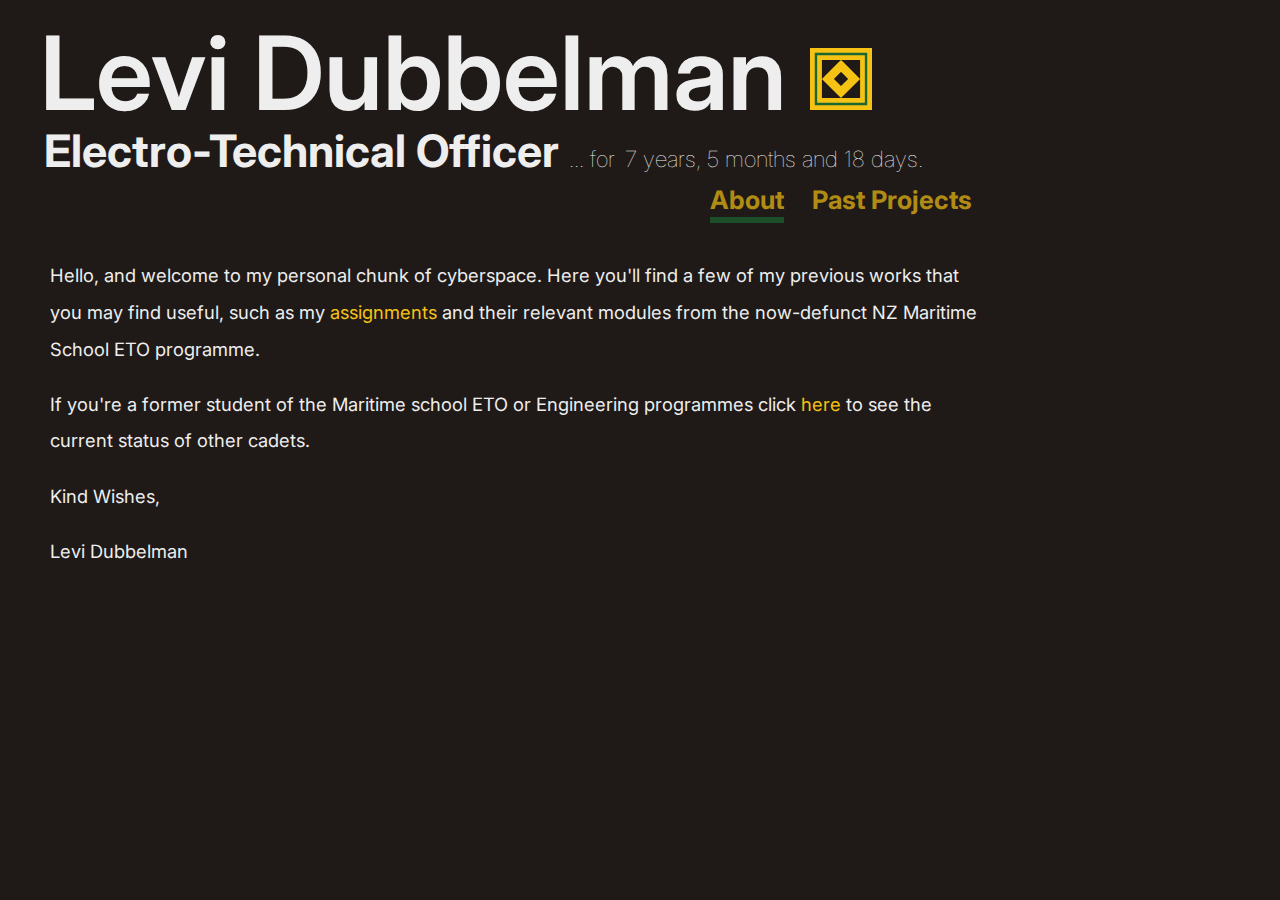
<file: index.html>
<!doctype html>
<html>
<head>
<title>Home | Levi Dubbelman</title>
<style>
@import url('https://fonts.googleapis.com/css2?family=Inter:wght@100;400;600&display=swap');
</style> 
<link rel="stylesheet" href="style.css">
</head>
<body id="body" onload="timeSince()" style="opacity:0;">
<div id="main">
<h1 class="strong">Levi Dubbelman <a href="#" class="shake"><img id="rotate" onclick="logoClick()" src="lsd.svg" /></a></h1>
<h2>Electro-Technical Officer <span class="minor soft">... for</span> <span class="minor soft" id="timeSince"></span></h2>
<h3><div id="menu">
<a id="self" href="#">About</a>
<a href="projects.html">Past Projects</a>
</div>
</h3>
<p>Hello, and welcome to my personal chunk of cyberspace. Here you'll find a few of my previous works that you may find useful, such as my <a href="work.html">assignments</a> and their relevant modules from the now-defunct NZ Maritime School ETO programme.</p>
<p>If you're a former student of the Maritime school ETO or Engineering programmes click <a href="nzms/index.html" target="_blank">here</a> to see the current status of other cadets.</p>
<p>Kind Wishes,</p>
<p>Levi Dubbelman</p>
</div>
<div id="shark" style="display:none;"><img src="shark.gif" /><img src="shark.gif" /><img src="shark.gif" /></div>
<script>  
			var current_rotation = 0;
			var items = [90,-90];
		function rotate() {
			
			current_rotation += $.rand(items);

			// rotate clockwise by X degrees
			document.querySelector("#rotate").style.transform = 'rotate(' + current_rotation + 'deg)';}

		(function loop() {
			var rand = Math.round(Math.random() * (8000 - 1000)) + 1000;
			setTimeout(function() {
					rotate();
					console.log($.rand(items));
					loop();  
    }, rand);
}());
</script>
<script src="https://ajax.googleapis.com/ajax/libs/jquery/3.5.1/jquery.min.js"></script>
<script src="time.js"></script> 
<script src="timeSince.js"></script>
<script src="logoClick.js"></script>
<script src="rotateRandom.js"></script>
</body>
</html>
</file>
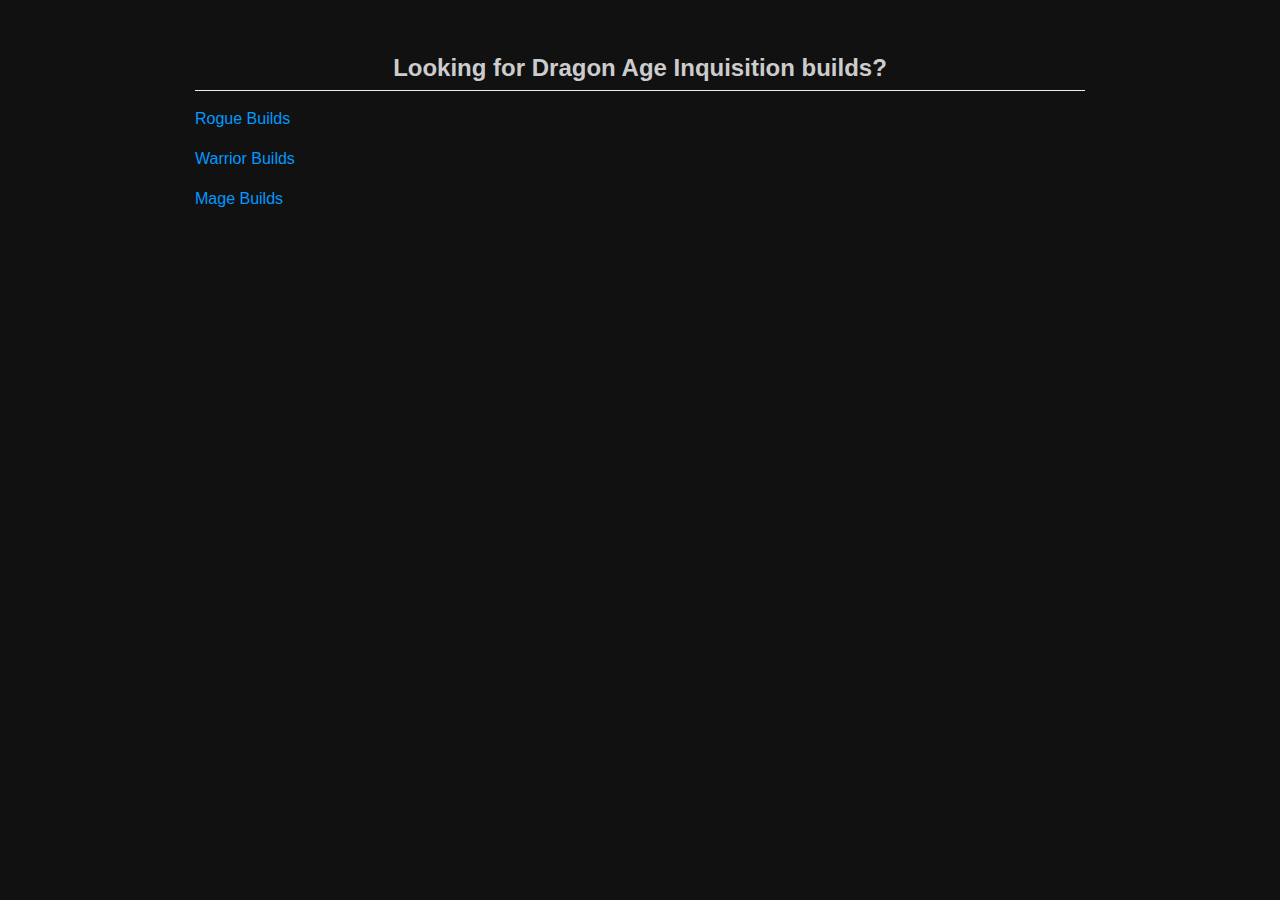
<file: dragoninquisition/index.html>
<html>


<link rel="stylesheet" type="text/css" href="markdown.css">
<link rel="stylesheet" type="text/css" href="styles.css">
<head>
</head>
<body>
<article class="markdown-body" align="center">
<h2>Looking for Dragon Age Inquisition builds?</h2>

<p><a href="rogue.html">Rogue Builds</a></p>
<p><a href="warrior.html">Warrior Builds</a></p>
<p><a href="mage.html">Mage Builds</a></p>
</article>
</body>
</html>
</file>
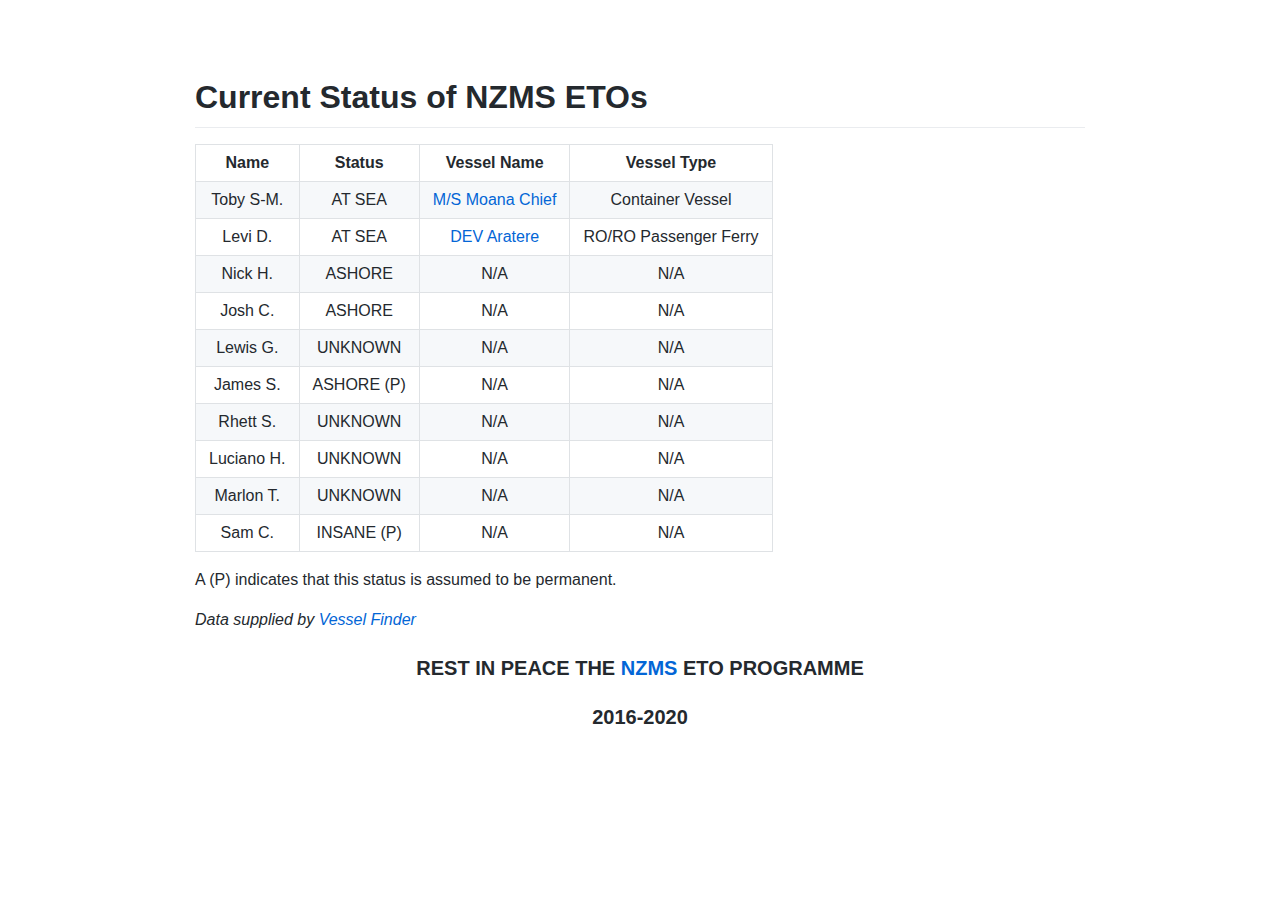
<file: nzms/index.html>
<!doctype html>
<html>

<head>
    <link rel="stylesheet" type="text/css" href="markdown.css">
    <link rel="stylesheet" type="text/css" href="styles.css">
    <title>NZMS ETO Status</title>
</head>

<body>
    <article class="markdown-body" align="center">
        <script type="text/javascript">
            // Map appearance
            var width="100%";         // width in pixels or percentage
            var height="720";         // height in pixels
            var latitude="-38.00";      // center latitude (decimal degrees)
            var longitude="175.00";     // center longitude (decimal degrees)
            var zoom="3";             // initial zoom (between 3 and 18)
            var names=true;          // always show ship names (defaults to false)
        
            // Fleet tracking
            var fleet="a0698273e227a0e70c8ddb38fdf4fe82"; // your personal Fleet key (displayed in your User Profile)
            var fleet_name="ETOs"; // display particular fleet from your fleet list
            var fleet_timespan="1440"; // maximum age in minutes of the displayed ship positions
        </script>
        <script type="text/javascript" src="https://www.vesselfinder.com/aismap.js"></script>
        <h1>Current Status of NZMS ETOs</h1>
        <p>
            <table>
                <tr class="text-bold">
                    <td>Name</td>
                    <td>Status</td>
                    <td>Vessel Name</td>
                    <td>Vessel Type</td>
                </tr>
                <tr>
                    <td>Toby S-M.</td>
                    <td>AT SEA</td>
                    <td><a href="https://www.marinetraffic.com/en/ais/details/ships/imo:9516741/" target="_blank">M/S Moana Chief</a></td>
                    <td>Container Vessel</td>
                </tr>
                <tr>
                    <td>Levi D.</td>
                    <td>AT SEA</td>
                    <td><a href="https://www.marinetraffic.com/en/ais/details/ships/imo:9174828/" target="_blank">DEV Aratere</a></td>
                    <td>RO/RO Passenger Ferry</td>
                </tr>
                <tr>
                    <td>Nick H.</td>
                    <td>ASHORE</td>
                    <td>N/A</td>
                    <td>N/A</td>
                </tr>
                <tr>
                    <td>Josh C.</td>
                    <td>ASHORE</td>
                    <td>N/A</td>
                    <td>N/A</td>
                </tr>
                <tr>
                    <td>Lewis G.</td>
                    <td>UNKNOWN</td>
                    <td>N/A</td>
                    <td>N/A</td>
                </tr>
                <tr>
                    <td>James S.</td>
                    <td>ASHORE (P)</td>
                    <td>N/A</td>
                    <td>N/A</td>
                </tr>
                <tr>
                    <td>Rhett S.</td>
                    <td>UNKNOWN</td>
                    <td>N/A</td>
                    <td>N/A</td>
                </tr>
                <tr>
                    <td>Luciano H.</td>
                    <td>UNKNOWN</td>
                    <td>N/A</td>
                    <td>N/A</td>
                </tr>
                <tr>
                    <td>Marlon T.</td>
                    <td>UNKNOWN</td>
                    <td>N/A</td>
                    <td>N/A</td>
                </tr>
                <tr>
                    <td>Sam C.</td>
                    <td>INSANE (P)</td>
                    <td>N/A</td>
                    <td>N/A</td>
                </tr>
            </table>
        </p>
        <p>A (P) indicates that this status is assumed to be permanent.</p>
        <p><span style="font-style:italic;">Data supplied by <a href="https://www.vesselfinder.com/" target="_blank">Vessel Finder</a></p></span>
            <h3 style="text-align:center;">REST IN PEACE THE <a href="https://www.nzmaritime.com/">NZMS</a> ETO PROGRAMME</h3>
            <h3 style="text-align:center;">2016-2020</h3>
    </article>
</body>

</html>
</file>
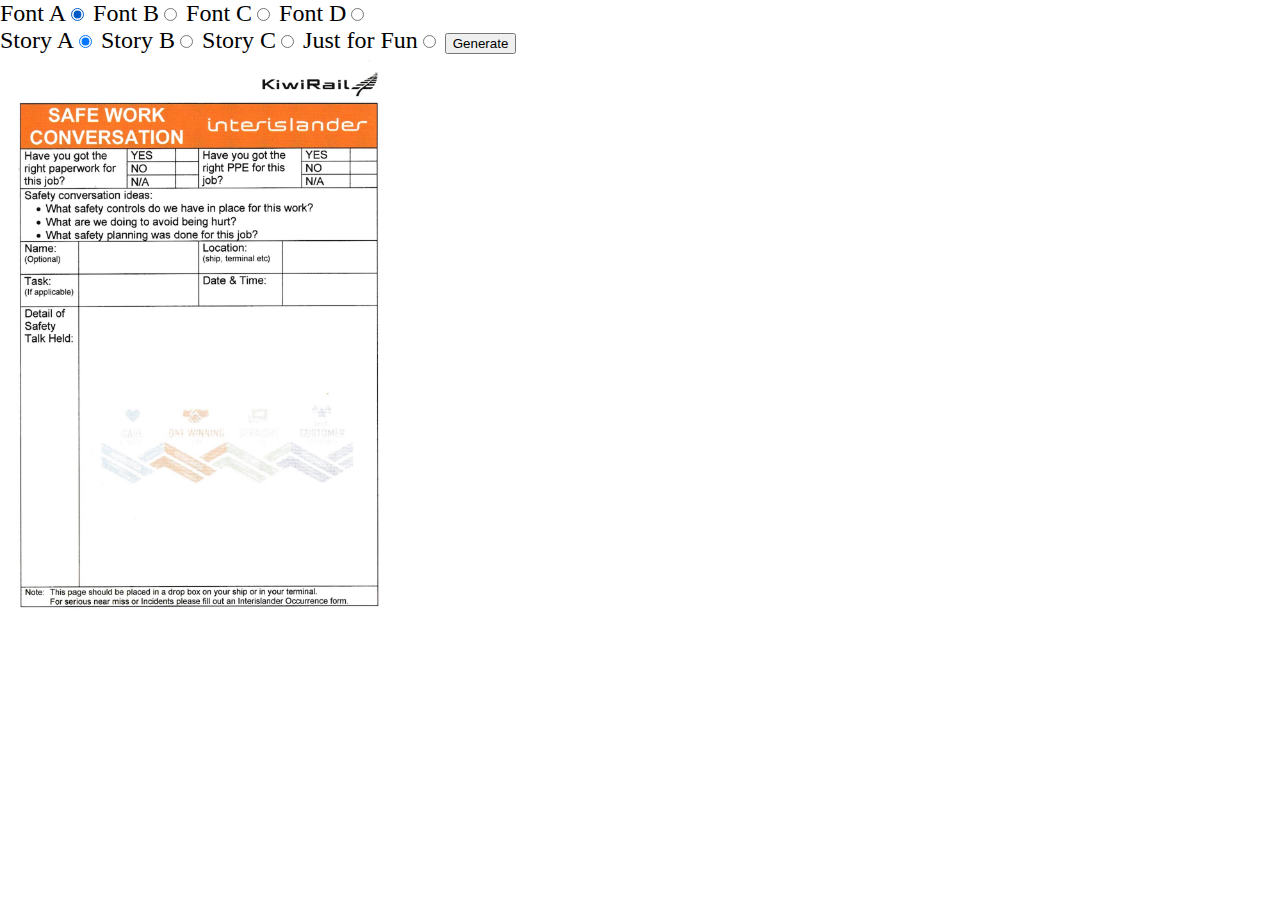
<file: random/index.html>
<!DOCTYPE html>
<html>
  <head>
    <meta charset="utf-8">
    <meta http-equiv="X-UA-Compatible" content="IE=edge,chrome=1">
    <meta name="viewport" content="width=device-width">
    <title>Safe Work Conversation</title>
    <link rel="stylesheet" href="main.css">
	<link rel="preconnect" href="https://fonts.gstatic.com">
<link href="https://fonts.googleapis.com/css2?family=Just+Me+Again+Down+Here&display=swap" rel="stylesheet"> 
<link rel="preconnect" href="https://fonts.gstatic.com">
<link href="https://fonts.googleapis.com/css2?family=Long+Cang&display=swap" rel="stylesheet"> 
<link rel="preconnect" href="https://fonts.gstatic.com">
<link href="https://fonts.googleapis.com/css2?family=Indie+Flower&display=swap" rel="stylesheet"> 
<link rel="preconnect" href="https://fonts.gstatic.com">
<link href="https://fonts.googleapis.com/css2?family=Gochi+Hand&display=swap" rel="stylesheet">
<link rel="preconnect" href="https://fonts.gstatic.com">
<link href="https://fonts.googleapis.com/css2?family=Beth+Ellen&display=swap" rel="stylesheet"> 
<link rel="preconnect" href="https://fonts.gstatic.com">
<link href="https://fonts.googleapis.com/css2?family=Covered+By+Your+Grace&display=swap" rel="stylesheet"> 
<link rel="preconnect" href="https://fonts.gstatic.com">
<link href="https://fonts.googleapis.com/css2?family=Give+You+Glory&display=swap" rel="stylesheet"> 
<link rel="preconnect" href="https://fonts.gstatic.com">
<link href="https://fonts.googleapis.com/css2?family=Liu+Jian+Mao+Cao&display=swap" rel="stylesheet">  
<link rel="preconnect" href="https://fonts.gstatic.com">
<link href="https://fonts.googleapis.com/css2?family=Dawning+of+a+New+Day&display=swap" rel="stylesheet">
<link rel="preconnect" href="https://fonts.gstatic.com">
<link href="https://fonts.googleapis.com/css2?family=Over+the+Rainbow&display=swap" rel="stylesheet">
  </head>
  <body class="A6">
    <div class="topbar">
	<label for="font1">Font A</label><input id="font1" type="radio" name="font" value="font1" checked>
	<label for="font2">Font B</label><input id="font2" type="radio" name="font" value="font2">
	<label for="font3">Font C</label><input id="font3" type="radio" name="font" value="font3">
	<label for="font4">Font D</label><input id="font4" type="radio" name="font" value="font4"><br />
	<label for="story0">Story A</label><input id="story0" type="radio" name="story" value="story0" checked>
	<label for="story1">Story B</label><input id="story1" type="radio" name="story" value="story1">
	<label for="story2">Story C</label><input id="story2" type="radio" name="story" value="story2">
	<label for="story3">Just for Fun</label><input id="story3" type="radio" name="story" value="story3">
      <button class="randomize">Generate</button>
    </div>
	<div class="output">
	<span class="date"></span>
    <p class="story"></p>
    <script src="main.js" type="application/javascript"></script>
	</div>
  </body>
</html>
</file>
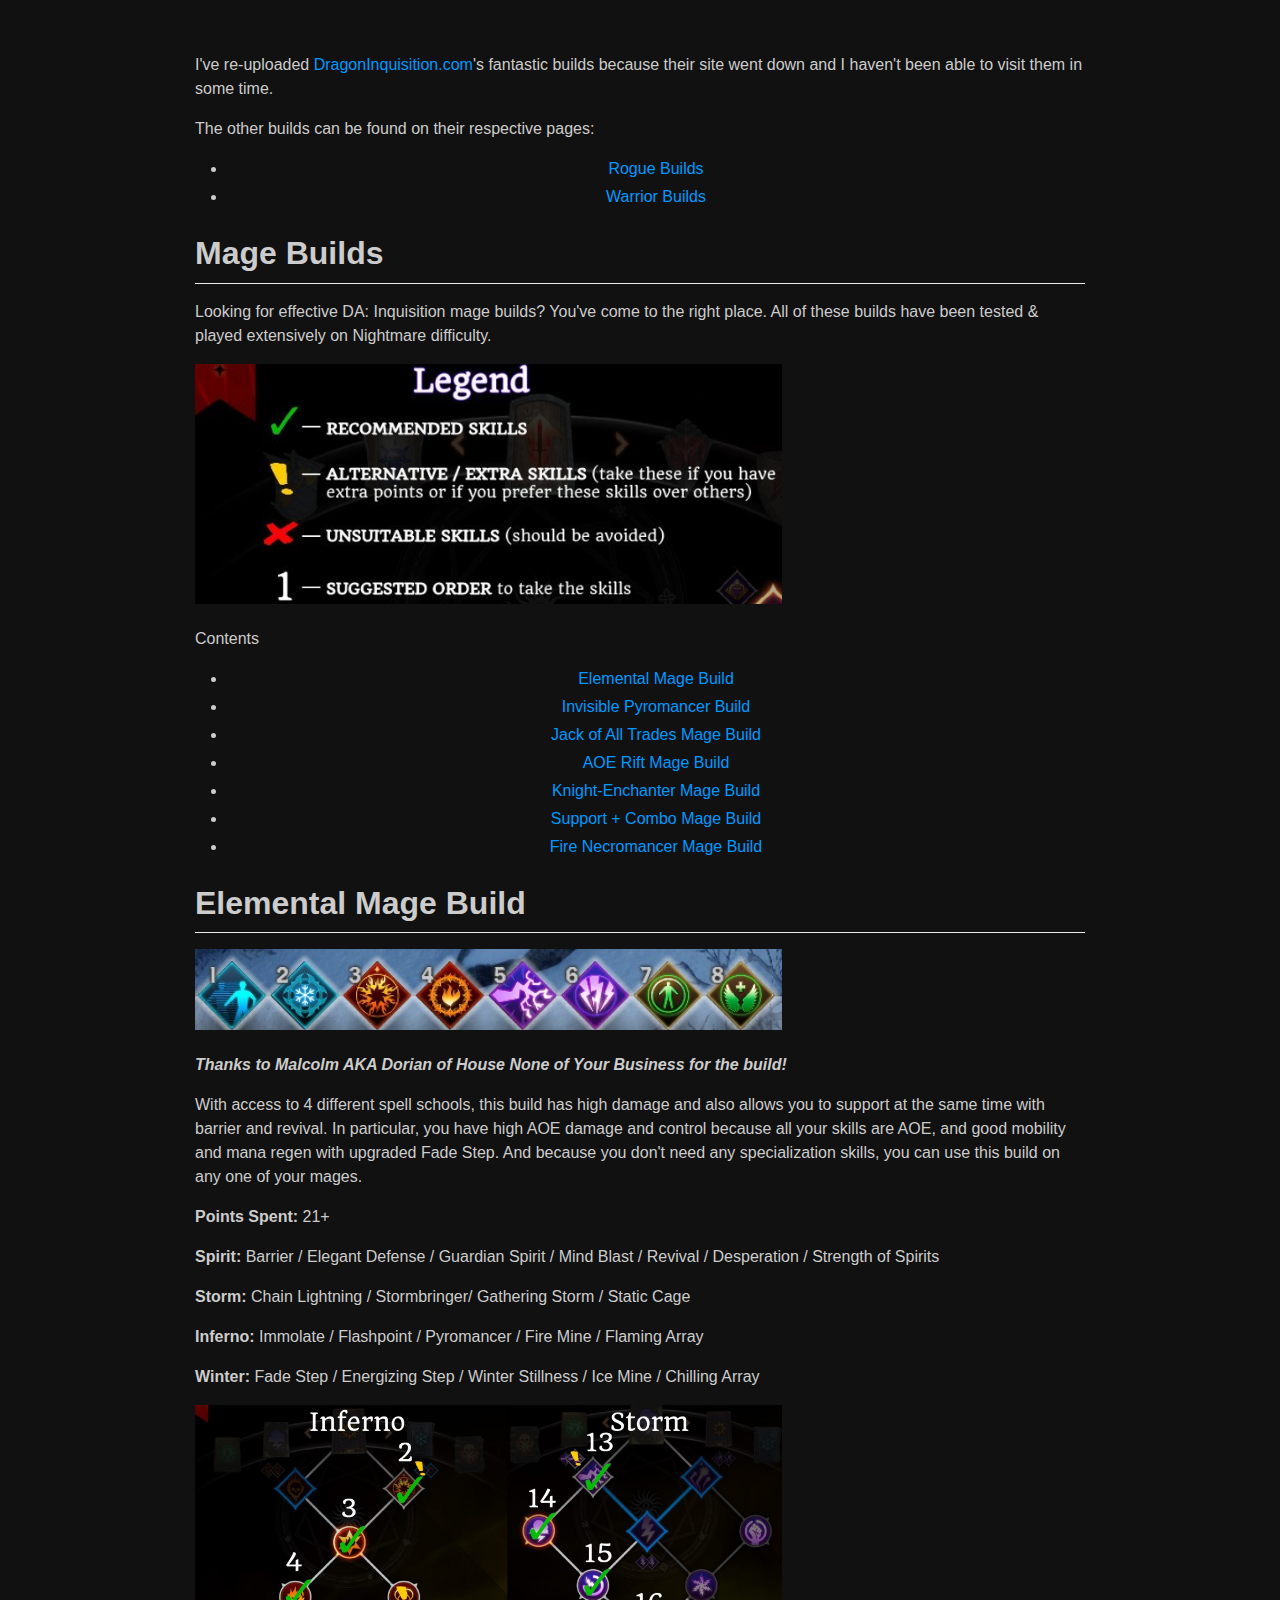
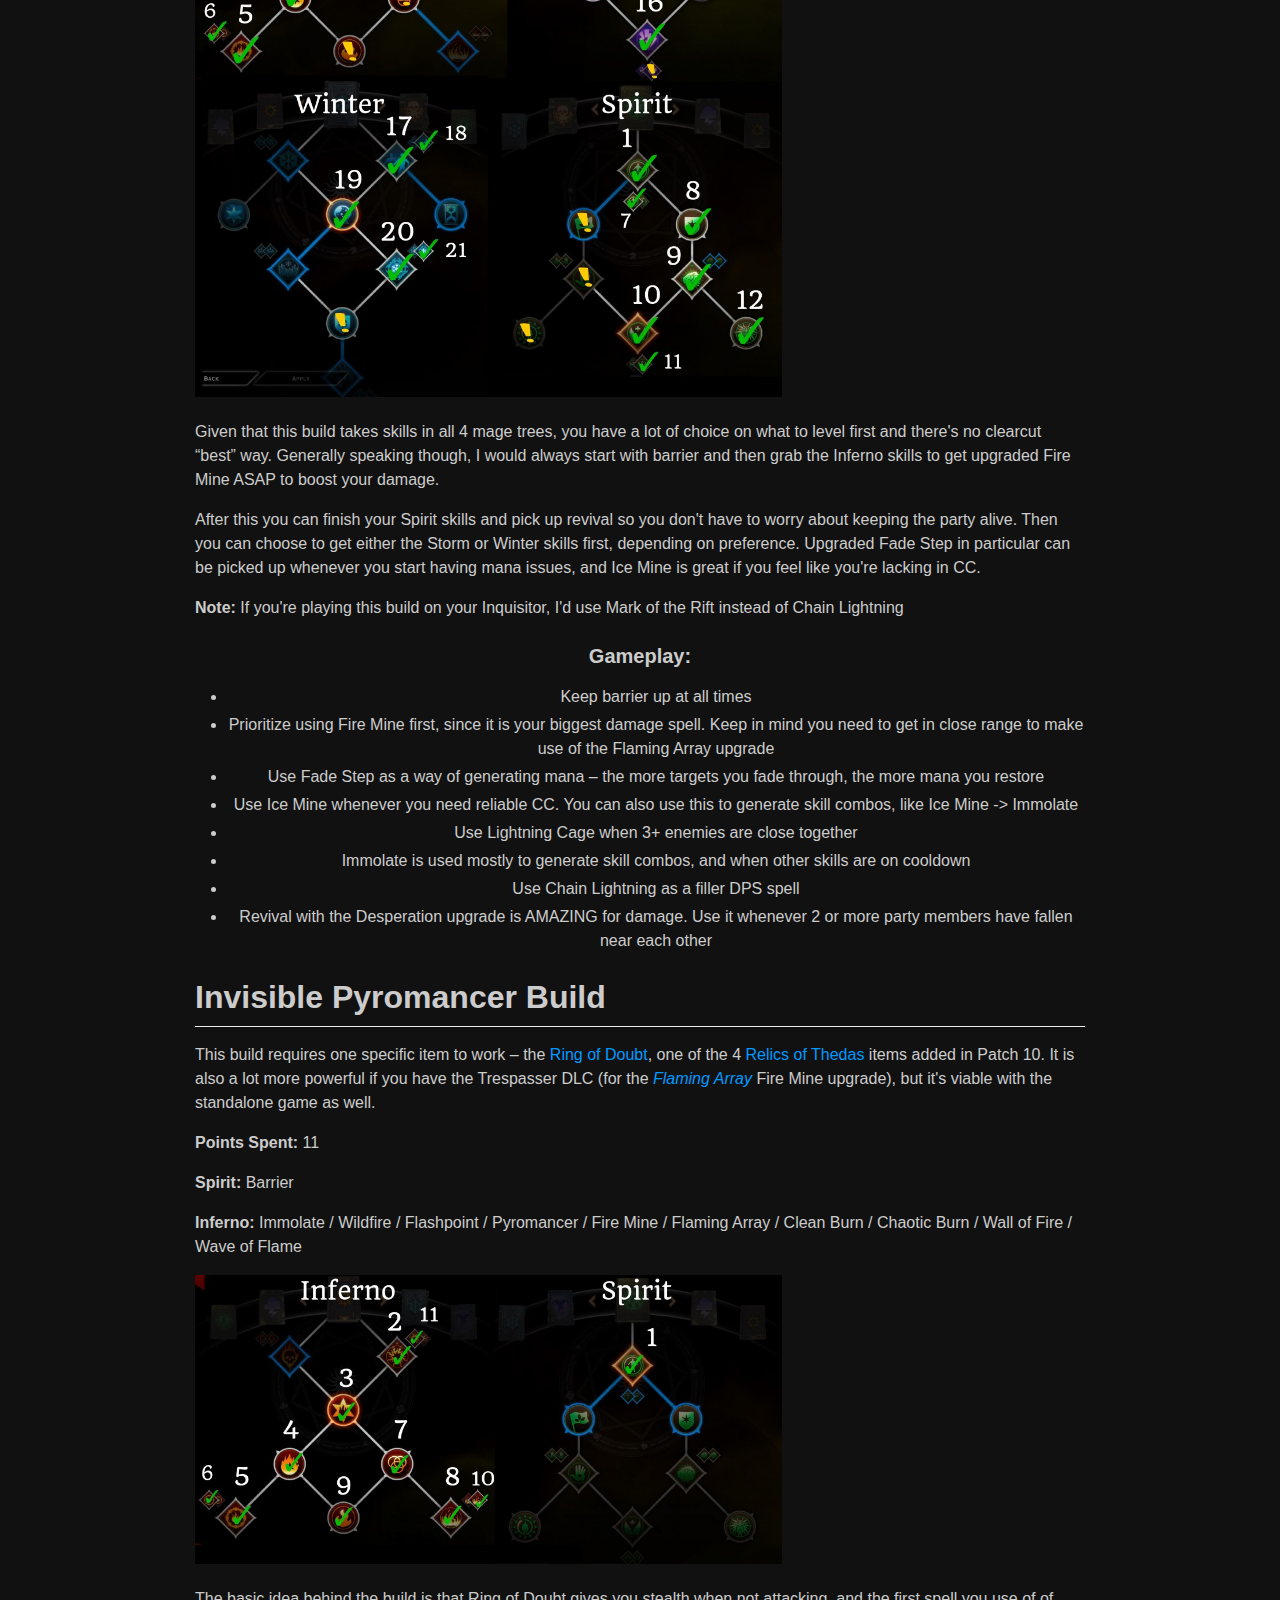
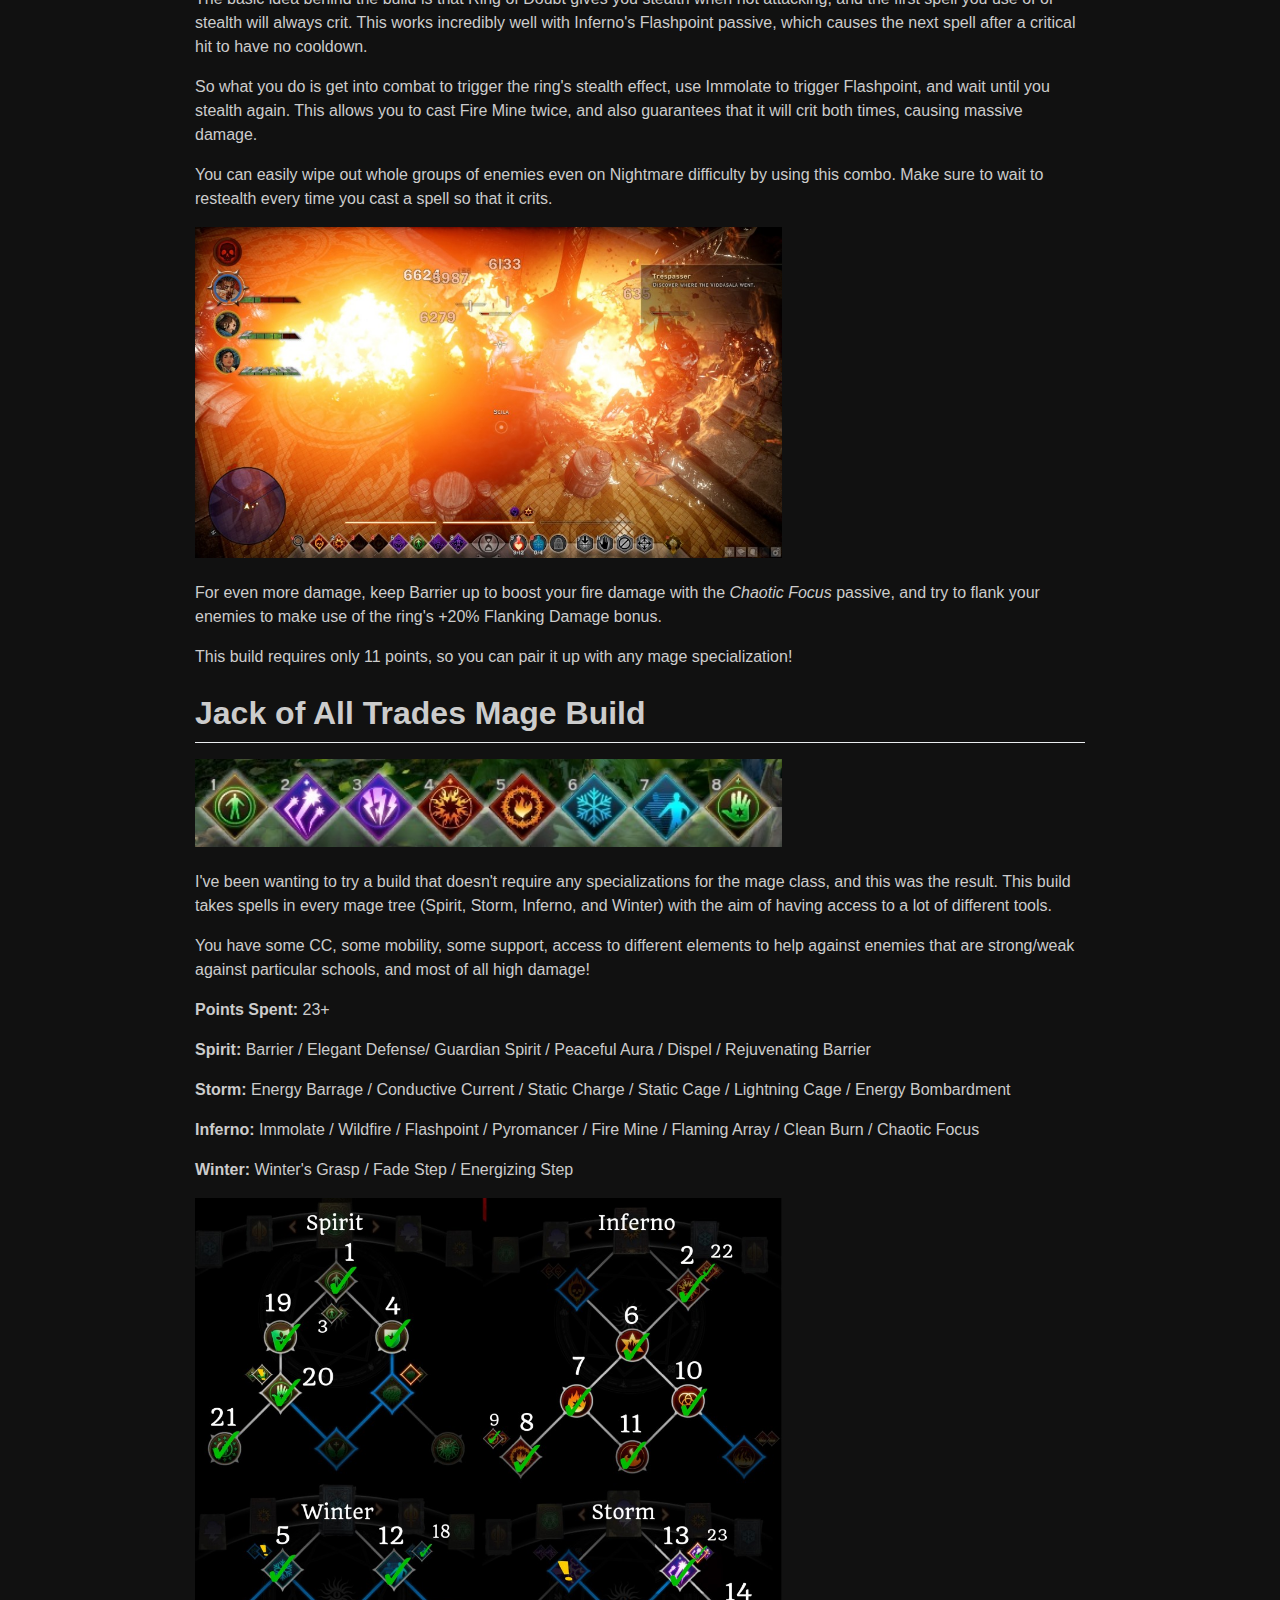
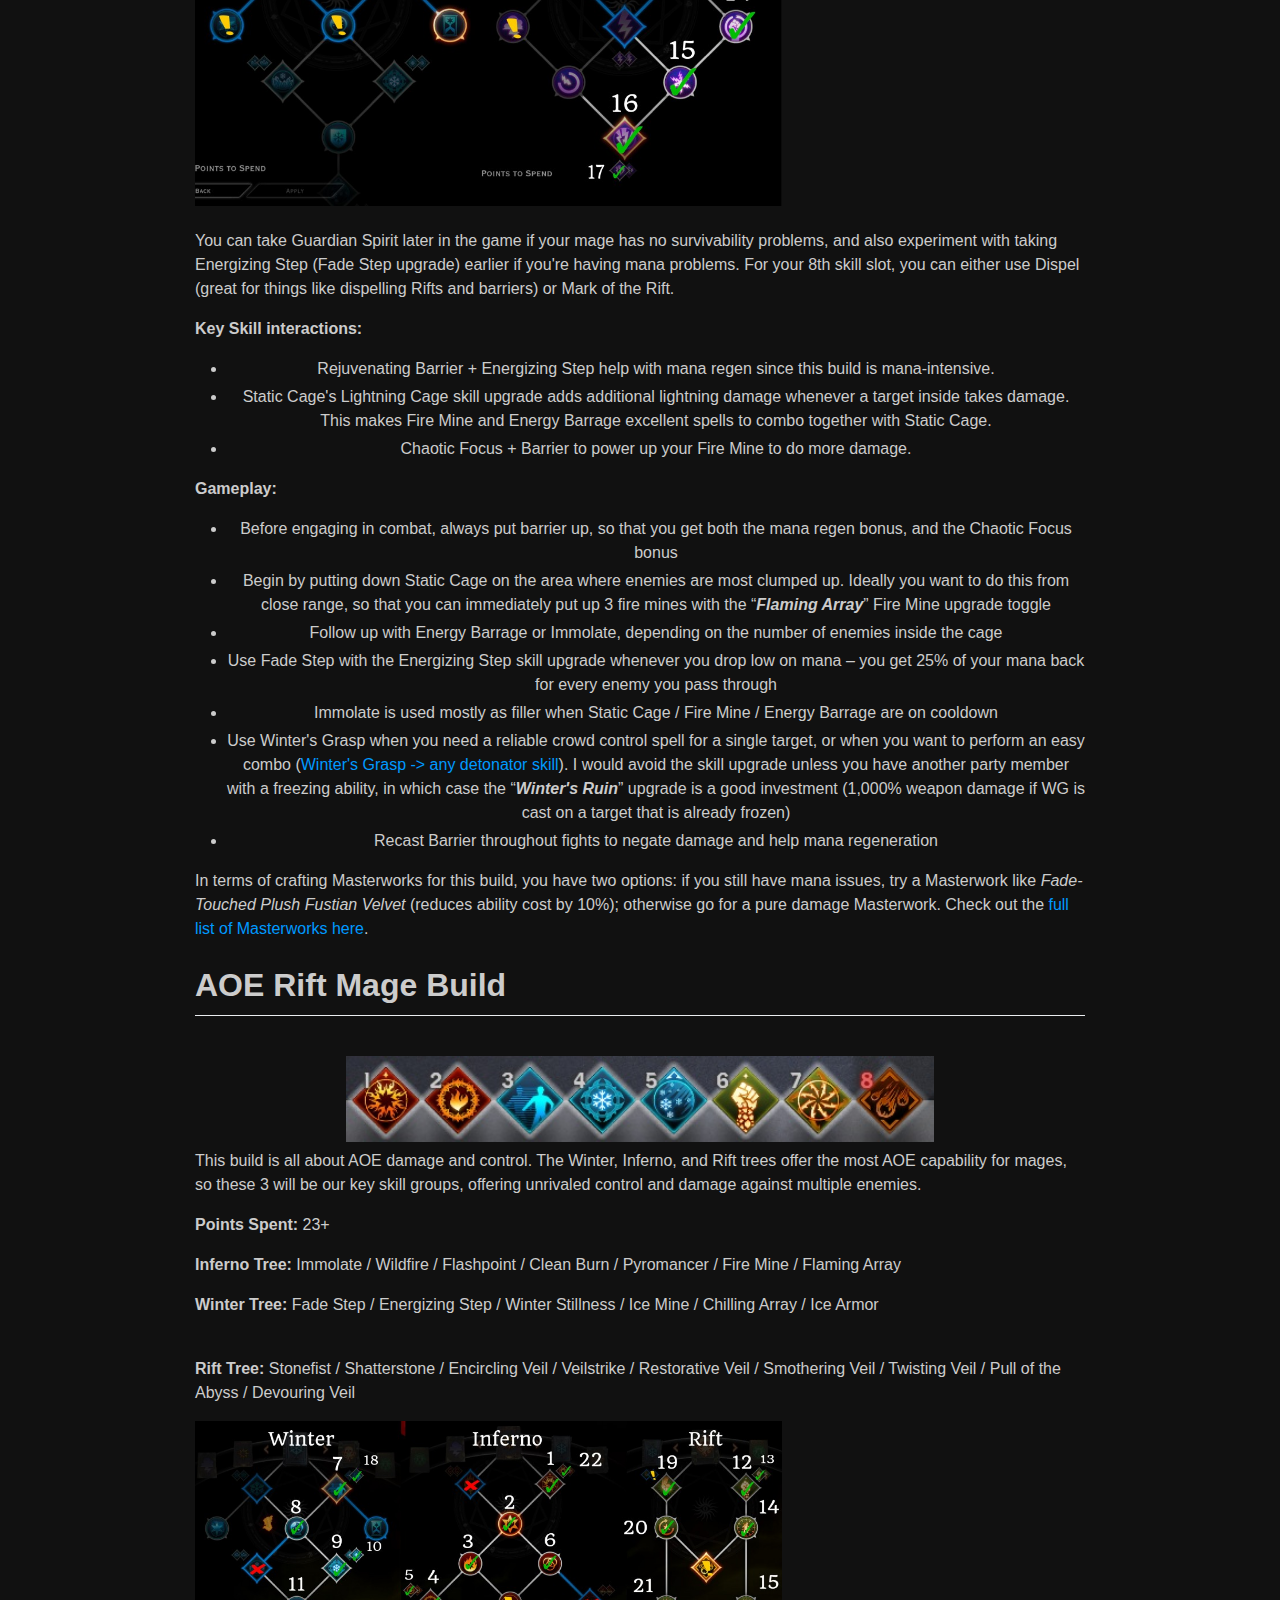
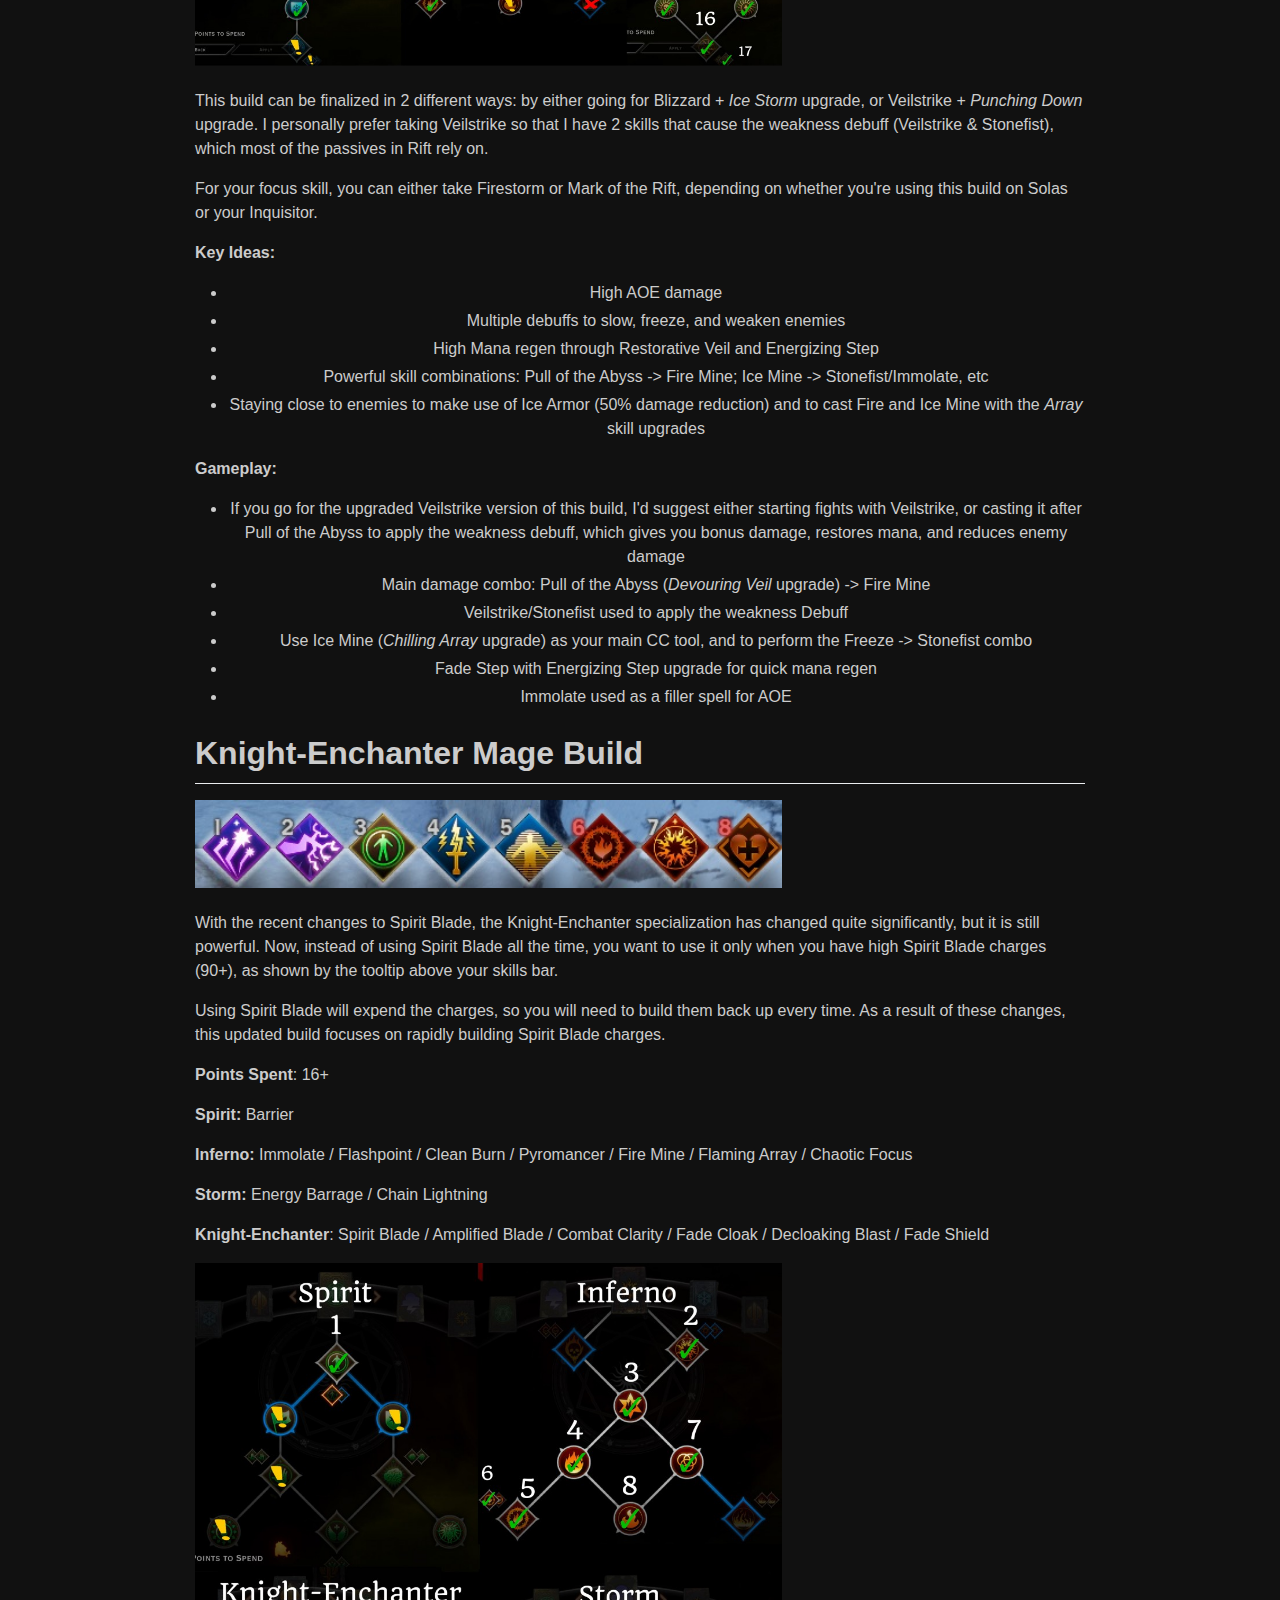
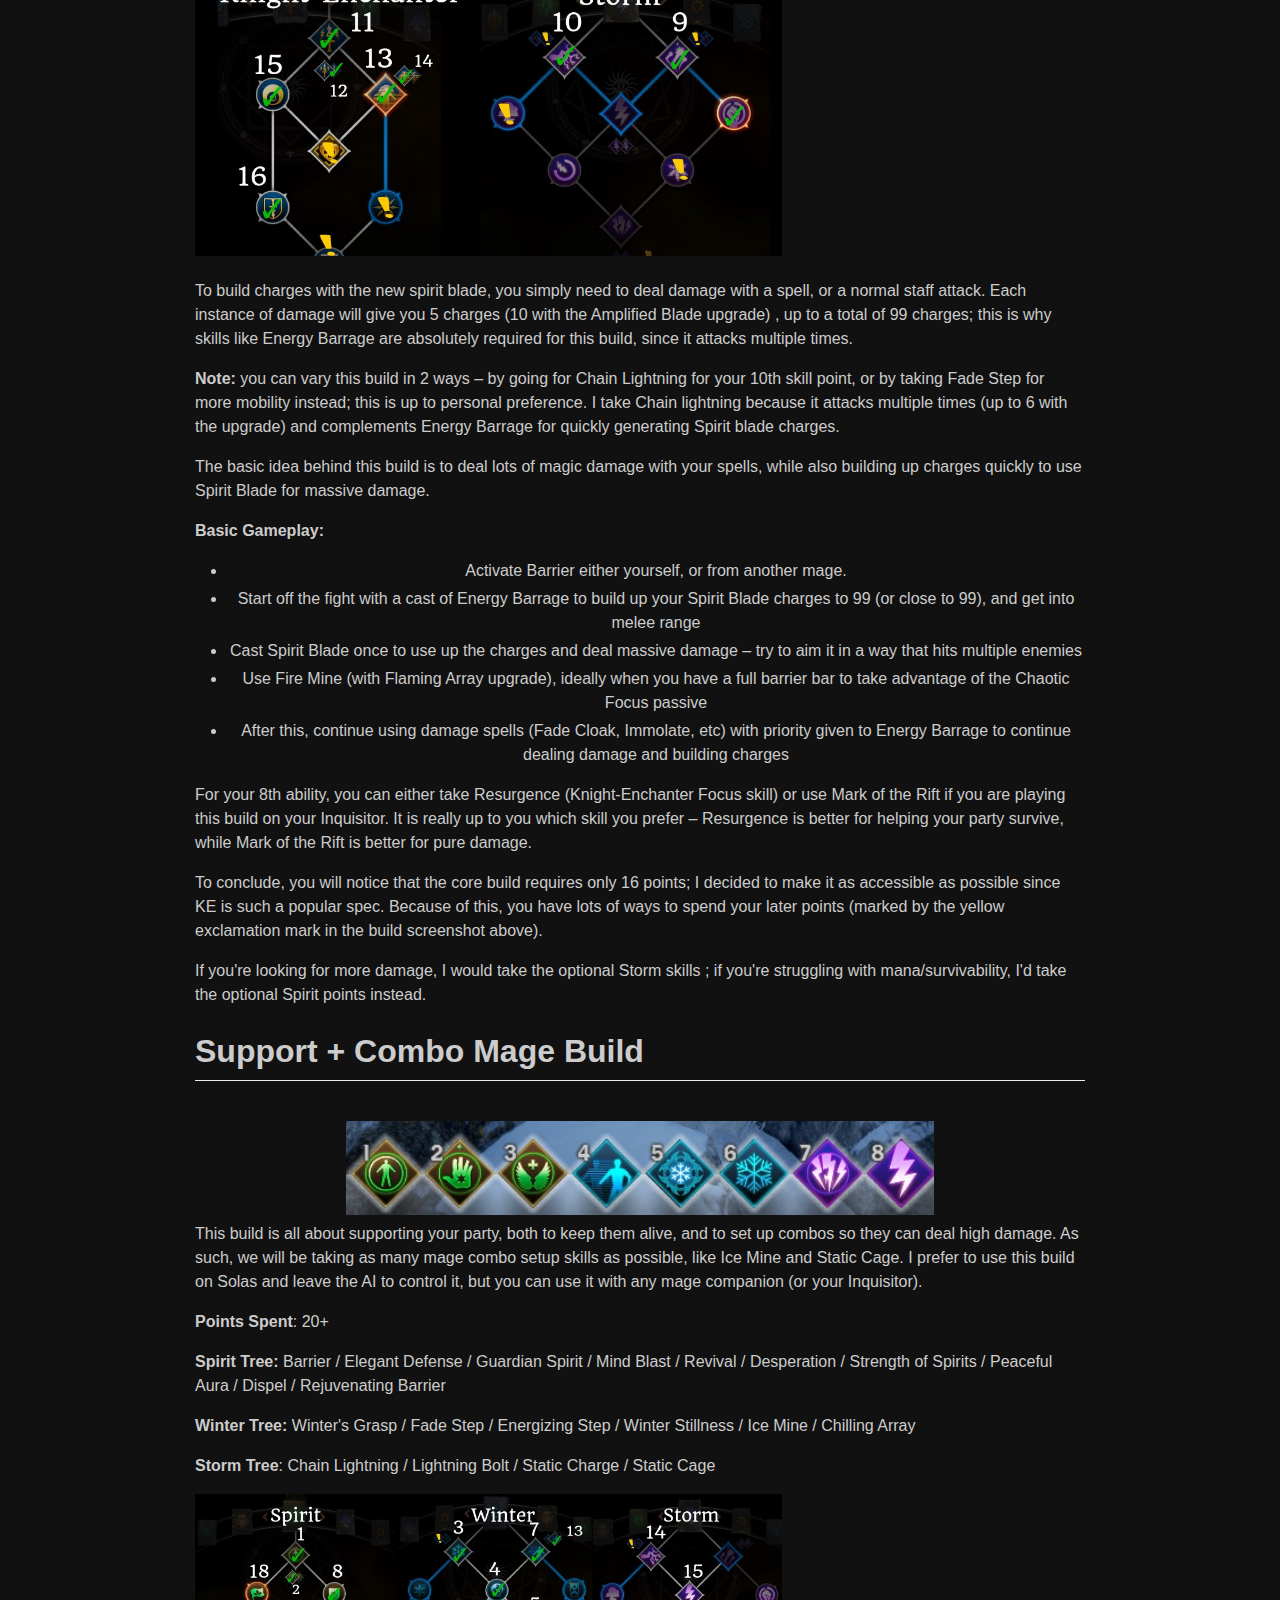
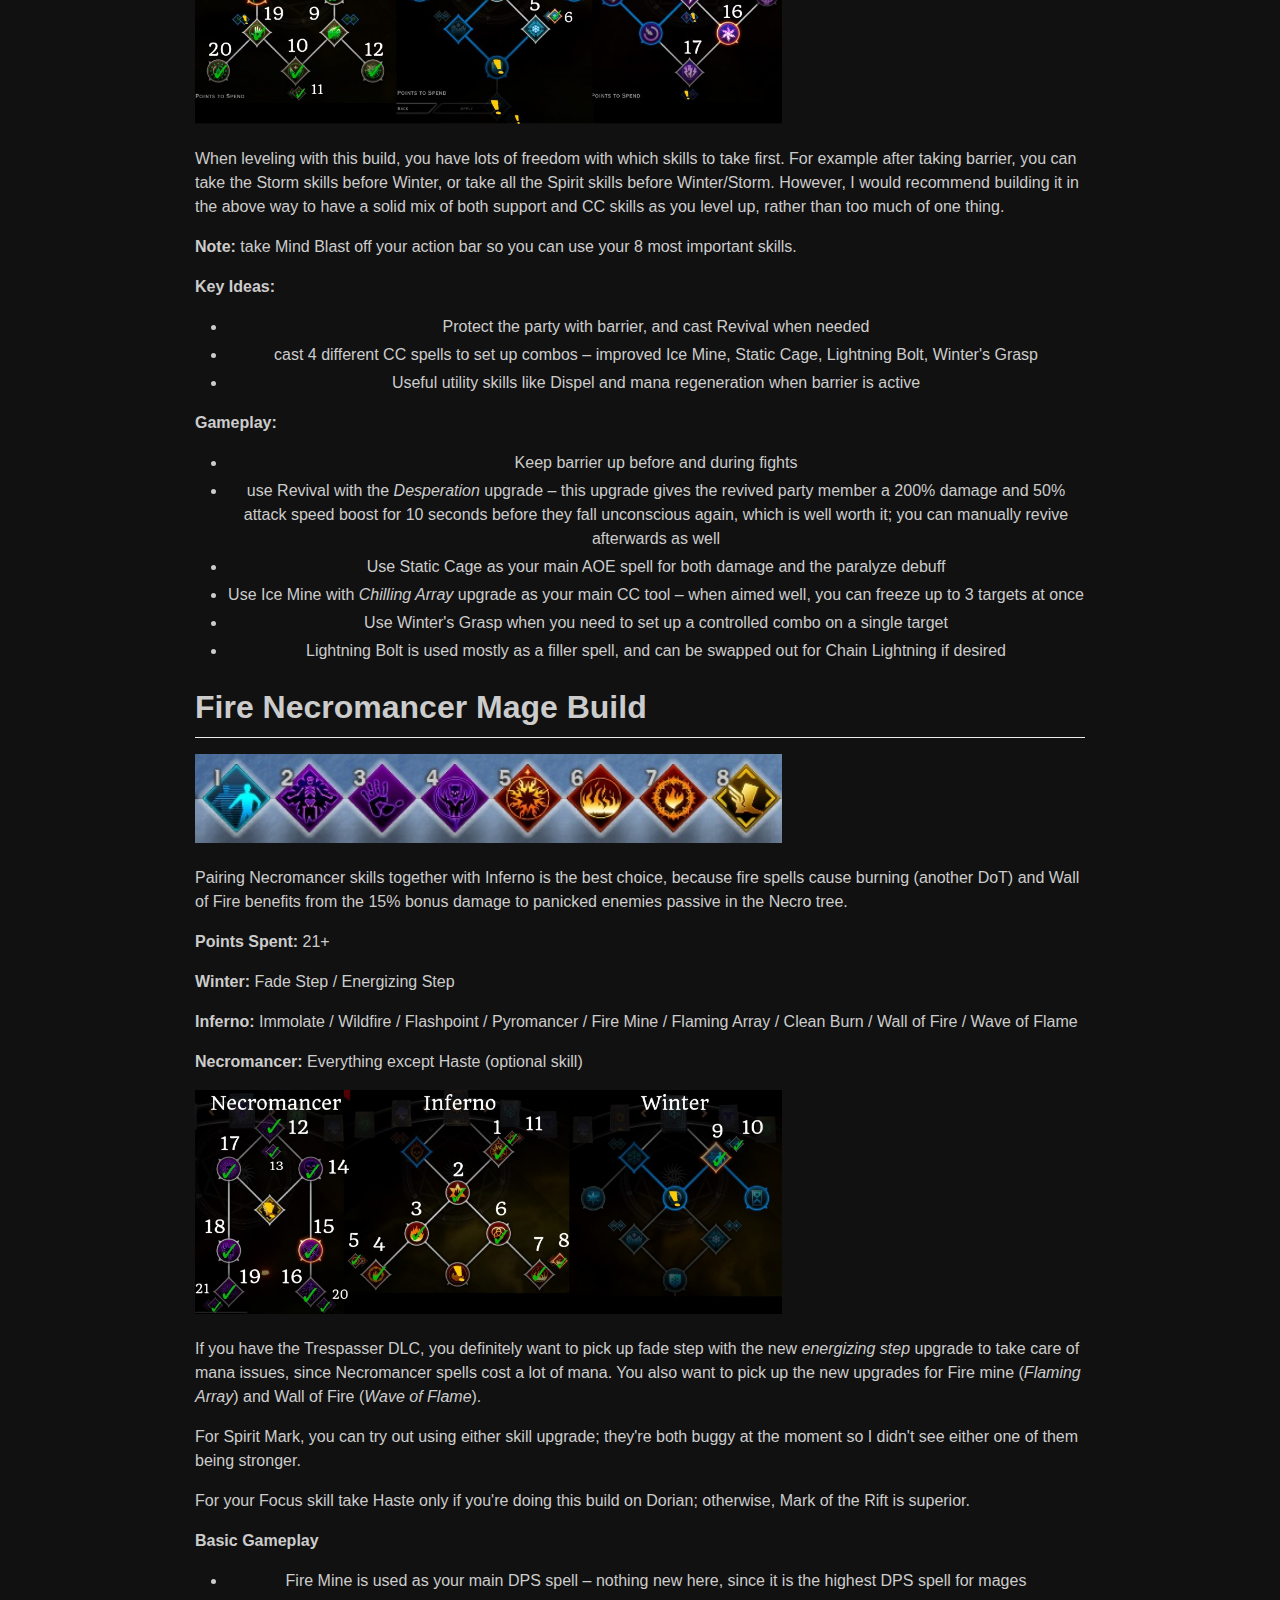
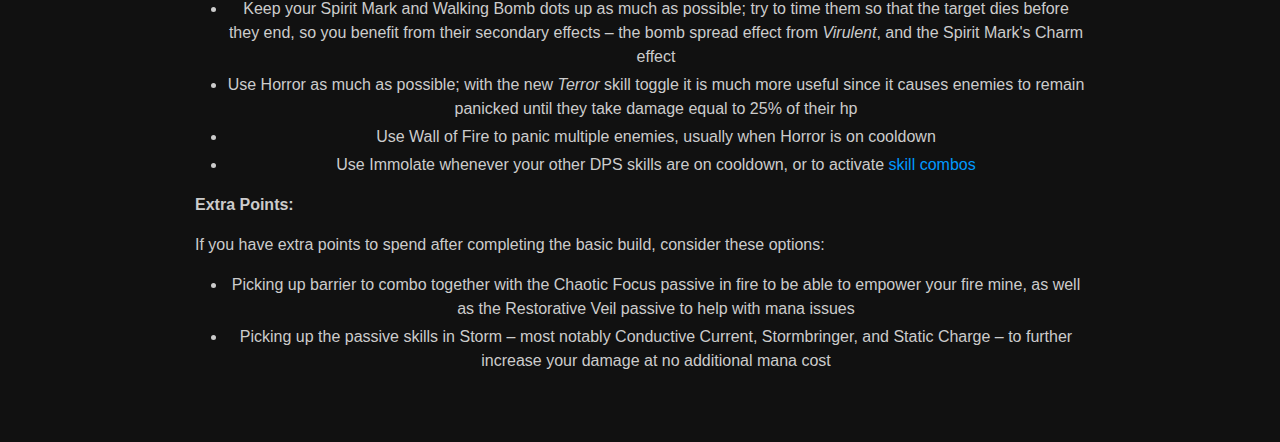
<file: dragoninquisition/mage.html>
<!DOCTYPE html>
<html>
<head>
<title>Mage Builds | Dragon Inquisition Reupload</title>
<link rel="stylesheet" type="text/css" href="markdown.css">
<link rel="stylesheet" type="text/css" href="styles.css">
</head>
<body>
<article class="markdown-body" align="center"><header>
<p>I've re-uploaded <a href="https://dragoninquisition.com">DragonInquisition.com</a>'s fantastic builds because their site went down and I haven't been able to visit them in some time.</p>
<p>The other builds can be found on their respective pages:</p>
<ul>
<li><a href="rogue.html">Rogue Builds</a></li>
<li><a href="warrior.html">Warrior Builds</a></li>
</ul>

<h1>Mage Builds</h1>
</header>
<div>
<p>Looking for effective DA: Inquisition mage builds? You've come to the right place. All of these builds have been tested &amp; played extensively on Nightmare difficulty.</p>
<p><img src="legend.jpg" /></p>
<div>
<p>Contents</p>
<ul>
<li><a href="#Elemental_Mage_Build">Elemental Mage Build</a></li>
<li><a href="#Invisible_Pyromancer_Build">Invisible Pyromancer Build</a></li>
<li><a href="#Jack_of_All_Trades_Mage_Build">Jack of All Trades Mage Build</a></li>
<li><a href="#AOE_Rift_Mage_Build">AOE Rift Mage Build</a></li>
<li><a href="#Knight-Enchanter_Mage_Build">Knight-Enchanter Mage Build</a></li>
<li><a href="#Support_Combo_Mage_Build">Support + Combo Mage Build</a></li>
<li><a href="#Fire_Necromancer_Mage_Build">Fire Necromancer Mage Build</a></li>
</ul>
</div>
<a name="Elemental_Mage_Build"><h1>Elemental Mage Build</h1></a>
<div>
<p><img src="elementamageskills.jpg" /></p>
<p><strong><em>Thanks to Malcolm AKA Dorian of House None of Your Business for the build!</em></strong></p>
<p>With access to 4 different spell schools, this build has high damage and also allows you to support at the same time with barrier and revival. In particular, you have high AOE damage and control because all your skills are AOE, and good mobility and mana regen with upgraded Fade Step. And because you don't need any specialization skills, you can use this build on any one of your mages.</p>
<p><strong>Points Spent:</strong> 21+</p>
<p><strong>Spirit:</strong> Barrier / Elegant Defense / Guardian Spirit / Mind Blast / Revival / Desperation / Strength of Spirits</p>
<p><strong>Storm:</strong> Chain Lightning / Stormbringer/ Gathering Storm / Static Cage</p>
<p><strong>Inferno:</strong> Immolate / Flashpoint / Pyromancer / Fire Mine / Flaming Array</p>
<p><strong>Winter:</strong> Fade Step / Energizing Step / Winter Stillness / Ice Mine / Chilling Array</p>
<p><a href="elementalmagebuild.jpg"><img src="elementalmagebuild.jpg" /></a></p>
<p>Given that this build takes skills in all 4 mage trees, you have a lot of choice on what to level first and there's no clearcut &ldquo;best&rdquo; way. Generally speaking though, I would always start with barrier and then grab the Inferno skills to get upgraded Fire Mine ASAP to boost your damage.</p>
<p>After this you can finish your Spirit skills and pick up revival so you don't have to worry about keeping the party alive. Then you can choose to get either the Storm or Winter skills first, depending on preference. Upgraded Fade Step in particular can be picked up whenever you start having mana issues, and Ice Mine is great if you feel like you're lacking in CC.</p>
<p><strong>Note:</strong> If you're playing this build on your Inquisitor, I'd use Mark of the Rift instead of Chain Lightning</p>
<h3><strong>Gameplay:</strong></h3>
<ul>
<li>Keep barrier up at all times</li>
<li>Prioritize using Fire Mine first, since it is your biggest damage spell. Keep in mind you need to get in close range to make use of the Flaming Array upgrade</li>
<li>Use Fade Step as a way of generating mana &ndash; the more targets you fade through, the more mana you restore</li>
<li>Use Ice Mine whenever you need reliable CC. You can also use this to generate skill combos, like Ice Mine -&gt; Immolate</li>
<li>Use Lightning Cage when 3+ enemies are close together</li>
<li>Immolate is used mostly to generate skill combos, and when other skills are on cooldown</li>
<li>Use Chain Lightning as a filler DPS spell</li>
<li>Revival with the Desperation upgrade is AMAZING for damage. Use it whenever 2 or more party members have fallen near each other</li>
</ul>
</div>
<a name="Invisible_Pyromancer_Build"><h1>Invisible Pyromancer Build</h1></a>

<div>
<p>This build requires one specific item to work &ndash; the <a href="http://dragonage.wikia.com/wiki/Ring_of_Doubt">Ring of Doubt</a>, one of the 4 <a href="http://forum.bioware.com/topic/561853-locations-for-new-untold-relics-of-thedas-accessories/">Relics of Thedas</a> items added in Patch 10. It is also a lot more powerful if you have the Trespasser DLC (for the <a href="http://forum.bioware.com/topic/562261-guide-trespasser-skill-upgrade-toggles/"><em>Flaming Array</em></a> Fire Mine upgrade), but it's viable with the standalone game as well.</p>
<p><strong>Points Spent:</strong> 11</p>
<p><strong>Spirit:</strong> Barrier</p>
<p><strong>Inferno:</strong> Immolate / Wildfire / Flashpoint / Pyromancer / Fire Mine / Flaming Array / Clean Burn / Chaotic Burn / Wall of Fire / Wave of Flame</p>
<p><img src="pyromancerbuild.jpg" /></a></p>
<p>The basic idea behind the build is that Ring of Doubt gives you stealth when not attacking, and the first spell you use of of stealth will always crit. This works incredibly well with Inferno's Flashpoint passive, which causes the next spell after a critical hit to have no cooldown.</p>
<p>So what you do is get into combat to trigger the ring's stealth effect, use Immolate to trigger Flashpoint, and wait until you stealth again. This allows you to cast Fire Mine twice, and also guarantees that it will crit both times, causing massive damage.</p>
<p>You can easily wipe out whole groups of enemies even on Nightmare difficulty by using this combo. Make sure to wait to restealth every time you cast a spell so that it crits.</p>
<p><img src="invisiblepyromancerinaction.jpg" /></p>
<p>For even more damage, keep Barrier up to boost your fire damage with the <em>Chaotic Focus</em> passive, and try to flank your enemies to make use of the ring's +20% Flanking Damage bonus.</p>
<p>This build requires only 11 points, so you can pair it up with any mage specialization!</p>
</div>
<a name="Jack_of_All_Trades_Mage_Build"><h1>Jack of All Trades Mage Build</h1></a>

<div>
<p><img src="jackofalltradesskills.jpg" /></p>
<p>I've been wanting to try a build that doesn't require any specializations for the mage class, and this was the result. This build takes spells in every mage tree (Spirit, Storm, Inferno, and Winter) with the aim of having access to a lot of different tools.</p>
<p>You have some CC, some mobility, some support, access to different elements to help against enemies that are strong/weak against particular schools, and most of all high damage!</p>
<p><strong>Points Spent:</strong> 23+</p>
<p><strong>Spirit:</strong> Barrier / Elegant Defense/ Guardian Spirit / Peaceful Aura / Dispel / Rejuvenating Barrier</p>
<p><strong>Storm:</strong> Energy Barrage / Conductive Current / Static Charge / Static Cage / Lightning Cage / Energy Bombardment</p>
<p><strong>Inferno:</strong> Immolate / Wildfire / Flashpoint / Pyromancer / Fire Mine / Flaming Array / Clean Burn / Chaotic Focus</p>
<p><strong>Winter:</strong> Winter's Grasp / Fade Step / Energizing Step</p>
<p><img src="jackofalltradesmageupdated.jpg" /></p>
<p>You can take Guardian Spirit later in the game if your mage has no survivability problems, and also experiment with taking Energizing Step (Fade Step upgrade) earlier if you're having mana problems. For your 8th skill slot, you can either use Dispel (great for things like dispelling Rifts and barriers) or Mark of the Rift.</p>
<p><strong>Key Skill interactions:</strong></p>
<ul>
<li>Rejuvenating Barrier + Energizing Step help with mana regen since this build is mana-intensive.</li>
<li>Static Cage's Lightning Cage skill upgrade adds additional lightning damage whenever a target inside takes damage. This makes Fire Mine and Energy Barrage excellent spells to combo together with Static Cage.</li>
<li>Chaotic Focus + Barrier to power up your Fire Mine to do more damage.</li>
</ul>
<p><strong>Gameplay:</strong></p>
<ul>
<li>Before engaging in combat, always put barrier up, so that you get both the mana regen bonus, and the Chaotic Focus bonus</li>
<li>Begin by putting down Static Cage on the area where enemies are most clumped up. Ideally you want to do this from close range, so that you can immediately put up 3 fire mines with the &ldquo;<strong><em>Flaming Array</em></strong>&rdquo; Fire Mine upgrade toggle</li>
<li>Follow up with Energy Barrage or Immolate, depending on the number of enemies inside the cage</li>
<li>Use Fade Step with the Energizing Step skill upgrade whenever you drop low on mana &ndash; you get 25% of your mana back for every enemy you pass through</li>
<li>Immolate is used mostly as filler when Static Cage / Fire Mine / Energy Barrage are on cooldown</li>
<li>Use Winter's Grasp when you need a reliable crowd control spell for a single target, or when you want to perform an easy combo (<a href="http://dragoninquisition.com/quick-combo-guide/">Winter's Grasp -&gt; any detonator skill</a>). I would avoid the skill upgrade unless you have another party member with a freezing ability, in which case the &ldquo;<em><strong>Winter's Ruin</strong></em>&rdquo; upgrade is a good investment (1,000% weapon damage if WG is cast on a target that is already frozen)</li>
<li>Recast Barrier throughout fights to negate damage and help mana regeneration</li>
</ul>
<p>In terms of crafting Masterworks for this build, you have two options: if you still have mana issues, try a Masterwork like <em>Fade-Touched Plush Fustian Velvet</em> (reduces ability cost by 10%); otherwise go for a pure damage Masterwork. Check out the <a href="http://dragonage3.wiki.fextralife.com/Masterwork+Cloth+Crafting+Materials">full list of Masterworks here</a>.</p>
</div>
<a name="AOE_Rift_Mage_Build"><h1>AOE Rift Mage Build</h1></a>

<div><br /><img src="aoeriftmageskillbarnew.jpg" />
<p>This build is all about AOE damage and control. The Winter, Inferno, and Rift trees offer the most AOE capability for mages, so these 3 will be our key skill groups, offering unrivaled control and damage against multiple enemies.</p>
<p><strong>Points Spent:</strong> 23+</p>
<p><strong>Inferno Tree:</strong> Immolate / Wildfire / Flashpoint / Clean Burn / Pyromancer / Fire Mine / Flaming Array</p>
<p><strong>Winter Tree:</strong> Fade Step / Energizing Step / Winter Stillness / Ice Mine / Chilling Array / Ice Armor</p>
<div>&nbsp;</div>
<p><strong>Rift Tree:</strong> Stonefist / Shatterstone / Encircling Veil / Veilstrike / Restorative Veil / Smothering Veil / Twisting Veil / Pull of the Abyss / Devouring Veil</p>
<p><img src="AOEriftmageupdated.jpg" /></p>
<p>This build can be finalized in 2 different ways: by either going for Blizzard + <em>Ice Storm</em> upgrade, or Veilstrike + <em>Punching Down</em> upgrade. I personally prefer taking Veilstrike so that I have 2 skills that cause the weakness debuff (Veilstrike &amp; Stonefist), which most of the passives in Rift rely on.</p>
<p>For your focus skill, you can either take Firestorm or Mark of the Rift, depending on whether you're using this build on Solas or your Inquisitor.</p>
<p><strong>Key Ideas:</strong></p>
<ul>
<li>High AOE damage</li>
<li>Multiple debuffs to slow, freeze, and weaken enemies</li>
<li>High Mana regen through Restorative Veil and Energizing Step</li>
<li>Powerful skill combinations: Pull of the Abyss -&gt; Fire Mine; Ice Mine -&gt; Stonefist/Immolate, etc</li>
<li>Staying close to enemies to make use of Ice Armor (50% damage reduction) and to cast Fire and Ice Mine with the <em>Array</em> skill upgrades</li>
</ul>
<p><strong>Gameplay:</strong></p>
<ul>
<li>If you go for the upgraded Veilstrike version of this build, I'd suggest either starting fights with Veilstrike, or casting it after Pull of the Abyss to apply the weakness debuff, which gives you bonus damage, restores mana, and reduces enemy damage</li>
<li>Main damage combo: Pull of the Abyss (<em>Devouring Veil</em> upgrade) -&gt; Fire Mine</li>
<li>Veilstrike/Stonefist used to apply the weakness Debuff</li>
<li>Use Ice Mine (<em>Chilling Array</em> upgrade) as your main CC tool, and to perform the Freeze -&gt; Stonefist combo</li>
<li>Fade Step with Energizing Step upgrade for quick mana regen</li>
<li>Immolate used as a filler spell for AOE</li>
</ul>
</div>
<a name="Knight-Enchanter_Mage_Build"><h1>Knight-Enchanter Mage Build</h1></a>

<div>
<p><img src="knightenchantedupdated.jpg" /></p>
<p>With the recent changes to Spirit Blade, the Knight-Enchanter specialization has changed quite significantly, but it is still powerful. Now, instead of using Spirit Blade all the time, you want to use it only when you have high Spirit Blade charges (90+), as shown by the tooltip above your skills bar.</p>
<p>Using Spirit Blade will expend the charges, so you will need to build them back up every time. As a result of these changes, this updated build focuses on rapidly building Spirit Blade charges.</p>
<p><strong>Points Spent</strong>: 16+</p>
<p><strong>Spirit:</strong> Barrier</p>
<p><strong>Inferno:</strong> Immolate / Flashpoint / Clean Burn / Pyromancer / Fire Mine / Flaming Array / Chaotic Focus</p>
<p><strong>Storm:</strong> Energy Barrage / Chain Lightning</p>
<p><strong>Knight-Enchanter</strong>: Spirit Blade / Amplified Blade / Combat Clarity / Fade Cloak / Decloaking Blast / Fade Shield</p>
<p><img src="knightenchanterbuildupdatedskills.jpg" /></a></p>
<p>To build charges with the new spirit blade, you simply need to deal damage with a spell, or a normal staff attack. Each instance of damage will give you 5 charges (10 with the Amplified Blade upgrade) , up to a total of 99 charges; this is why skills like Energy Barrage are absolutely required for this build, since it attacks multiple times.</p>
<p><strong>Note:</strong> you can vary this build in 2 ways &ndash; by going for Chain Lightning for your 10th skill point, or by taking Fade Step for more mobility instead; this is up to personal preference. I take Chain lightning because it attacks multiple times (up to 6 with the upgrade) and complements Energy Barrage for quickly generating Spirit blade charges.</p>
<p>The basic idea behind this build is to deal lots of magic damage with your spells, while also building up charges quickly to use Spirit Blade for massive damage.</p>
<p><strong>Basic Gameplay:</strong></p>
<ul>
<li>Activate Barrier either yourself, or from another mage.</li>
<li>Start off the fight with a cast of Energy Barrage to build up your Spirit Blade charges to 99 (or close to 99), and get into melee range</li>
<li>Cast Spirit Blade once to use up the charges and deal massive damage &ndash; try to aim it in a way that hits multiple enemies</li>
<li>Use Fire Mine (with Flaming Array upgrade), ideally when you have a full barrier bar to take advantage of the Chaotic Focus passive</li>
<li>After this, continue using damage spells (Fade Cloak, Immolate, etc) with priority given to Energy Barrage to continue dealing damage and building charges</li>
</ul>
<p>For your 8th ability, you can either take Resurgence (Knight-Enchanter Focus skill) or use Mark of the Rift if you are playing this build on your Inquisitor. It is really up to you which skill you prefer &ndash; Resurgence is better for helping your party survive, while Mark of the Rift is better for pure damage.</p>
<p>To conclude, you will notice that the core build requires only 16 points; I decided to make it as accessible as possible since KE is such a popular spec. Because of this, you have lots of ways to spend your later points (marked by the yellow exclamation mark in the build screenshot above).</p>
<p>If you're looking for more damage, I would take the optional Storm skills ; if you're struggling with mana/survivability, I'd take the optional Spirit points instead.</p>
</div>
<a name="Support_Combo_Mage_Build"><h1>Support + Combo Mage Build</h1></a>

<div><br /><img src="supportmageskillsupdated.jpg" />
<p>This build is all about supporting your party, both to keep them alive, and to set up combos so they can deal high damage. As such, we will be taking as many mage combo setup skills as possible, like Ice Mine and Static Cage. I prefer to use this build on Solas and leave the AI to control it, but you can use it with any mage companion (or your Inquisitor).</p>
<p><strong>Points Spent</strong>: 20+</p>
<p><strong>Spirit Tree:</strong> Barrier / Elegant Defense / Guardian Spirit / Mind Blast / Revival / Desperation / Strength of Spirits / Peaceful Aura / Dispel / Rejuvenating Barrier</p>
<p><strong>Winter Tree:</strong> Winter's Grasp / Fade Step / Energizing Step / Winter Stillness / Ice Mine / Chilling Array</p>
<p><strong>Storm Tree</strong>: Chain Lightning / Lightning Bolt / Static Charge / Static Cage</p>
<p><img src="supportcomboupdated.jpg" /></p>
<p>When leveling with this build, you have lots of freedom with which skills to take first. For example after taking barrier, you can take the Storm skills before Winter, or take all the Spirit skills before Winter/Storm. However, I would recommend building it in the above way to have a solid mix of both support and CC skills as you level up, rather than too much of one thing.</p>
<p><strong>Note:</strong> take Mind Blast off your action bar so you can use your 8 most important skills.</p>
<p><strong>Key Ideas:</strong></p>
<ul>
<li>Protect the party with barrier, and cast Revival when needed</li>
<li>cast 4 different CC spells to set up combos &ndash; improved Ice Mine, Static Cage, Lightning Bolt, Winter's Grasp</li>
<li>Useful utility skills like Dispel and mana regeneration when barrier is active</li>
</ul>
<p><strong>Gameplay:</strong></p>
<ul>
<li>Keep barrier up before and during fights</li>
<li>use Revival with the <em>Desperation</em> upgrade &ndash; this upgrade gives the revived party member a 200% damage and 50% attack speed boost for 10 seconds before they fall unconscious again, which is well worth it; you can manually revive afterwards as well</li>
<li>Use Static Cage as your main AOE spell for both damage and the paralyze debuff</li>
<li>Use Ice Mine with <em>Chilling Array</em> upgrade as your main CC tool &ndash; when aimed well, you can freeze up to 3 targets at once</li>
<li>Use Winter's Grasp when you need to set up a controlled combo on a single target</li>
<li>Lightning Bolt is used mostly as a filler spell, and can be swapped out for Chain Lightning if desired</li>
</ul>
</div>
<a name="Fire_Necromancer_Mage_Build"><h1>Fire Necromancer Mage Build</h1></a>

<div>
<p><img src="firenecromancerbuildskills.jpg" /></p>
<p>Pairing Necromancer skills together with Inferno is the best choice, because fire spells cause burning (another DoT) and Wall of Fire benefits from the 15% bonus damage to panicked enemies passive in the Necro tree.</p>
<p><strong>Points Spent:</strong> 21+</p>
<p><strong>Winter:</strong> Fade Step / Energizing Step</p>
<p><strong>Inferno:</strong> Immolate / Wildfire / Flashpoint / Pyromancer / Fire Mine / Flaming Array / Clean Burn / Wall of Fire / Wave of Flame</p>
<p><strong>Necromancer:</strong> Everything except Haste (optional skill)</p>
<p><img src="necromancerbuildupdated.jpg" /></p>
<p>If you have the Trespasser DLC, you definitely want to pick up fade step with the new <em>energizing step</em> upgrade to take care of mana issues, since Necromancer spells cost a lot of mana. You also want to pick up the new upgrades for Fire mine (<em>Flaming Array</em>) and Wall of Fire (<em>Wave of Flame</em>).</p>
<p>For Spirit Mark, you can try out using either skill upgrade; they're both buggy at the moment so I didn't see either one of them being stronger.</p>
<p>For your Focus skill take Haste only if you're doing this build on Dorian; otherwise, Mark of the Rift is superior.</p>
<p><strong>Basic Gameplay</strong></p>
<ul>
<li>Fire Mine is used as your main DPS spell &ndash; nothing new here, since it is the highest DPS spell for mages</li>
<li>Keep your Spirit Mark and Walking Bomb dots up as much as possible; try to time them so that the target dies before they end, so you benefit from their secondary effects &ndash; the bomb spread effect from <em>Virulent</em>, and the Spirit Mark's Charm effect</li>
<li>Use Horror as much as possible; with the new<em> Terror</em> skill toggle it is much more useful since it causes enemies to remain panicked until they take damage equal to 25% of their hp</li>
<li>Use Wall of Fire to panic multiple enemies, usually when Horror is on cooldown</li>
<li>Use Immolate whenever your other DPS skills are on cooldown, or to activate <a href="http://dragoninquisition.com/quick-combo-guide/">skill combos</a></li>
</ul>
<p><strong>Extra Points:</strong></p>
<p>If you have extra points to spend after completing the basic build, consider these options:</p>
<ul>
<li>Picking up barrier to combo together with the Chaotic Focus passive in fire to be able to empower your fire mine, as well as the Restorative Veil passive to help with mana issues</li>
<li>Picking up the passive skills in Storm &ndash; most notably Conductive Current, Stormbringer, and Static Charge &ndash; to further increase your damage at no additional mana cost</li>
</ul>
</div>
</article>
</file>
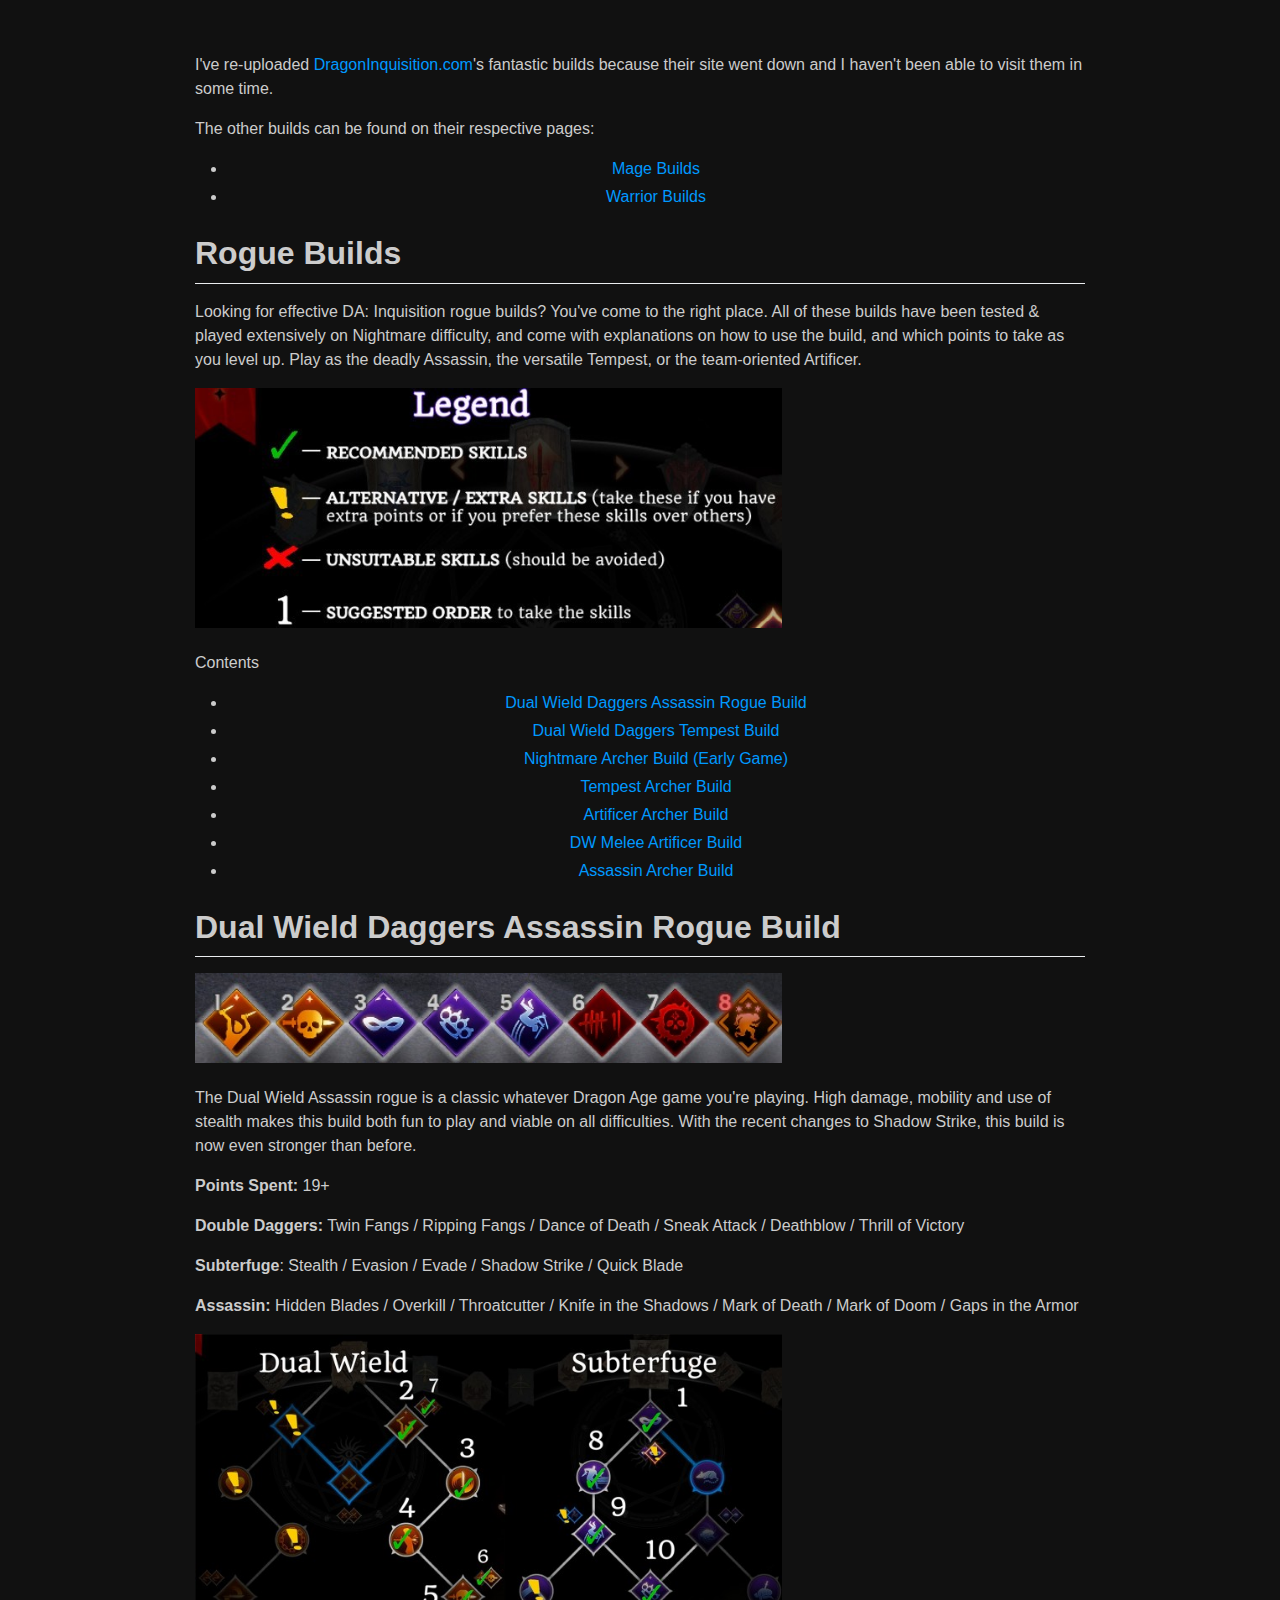
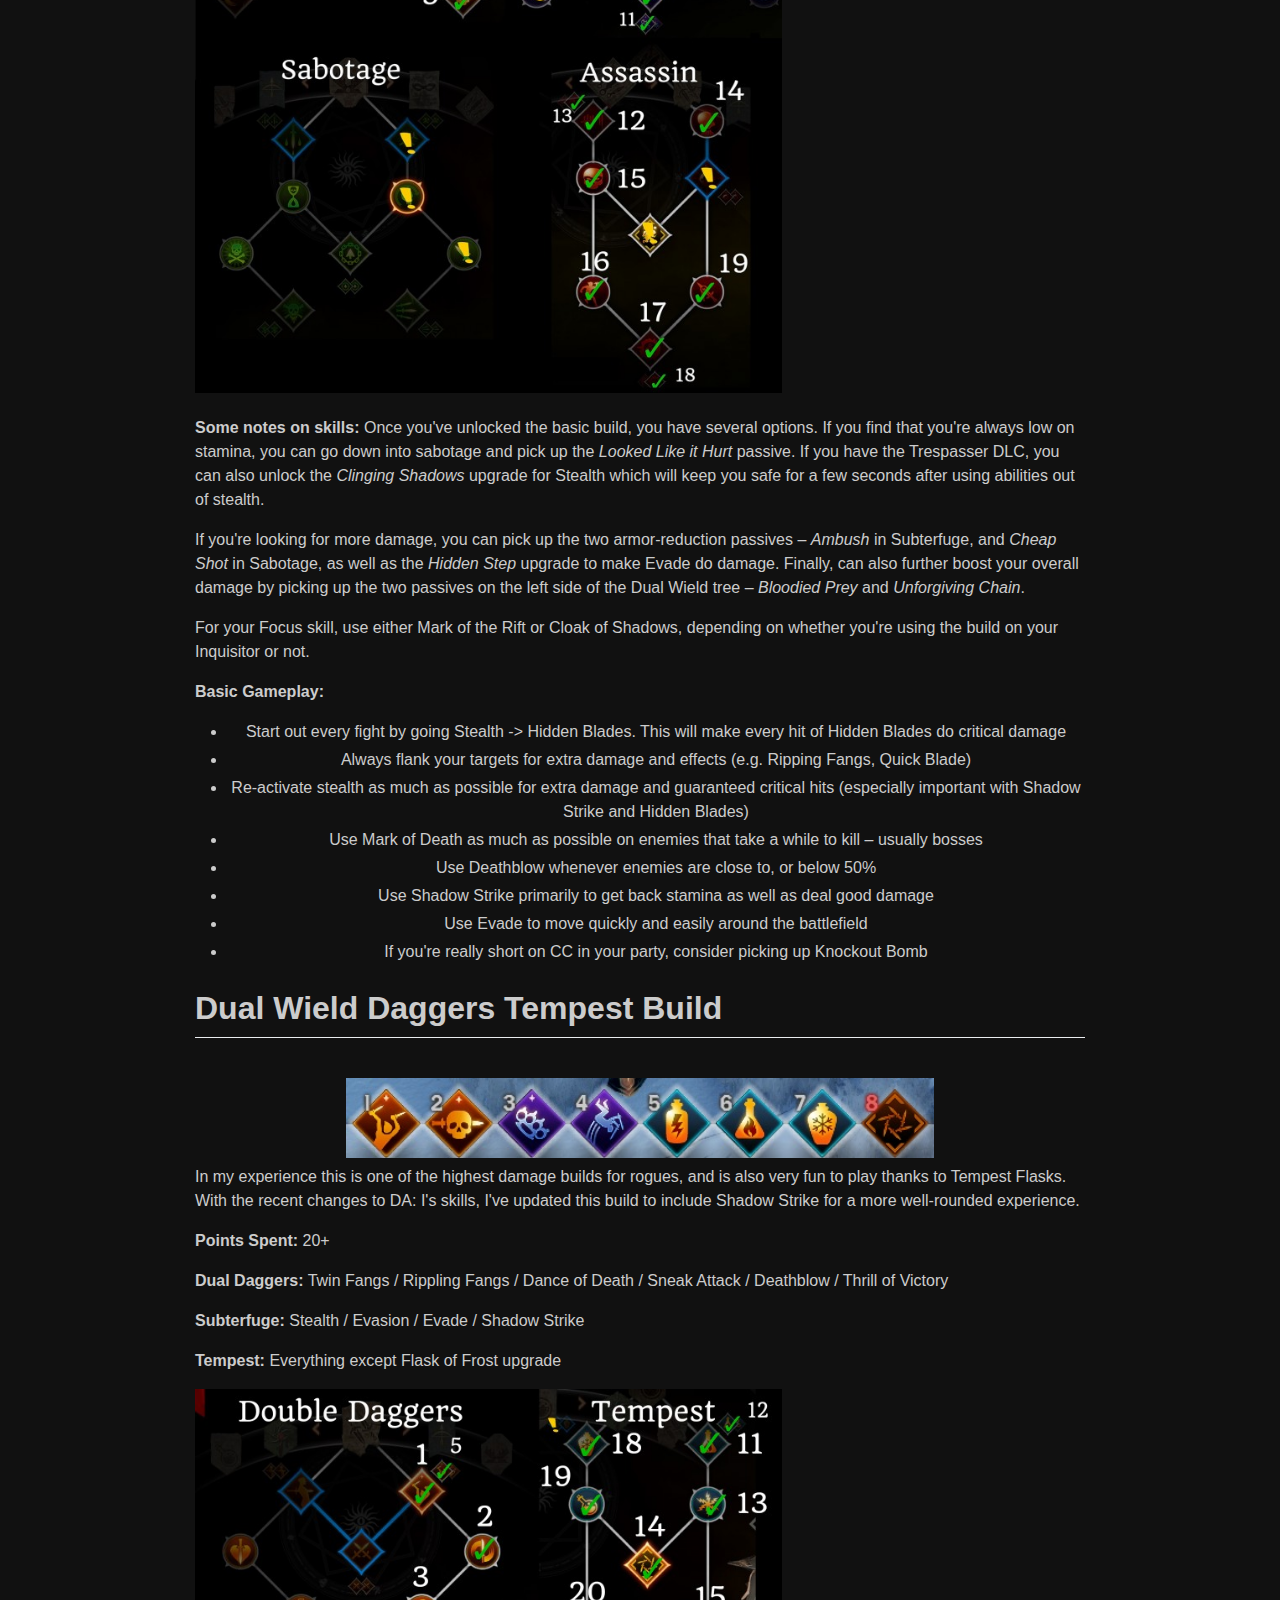
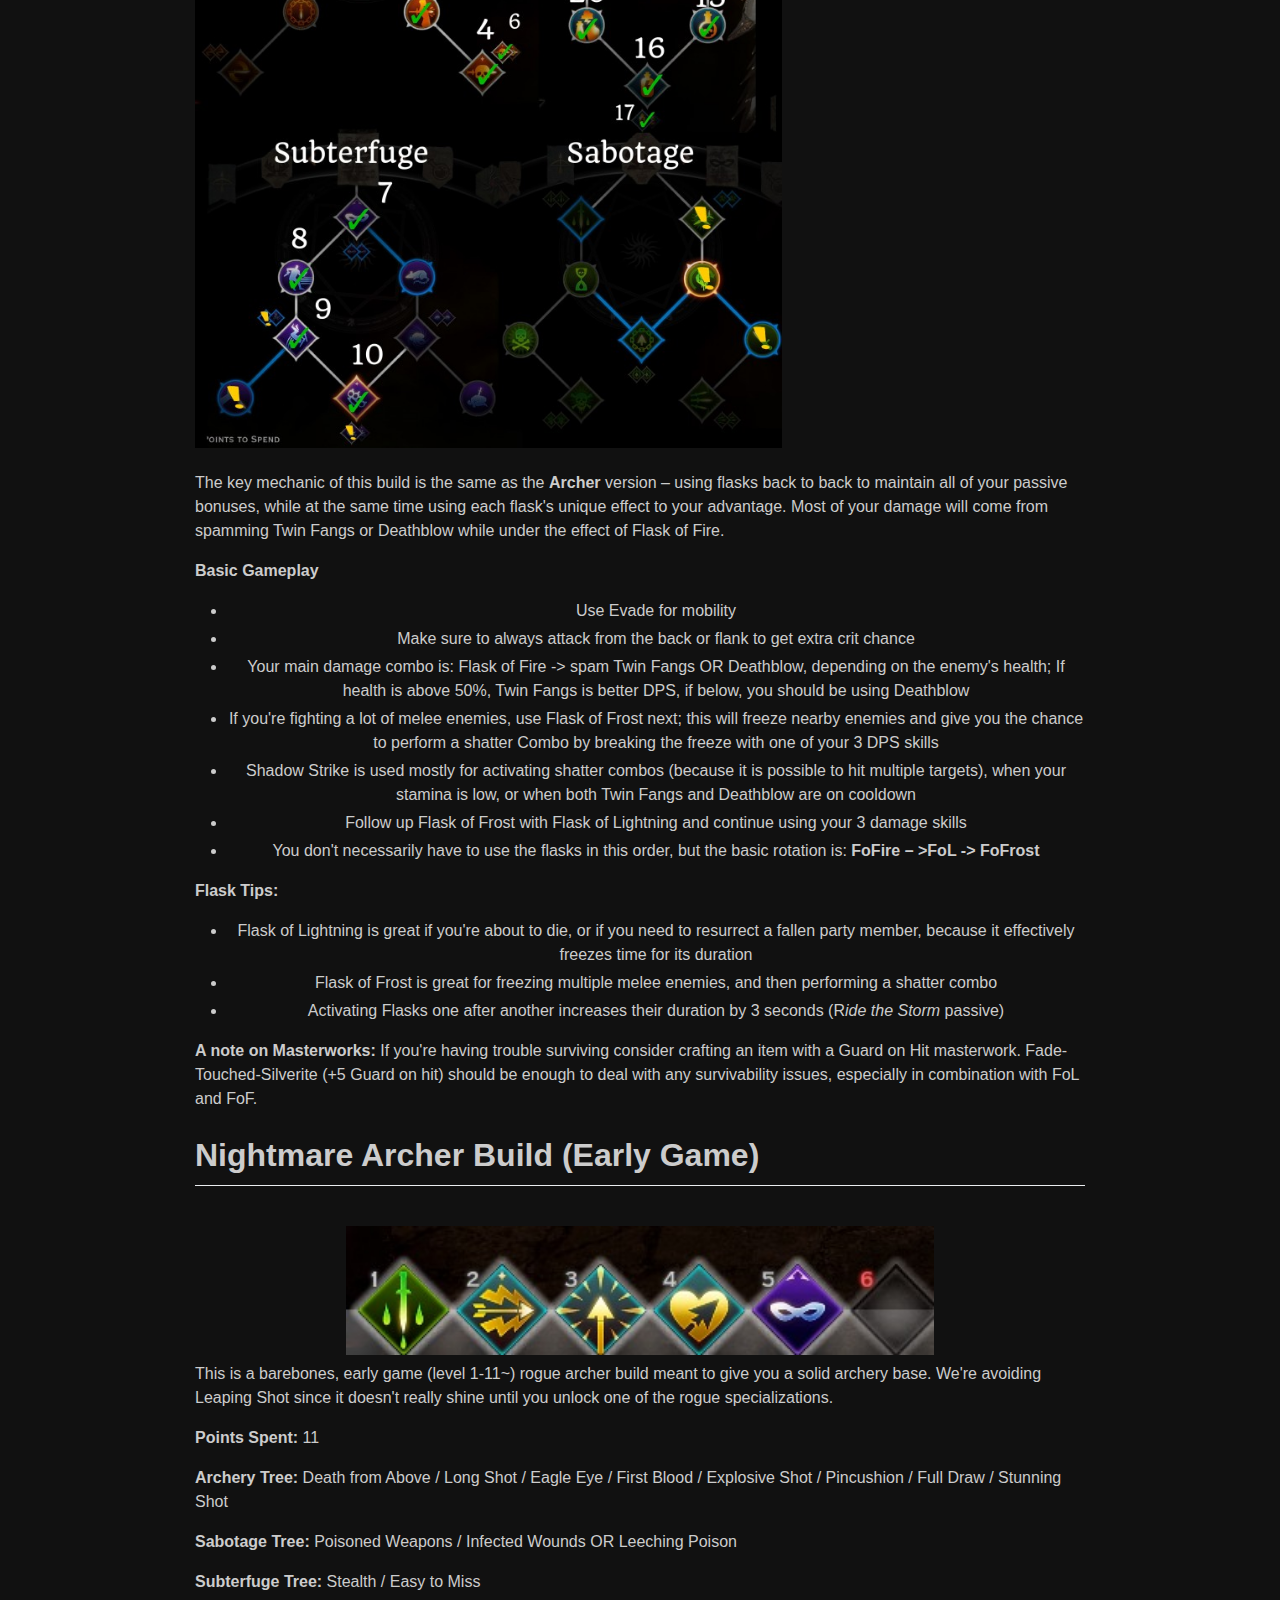
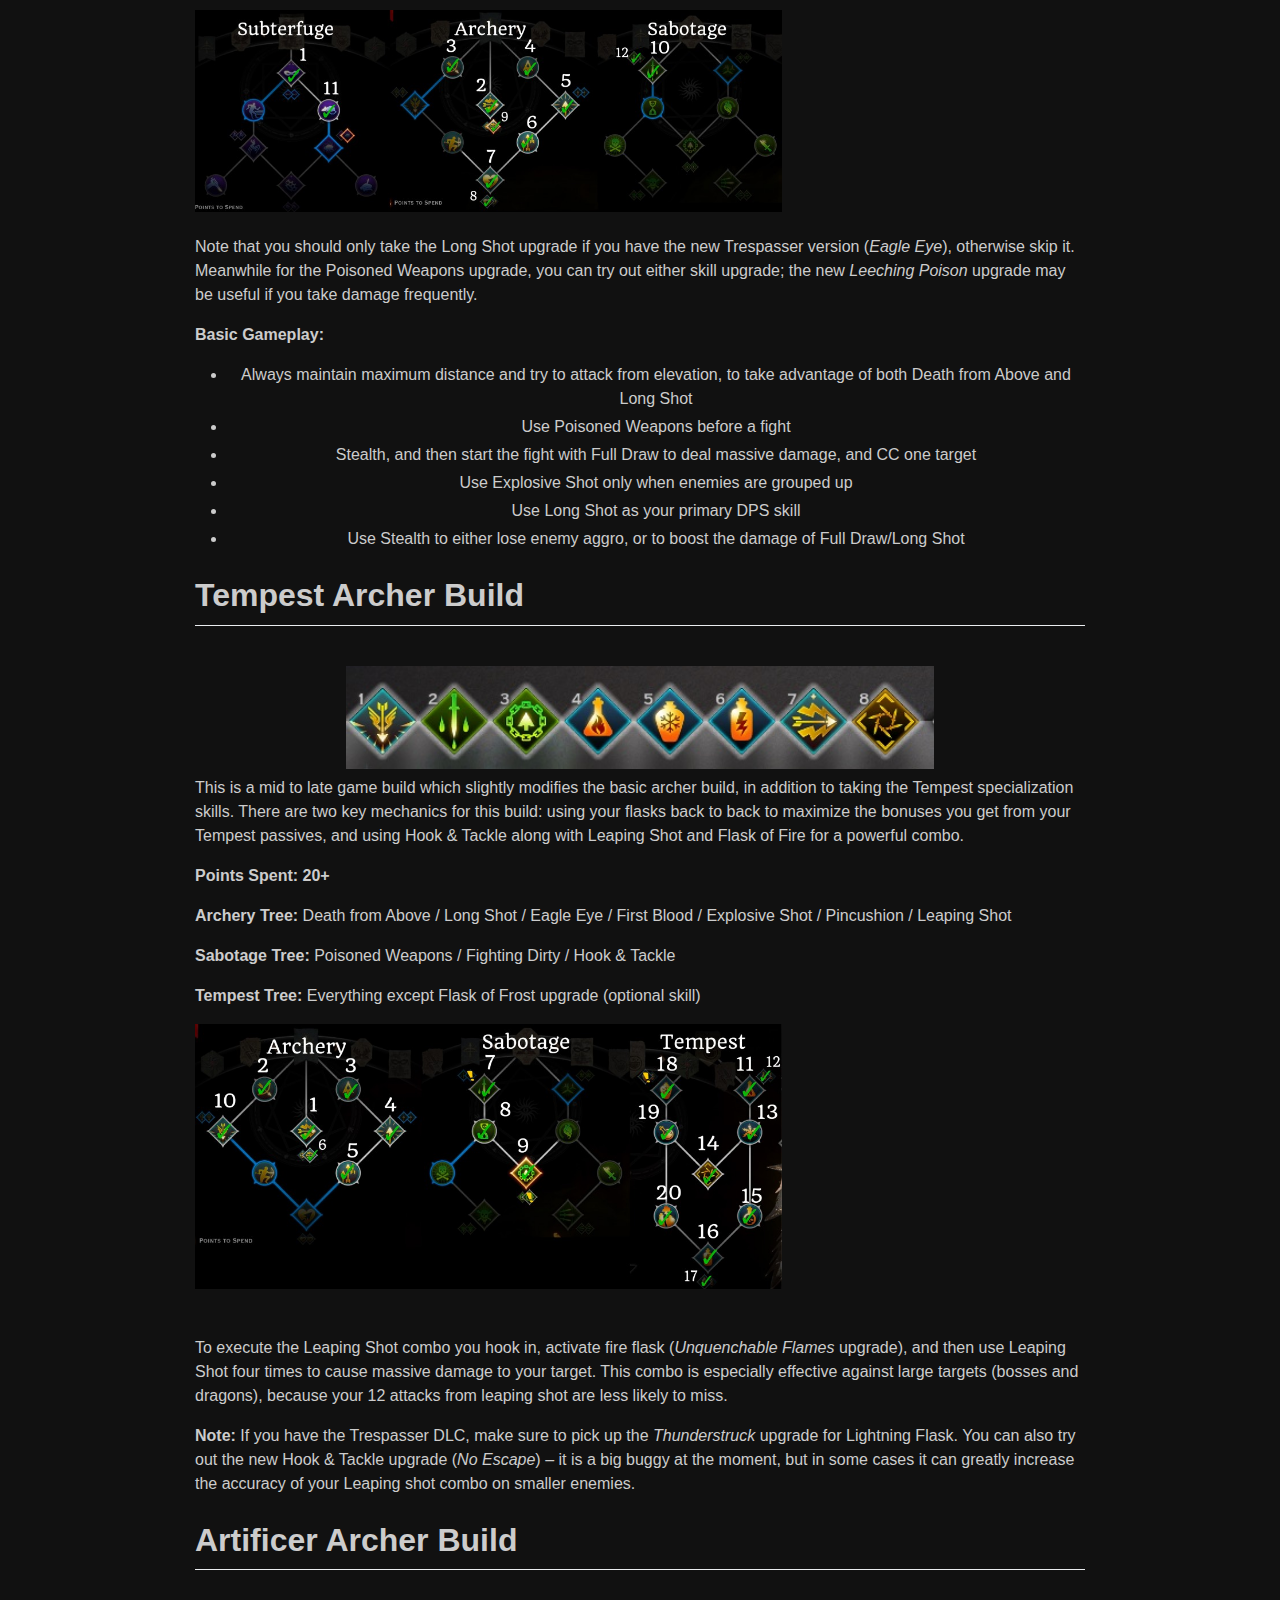
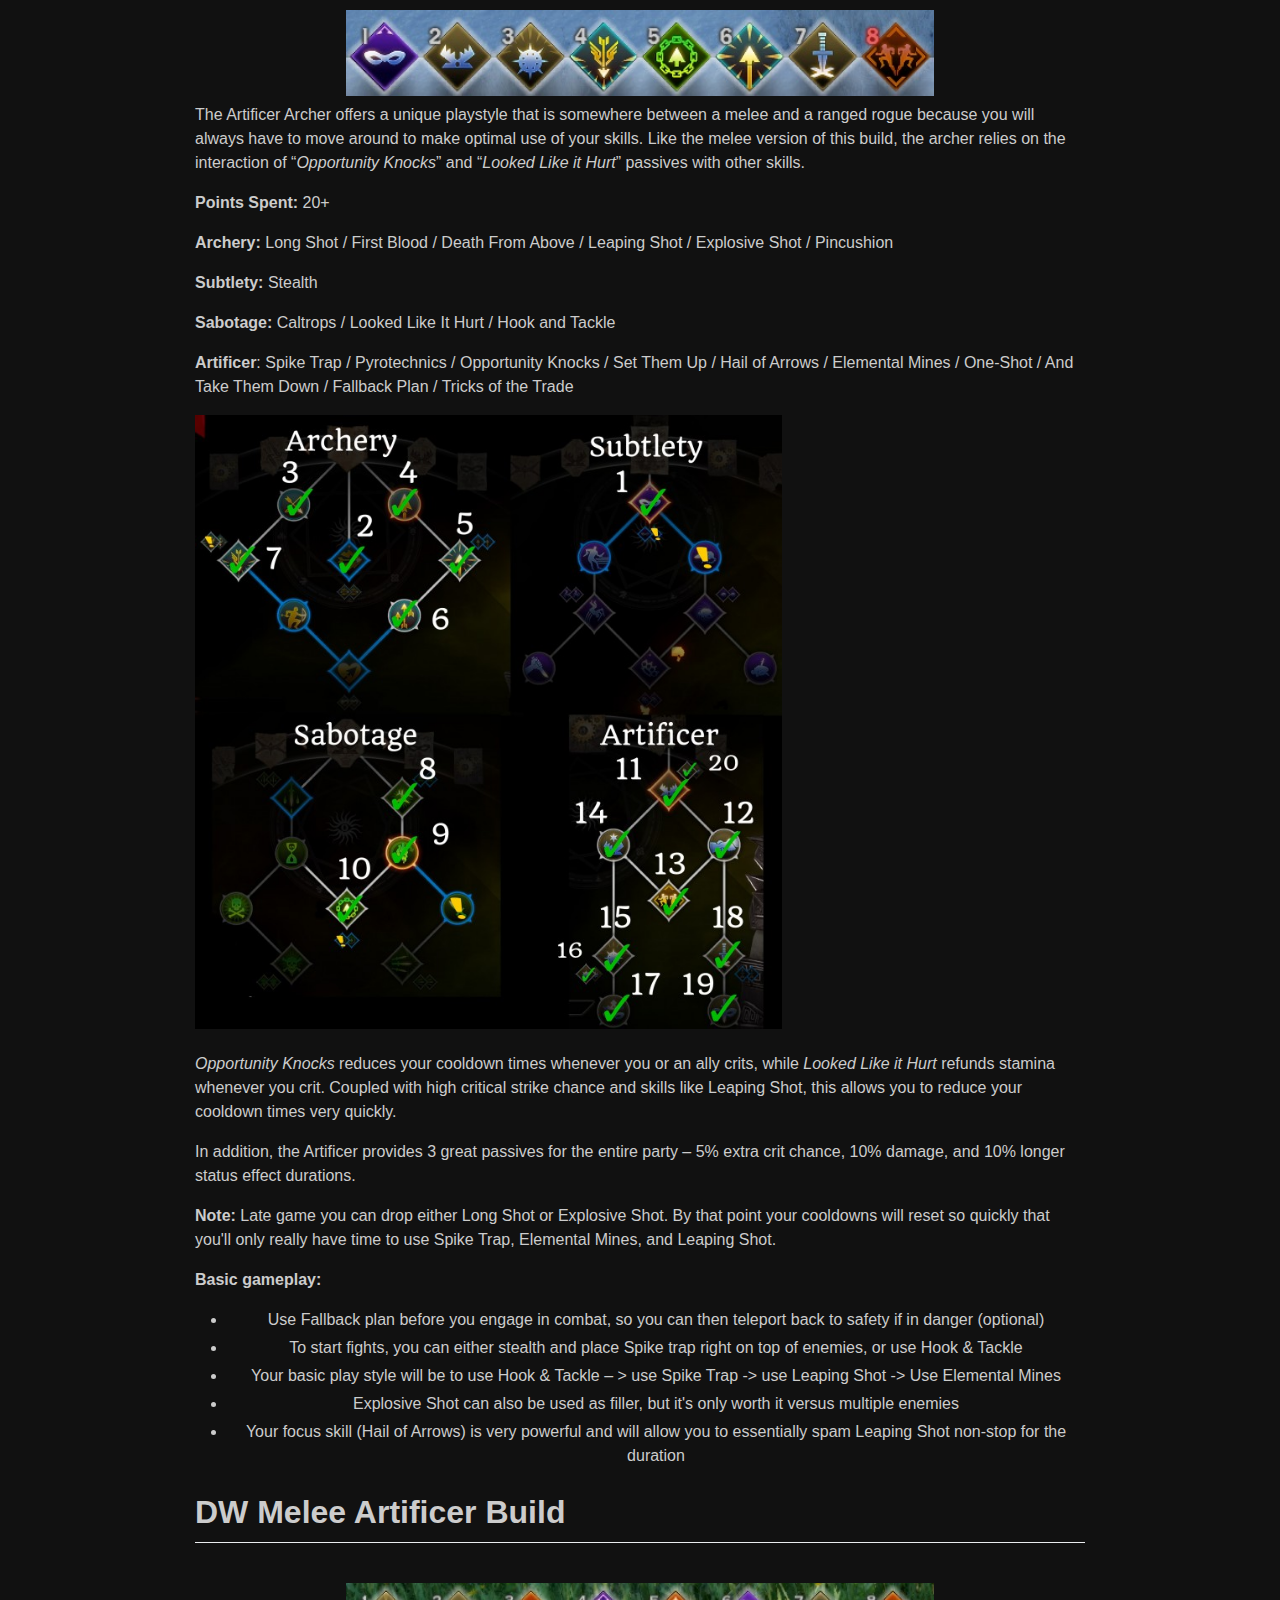
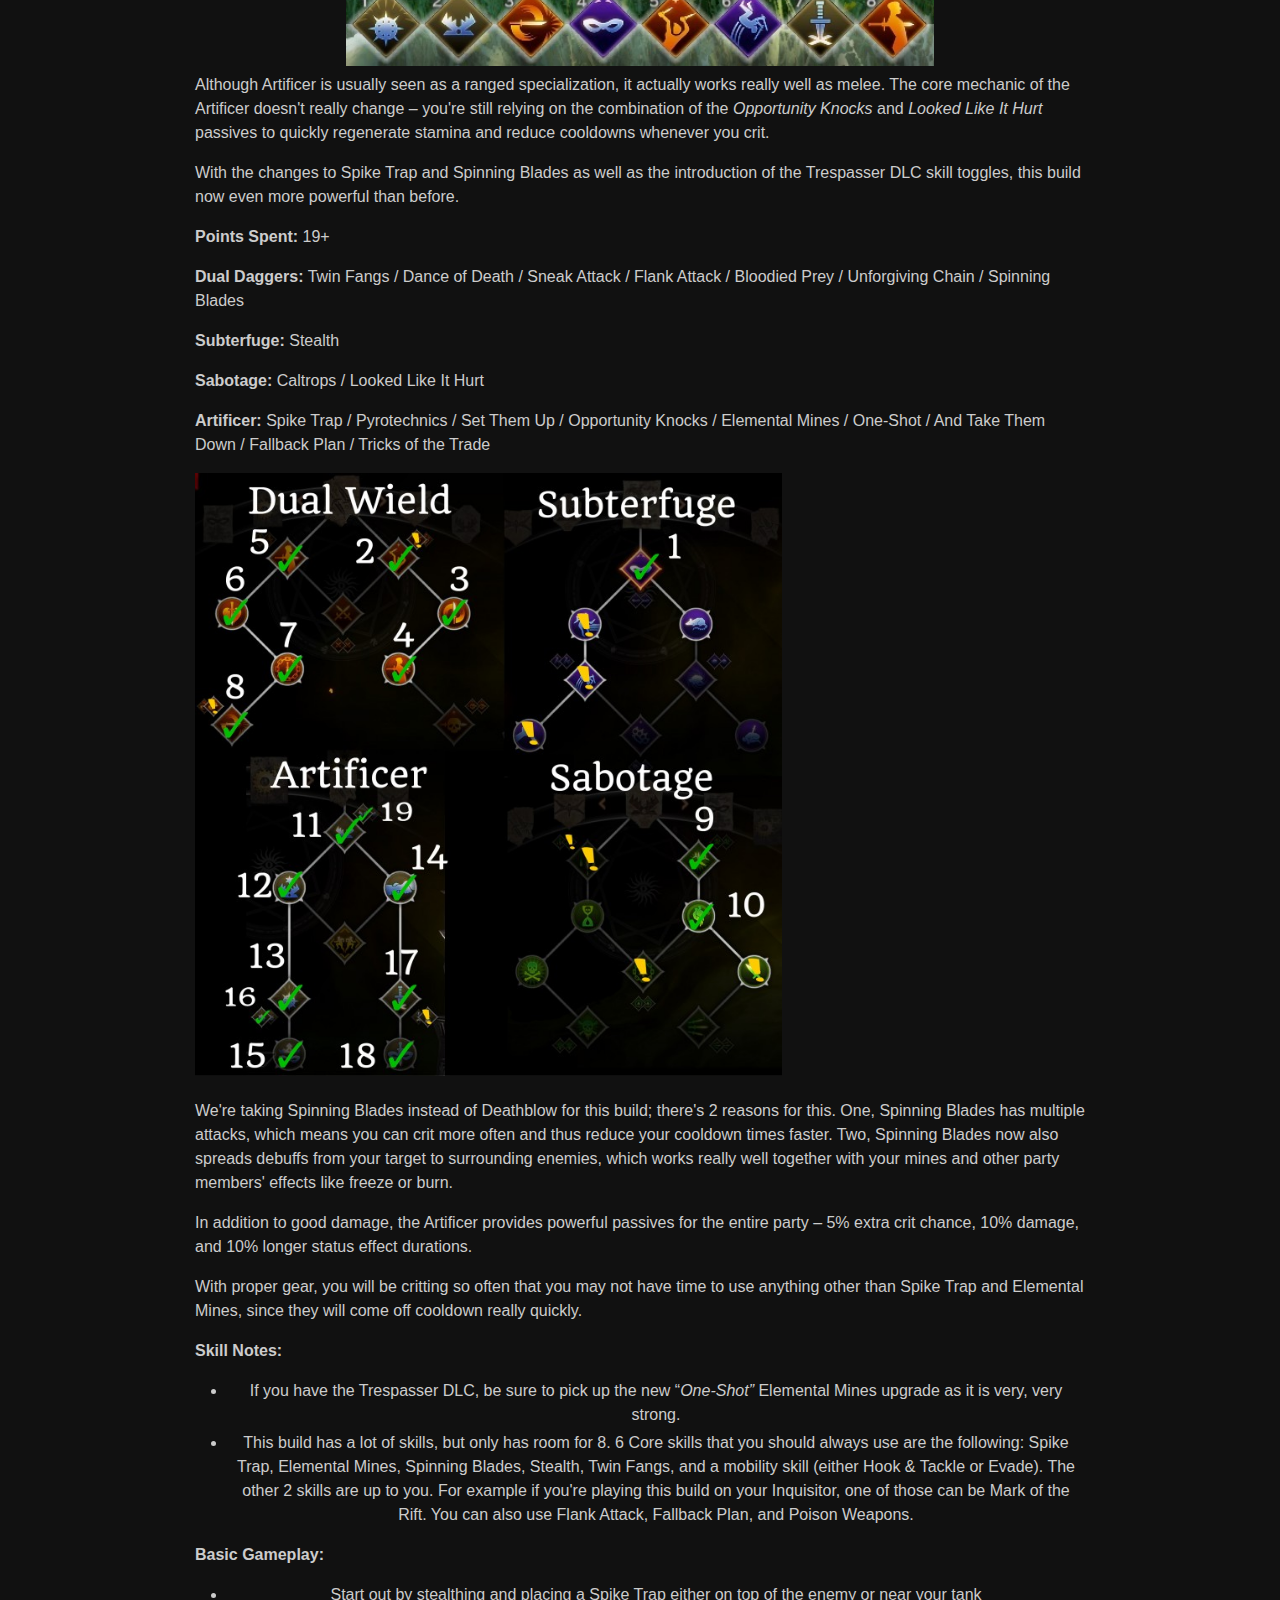
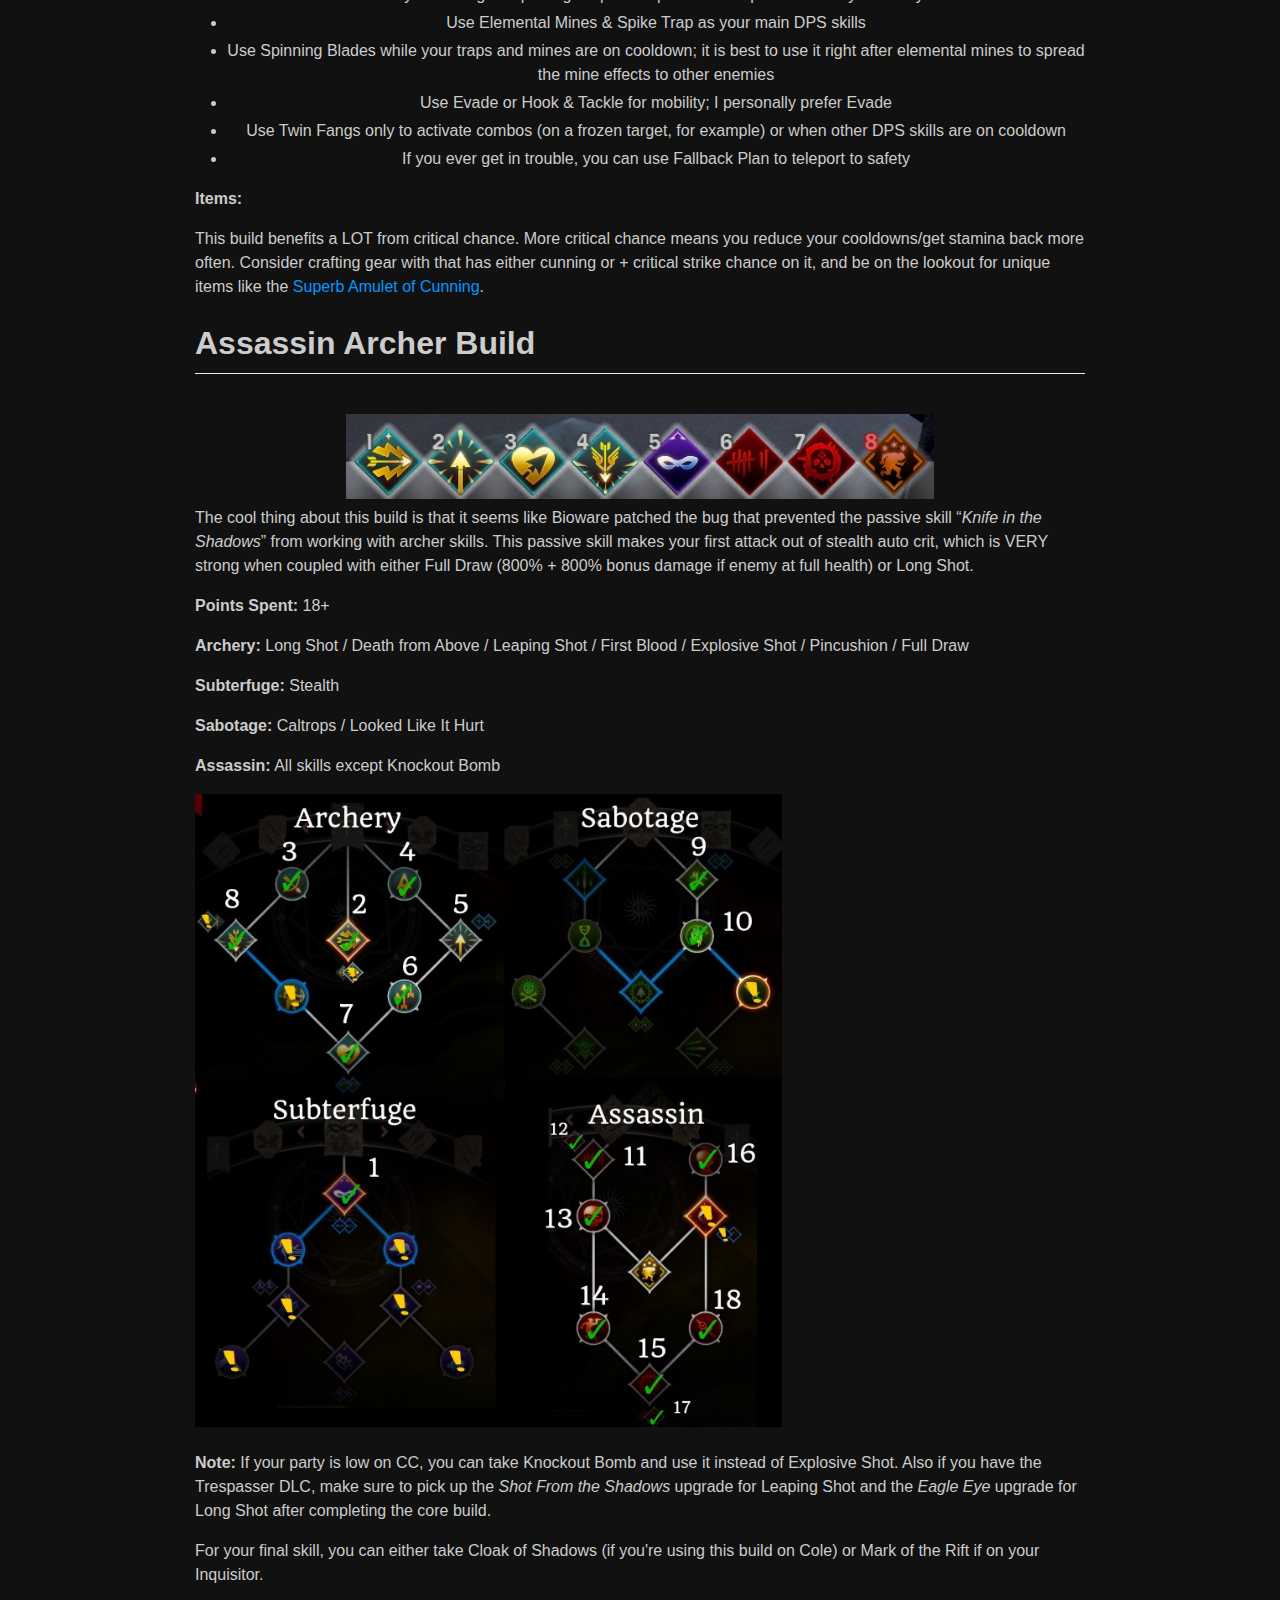
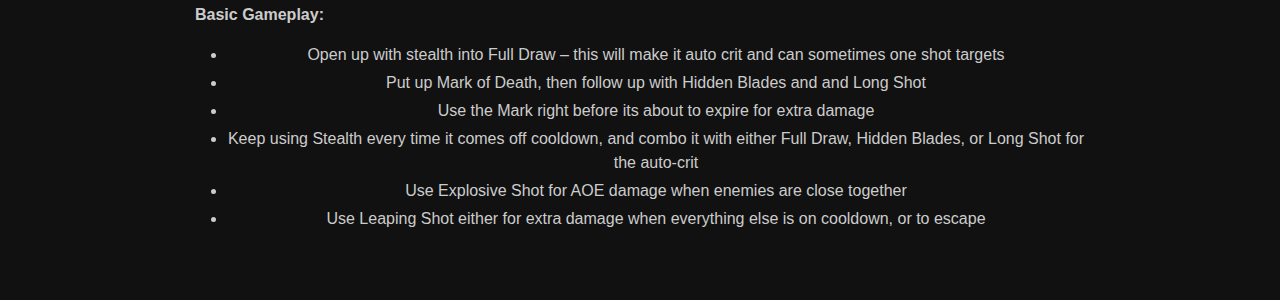
<file: dragoninquisition/rogue.html>
<!DOCTYPE html>
<html>
<head>
<title>Rogue Builds | Dragon Inquisition Reupload</title>
<link rel="stylesheet" type="text/css" href="markdown.css">
<link rel="stylesheet" type="text/css" href="styles.css">
</head>
<body>
<article class="markdown-body" align="center">
<header>
<p>I've re-uploaded <a href="https://dragoninquisition.com">DragonInquisition.com</a>'s fantastic builds because their site went down and I haven't been able to visit them in some time.</p>
<p>The other builds can be found on their respective pages:</p>
<ul>
<li><a href="mage.html">Mage Builds</a></li>
<li><a href="warrior.html">Warrior Builds</a></li>
</ul>
<h1>Rogue Builds</h1>
</header>
<div>
<p>Looking for effective DA: Inquisition rogue builds? You've come to the right place. All of these builds have been tested &amp; played extensively on Nightmare difficulty, and come with explanations on how to use the build, and which points to take as you level up. Play as the deadly Assassin, the versatile Tempest, or the team-oriented Artificer.</p>
<p><img src="legend.jpg" /></p>
<div>
<p>Contents</p>
<ul>
<li><a href="#Dual_Wield_Daggers_Assassin_Rogue_Build">Dual Wield Daggers Assassin Rogue Build</a></li>
<li><a href="#Dual_Wield_Daggers_Tempest_Build">Dual Wield Daggers Tempest Build</a></li>
<li><a href="#Nightmare_Archer_Build_Early_Game">Nightmare Archer Build (Early Game)</a></li>
<li><a href="#Tempest_Archer_Build">Tempest Archer Build</a></li>
<li><a href="#Artificer_Archer_Build">Artificer Archer Build</a></li>
<li><a href="#DW_Melee_Artificer_Build">DW Melee Artificer Build</a></li>
<li><a href="#Assassin_Archer_Build">Assassin Archer Build</a></li>
</ul>
</div>
<a name="Dual_Wield_Daggers_Assassin_Rogue_Build"><h1>Dual Wield Daggers Assassin Rogue Build</h1></a>
<div>
<p><img src="assassindualwieldrogueskills.jpg" /></p>
<p>The Dual Wield Assassin rogue is a classic whatever Dragon Age game you're playing. High damage, mobility and use of stealth makes this build both fun to play and viable on all difficulties. With the recent changes to Shadow Strike, this build is now even stronger than before.</p>
<p><strong>Points Spent:</strong> 19+</p>
<p><strong>Double Daggers:</strong> Twin Fangs / Ripping Fangs / Dance of Death / Sneak Attack / Deathblow / Thrill of Victory</p>
<p><strong>Subterfuge</strong>: Stealth / Evasion / Evade / Shadow Strike / Quick Blade</p>
<p><strong>Assassin:</strong> Hidden Blades / Overkill / Throatcutter / Knife in the Shadows / Mark of Death / Mark of Doom / Gaps in the Armor</p>
<p><img src="assassindualwieldroguebuildupdated.jpg" /></p>
<p><strong>Some notes on skills:</strong> Once you've unlocked the basic build, you have several options. If you find that you're always low on stamina, you can go down into sabotage and pick up the <em>Looked Like it Hurt</em> passive. If you have the Trespasser DLC, you can also unlock the <em>Clinging Shadows</em> upgrade for Stealth which will keep you safe for a few seconds after using abilities out of stealth.</p>
<p>If you're looking for more damage, you can pick up the two armor-reduction passives &ndash; <em>Ambush</em> in Subterfuge, and <em>Cheap Shot</em> in Sabotage, as well as the <em>Hidden Step</em> upgrade to make Evade do damage. Finally, can also further boost your overall damage by picking up the two passives on the left side of the Dual Wield tree &ndash; <em>Bloodied Prey</em> and <em>Unforgiving Chain</em>.</p>
<p>For your Focus skill, use either Mark of the Rift or Cloak of Shadows, depending on whether you're using the build on your Inquisitor or not.</p>
<p><strong>Basic Gameplay:</strong></p>
<ul>
<li>Start out every fight by going Stealth -&gt; Hidden Blades. This will make every hit of Hidden Blades do critical damage</li>
<li>Always flank your targets for extra damage and effects (e.g. Ripping Fangs, Quick Blade)</li>
<li>Re-activate stealth as much as possible for extra damage and guaranteed critical hits (especially important with Shadow Strike and Hidden Blades)</li>
<li>Use Mark of Death as much as possible on enemies that take a while to kill &ndash; usually bosses</li>
<li>Use Deathblow whenever enemies are close to, or below 50%</li>
<li>Use Shadow Strike primarily to get back stamina as well as deal good damage</li>
<li>Use Evade to move quickly and easily around the battlefield</li>
<li>If you're really short on CC in your party, consider picking up Knockout Bomb</li>
</ul>
</div>
<a name="Dual_Wield_Daggers_Tempest_Build"><h1>Dual Wield Daggers Tempest Build</h1></a>
<div><br /><img src="dualweildtempestrogueupdated.jpg" />
<p>In my experience this is one of the highest damage builds for rogues, and is also very fun to play thanks to Tempest Flasks. With the recent changes to DA: I's skills, I've updated this build to include Shadow Strike for a more well-rounded experience.</p>
<p><strong>Points Spent:</strong> 20+</p>
<p><strong>Dual Daggers:</strong> Twin Fangs / Rippling Fangs / Dance of Death / Sneak Attack / Deathblow / Thrill of Victory</p>
<p><strong>Subterfuge:</strong> Stealth / Evasion / Evade / Shadow Strike</p>
<p><strong>Tempest:</strong> Everything except Flask of Frost upgrade</p>
<p><img src="dualweildtempestbuildupdated.jpg" /></p>
<p>The key mechanic of this build is the same as the <strong>Archer</strong> version &ndash; using flasks back to back to maintain all of your passive bonuses, while at the same time using each flask's unique effect to your advantage. Most of your damage will come from spamming Twin Fangs or Deathblow while under the effect of Flask of Fire.</p>
<p><strong>Basic Gameplay</strong></p>
<ul>
<li>Use Evade for mobility</li>
<li>Make sure to always attack from the back or flank to get extra crit chance</li>
<li>Your main damage combo is: Flask of Fire -&gt; spam Twin Fangs OR Deathblow, depending on the enemy's health; If health is above 50%, Twin Fangs is better DPS, if below, you should be using Deathblow</li>
<li>If you're fighting a lot of melee enemies, use Flask of Frost next; this will freeze nearby enemies and give you the chance to perform a shatter Combo by breaking the freeze with one of your 3 DPS skills</li>
<li>Shadow Strike is used mostly for activating shatter combos (because it is possible to hit multiple targets), when your stamina is low, or when both Twin Fangs and Deathblow are on cooldown</li>
<li>Follow up Flask of Frost with Flask of Lightning and continue using your 3 damage skills</li>
<li>You don't necessarily have to use the flasks in this order, but the basic rotation is: <strong>FoFire &ndash; &gt;FoL -&gt; FoFrost<br /></strong></li>
</ul>
<p><strong>Flask Tips:</strong></p>
<ul>
<li>Flask of Lightning is great if you're about to die, or if you need to resurrect a fallen party member, because it effectively freezes time for its duration</li>
<li>Flask of Frost is great for freezing multiple melee enemies, and then performing a shatter combo</li>
<li>Activating Flasks one after another increases their duration by 3 seconds (R<em>ide the Storm</em> passive)</li>
</ul>
<p><strong>A note on Masterworks:</strong> If you're having trouble surviving consider crafting an item with a Guard on Hit masterwork. Fade-Touched-Silverite (+5 Guard on hit) should be enough to deal with any survivability issues, especially in combination with FoL and FoF.</p>
</div>
<a name="Nightmare_Archer_Build_Early_Game"><h1>Nightmare Archer Build (Early Game)</h1></a>
<div><br /><img src="archernightmare.jpg" />
<p>This is a barebones, early game (level 1-11~) rogue archer build meant to give you a solid archery base. We're avoiding Leaping Shot since it doesn't really shine until you unlock one of the rogue specializations.</p>
<p><strong>Points Spent:</strong> 11</p>
<p><strong>Archery Tree:</strong> Death from Above / Long Shot / Eagle Eye / First Blood / Explosive Shot / Pincushion / Full Draw / Stunning Shot</p>
<p><strong>Sabotage Tree:</strong> Poisoned Weapons / Infected Wounds OR Leeching Poison</p>
<p><strong>Subterfuge Tree:</strong> Stealth / Easy to Miss</p>
<p><img src="nightmarearcherupdated.jpg" /></p>
<p>Note that you should only take the Long Shot upgrade if you have the new Trespasser version (<em>Eagle Eye</em>), otherwise skip it. Meanwhile for the Poisoned Weapons upgrade, you can try out either skill upgrade; the new <em>Leeching Poison</em> upgrade may be useful if you take damage frequently.</p>
<p><strong>Basic Gameplay:</strong></p>
<ul>
<li>Always maintain maximum distance and try to attack from elevation, to take advantage of both Death from Above and Long Shot</li>
<li>Use Poisoned Weapons before a fight</li>
<li>Stealth, and then start the fight with Full Draw to deal massive damage, and CC one target</li>
<li>Use Explosive Shot only when enemies are grouped up</li>
<li>Use Long Shot as your primary DPS skill</li>
<li>Use Stealth to either lose enemy aggro, or to boost the damage of Full Draw/Long Shot</li>
</ul>
</div>
<a name="Tempest_Archer_Build"><h1>Tempest Archer Build</h1></a>
<div><br /><img src="actionbararcher.jpg" /></a>
<p>This is a mid to late game build which slightly modifies the basic archer build, in addition to taking the Tempest specialization skills. There are two key mechanics for this build: using your flasks back to back to maximize the bonuses you get from your Tempest passives, and using Hook &amp; Tackle along with Leaping Shot and Flask of Fire for a powerful combo.</p>
<p><strong>Points Spent: 20+</strong></p>
<p><strong>Archery Tree:</strong> Death from Above / Long Shot / Eagle Eye / First Blood / Explosive Shot / Pincushion / Leaping Shot</p>
<p><strong>Sabotage Tree:</strong> Poisoned Weapons / Fighting Dirty / Hook &amp; Tackle</p>
<p><strong>Tempest Tree:</strong> Everything except Flask of Frost upgrade (optional skill)</p>
<p><img src="tempestarcherupdated.jpg" /></p>
<div>&nbsp;</div>
<p>To execute the Leaping Shot combo you hook in, activate fire flask (<em>Unquenchable Flames</em> upgrade), and then use Leaping Shot four times to cause massive damage to your target. This combo is especially effective against large targets (bosses and dragons), because your 12 attacks from leaping shot are less likely to miss.</p>
<p><strong>Note:</strong> If you have the Trespasser DLC, make sure to pick up the <em>Thunderstruck</em> upgrade for Lightning Flask. You can also try out the new Hook &amp; Tackle upgrade (<em>No Escape</em>) &ndash; it is a big buggy at the moment, but in some cases it can greatly increase the accuracy of your Leaping shot combo on smaller enemies.</p>
</div>
<a name="Artificer_Archer_Build"><h1>Artificer Archer Build</h1></a>

<div><br /><img src="artificerarcherskillsbar.jpg" />
<p>The Artificer Archer offers a unique playstyle that is somewhere between a melee and a ranged rogue because you will always have to move around to make optimal use of your skills. Like the melee version of this build, the archer relies on the interaction of &ldquo;<em>Opportunity Knocks</em>&rdquo; and &ldquo;<em>Looked Like it Hurt</em>&rdquo; passives with other skills.</p>
<p><strong>Points Spent:</strong> 20+</p>
<p><strong>Archery:</strong> Long Shot / First Blood / Death From Above / Leaping Shot / Explosive Shot / Pincushion</p>
<p><strong>Subtlety:</strong> Stealth</p>
<p><strong>Sabotage:</strong> Caltrops / Looked Like It Hurt / Hook and Tackle</p>
<p><strong>Artificer</strong>: Spike Trap / Pyrotechnics / Opportunity Knocks / Set Them Up / Hail of Arrows / Elemental Mines / One-Shot / And Take Them Down / Fallback Plan / Tricks of the Trade</p>
<p><img src="artificerarcherupdated.jpg" /></p>
<p><em>Opportunity Knocks</em> reduces your cooldown times whenever you or an ally crits, while <em>Looked Like it Hurt</em> refunds stamina whenever you crit. Coupled with high critical strike chance and skills like Leaping Shot, this allows you to reduce your cooldown times very quickly.</p>
<p>In addition, the Artificer provides 3 great passives for the entire party &ndash; 5% extra crit chance, 10% damage, and 10% longer status effect durations.</p>
<p><strong>Note:</strong> Late game you can drop either Long Shot or Explosive Shot. By that point your cooldowns will reset so quickly that you'll only really have time to use Spike Trap, Elemental Mines, and Leaping Shot.</p>
<p><strong>Basic gameplay:</strong></p>
<ul>
<li>Use Fallback plan before you engage in combat, so you can then teleport back to safety if in danger (optional)</li>
<li>To start fights, you can either stealth and place Spike trap right on top of enemies, or use Hook &amp; Tackle</li>
<li>Your basic play style will be to use Hook &amp; Tackle &ndash; &gt; use Spike Trap -&gt; use Leaping Shot -&gt; Use Elemental Mines</li>
<li>Explosive Shot can also be used as filler, but it's only worth it versus multiple enemies</li>
<li>Your focus skill (Hail of Arrows) is very powerful and will allow you to essentially spam Leaping Shot non-stop for the duration</li>
</ul>
</div>
<a name="DW_Melee_Artificer_Build"><h1>DW Melee Artificer Build</h1></a>

<div><br /><img src="dwartificerskillsbar.jpg" />
<p>Although Artificer is usually seen as a ranged specialization, it actually works really well as melee. The core mechanic of the Artificer doesn't really change &ndash; you're still relying on the combination of the <em>Opportunity Knocks</em> and <em>Looked Like It Hurt</em> passives to quickly regenerate stamina and reduce cooldowns whenever you crit.</p>
<p>With the changes to Spike Trap and Spinning Blades as well as the introduction of the Trespasser DLC skill toggles, this build now even more powerful than before.</p>
<p><strong>Points Spent:</strong> 19+</p>
<p><strong>Dual Daggers:</strong> Twin Fangs / Dance of Death / Sneak Attack / Flank Attack / Bloodied Prey / Unforgiving Chain / Spinning Blades</p>
<p><strong>Subterfuge:</strong> Stealth</p>
<p><strong>Sabotage:</strong> Caltrops / Looked Like It Hurt</p>
<p><strong>Artificer:</strong> Spike Trap / Pyrotechnics / Set Them Up / Opportunity Knocks / Elemental Mines / One-Shot / And Take Them Down / Fallback Plan / Tricks of the Trade</p>
<p><img src="dwartificerupdated.jpg" /></p>
<p>We're taking Spinning Blades instead of Deathblow for this build; there's 2 reasons for this. One, Spinning Blades has multiple attacks, which means you can crit more often and thus reduce your cooldown times faster. Two, Spinning Blades now also spreads debuffs from your target to surrounding enemies, which works really well together with your mines and other party members' effects like freeze or burn.</p>
<p>In addition to good damage, the Artificer provides powerful passives for the entire party &ndash; 5% extra crit chance, 10% damage, and 10% longer status effect durations.</p>
<p>With proper gear, you will be critting so often that you may not have time to use anything other than Spike Trap and Elemental Mines, since they will come off cooldown really quickly.</p>
<p><strong>Skill Notes:</strong></p>
<ul>
<li>If you have the Trespasser DLC, be sure to pick up the new &ldquo;<em>One-Shot&rdquo; </em>Elemental Mines upgrade as it is very, very strong.</li>
<li>This build has a lot of skills, but only has room for 8. 6 Core skills that you should always use are the following: Spike Trap, Elemental Mines, Spinning Blades, Stealth, Twin Fangs, and a mobility skill (either Hook &amp; Tackle or Evade). The other 2 skills are up to you. For example if you're playing this build on your Inquisitor, one of those can be Mark of the Rift. You can also use Flank Attack, Fallback Plan, and Poison Weapons.</li>
</ul>
<p><strong>Basic Gameplay:</strong></p>
<ul>
<li>Start out by stealthing and placing a Spike Trap either on top of the enemy or near your tank</li>
<li>Use Elemental Mines &amp; Spike Trap as your main DPS skills</li>
<li>Use Spinning Blades while your traps and mines are on cooldown; it is best to use it right after elemental mines to spread the mine effects to other enemies</li>
<li>Use Evade or Hook &amp; Tackle for mobility; I personally prefer Evade</li>
<li>Use Twin Fangs only to activate combos (on a frozen target, for example) or when other DPS skills are on cooldown</li>
<li>If you ever get in trouble, you can use Fallback Plan to teleport to safety</li>
</ul>
<p><strong>Items:</strong></p>
<p>This build benefits a LOT from critical chance. More critical chance means you reduce your cooldowns/get stamina back more often. Consider crafting gear with that has either cunning or + critical strike chance on it, and be on the lookout for unique items like the <a href="http://dragonage.wikia.com/wiki/Superb_Amulet_of_Cunning">Superb Amulet of Cunning</a>.</p>
</div>
<a name="Assassin_Archer_Build"><h1>Assassin Archer Build</h1></a>
<div><br /><img src="assassinarcherskillsbar.jpg" />
<p>The cool thing about this build is that it seems like Bioware patched the bug that prevented the passive skill &ldquo;<em>Knife in the Shadows</em>&rdquo; from working with archer skills. This passive skill makes your first attack out of stealth auto crit, which is VERY strong when coupled with either Full Draw (800% + 800% bonus damage if enemy at full health) or Long Shot.</p>
<p><strong>Points Spent:</strong> 18+</p>
<p><strong>Archery:</strong> Long Shot / Death from Above / Leaping Shot / First Blood / Explosive Shot / Pincushion / Full Draw</p>
<p><strong>Subterfuge:</strong> Stealth</p>
<p><strong>Sabotage:</strong> Caltrops / Looked Like It Hurt</p>
<p><strong>Assassin:</strong> All skills except Knockout Bomb</p>
<p><img src="assassinarcherbuildupdated.jpg" /></p>
<p><strong>Note:</strong> If your party is low on CC, you can take Knockout Bomb and use it instead of Explosive Shot. Also if you have the Trespasser DLC, make sure to pick up the <em>Shot From the Shadows</em> upgrade for Leaping Shot and the <em>Eagle Eye</em> upgrade for Long Shot after completing the core build.</p>
<p>For your final skill, you can either take Cloak of Shadows (if you're using this build on Cole) or Mark of the Rift if on your Inquisitor.</p>
<p><strong>Basic Gameplay:</strong></p>
<ul>
<li>Open up with stealth into Full Draw &ndash; this will make it auto crit and can sometimes one shot targets</li>
<li>Put up Mark of Death, then follow up with Hidden Blades and and Long Shot</li>
<li>Use the Mark right before its about to expire for extra damage</li>
<li>Keep using Stealth every time it comes off cooldown, and combo it with either Full Draw, Hidden Blades, or Long Shot for the auto-crit</li>
<li>Use Explosive Shot for AOE damage when enemies are close together</li>
<li>Use Leaping Shot either for extra damage when everything else is on cooldown, or to escape</li>
</ul>
</article></body></html>
</file>
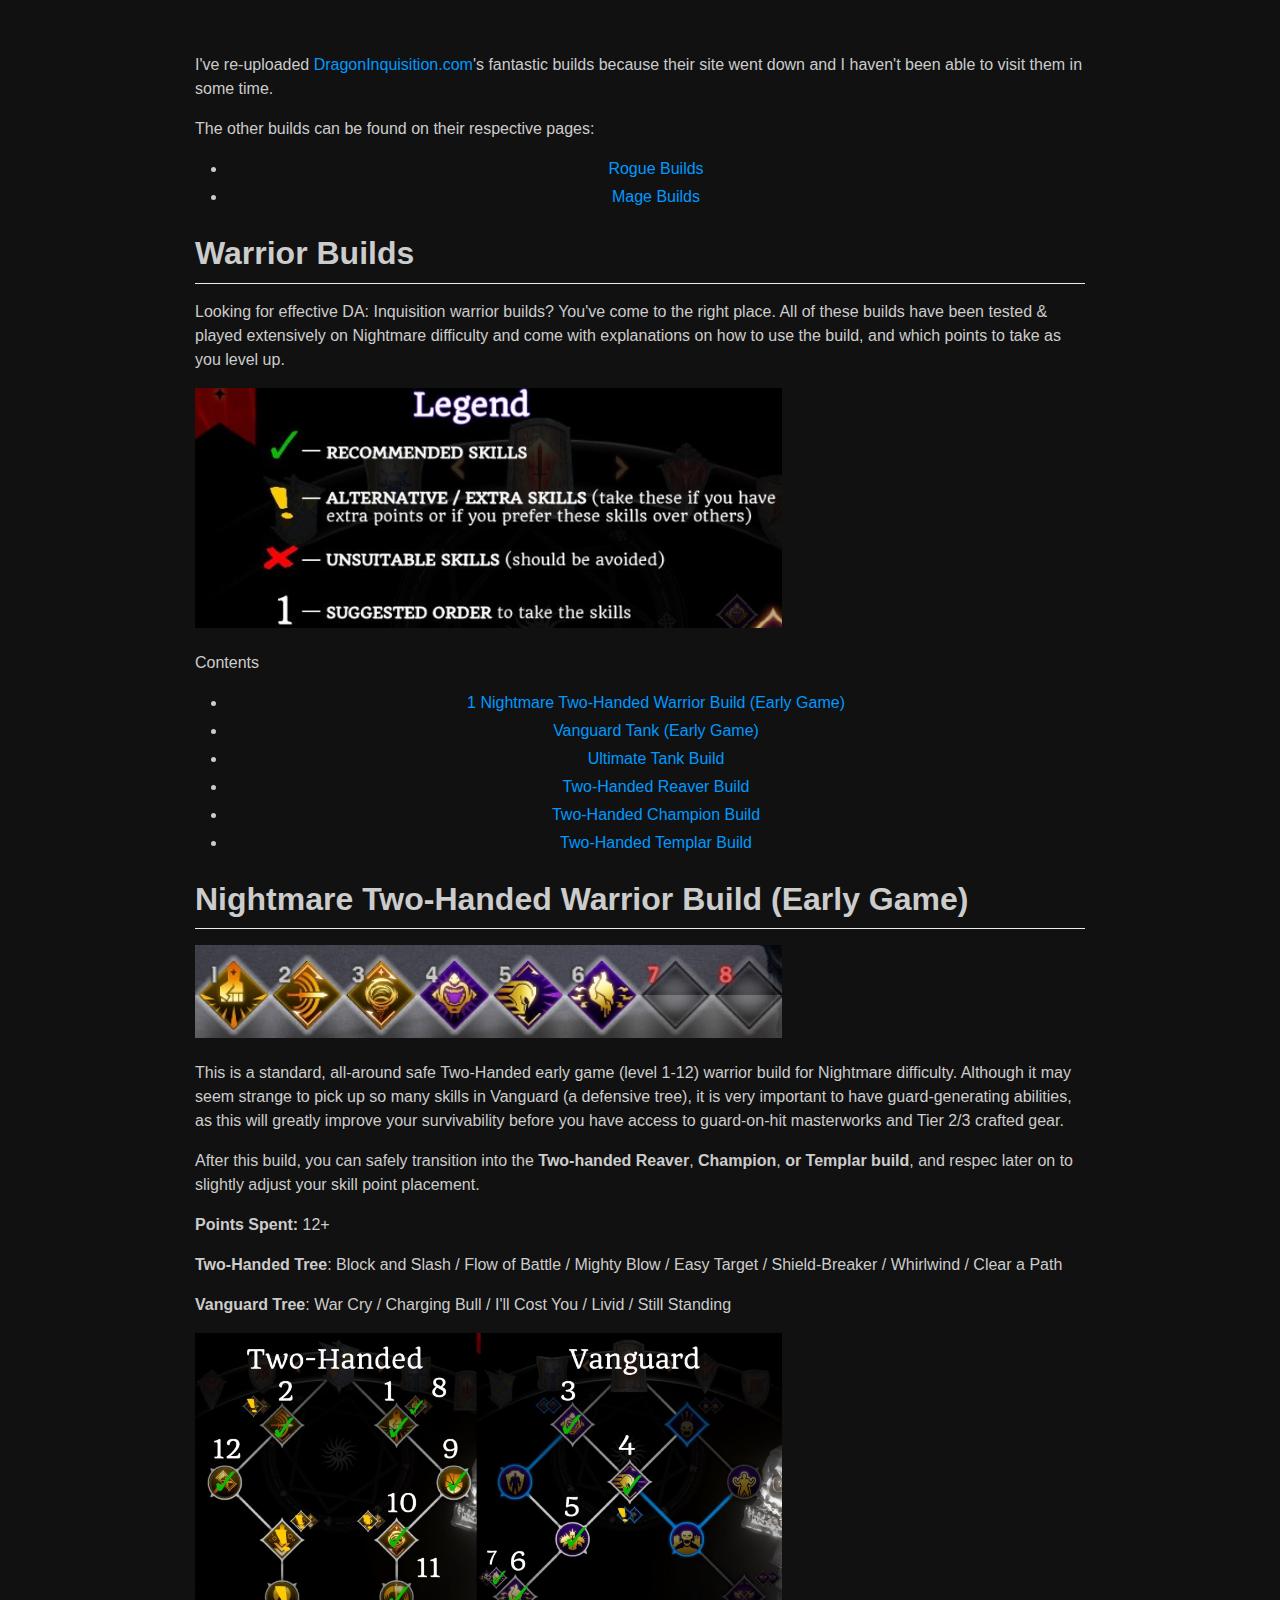
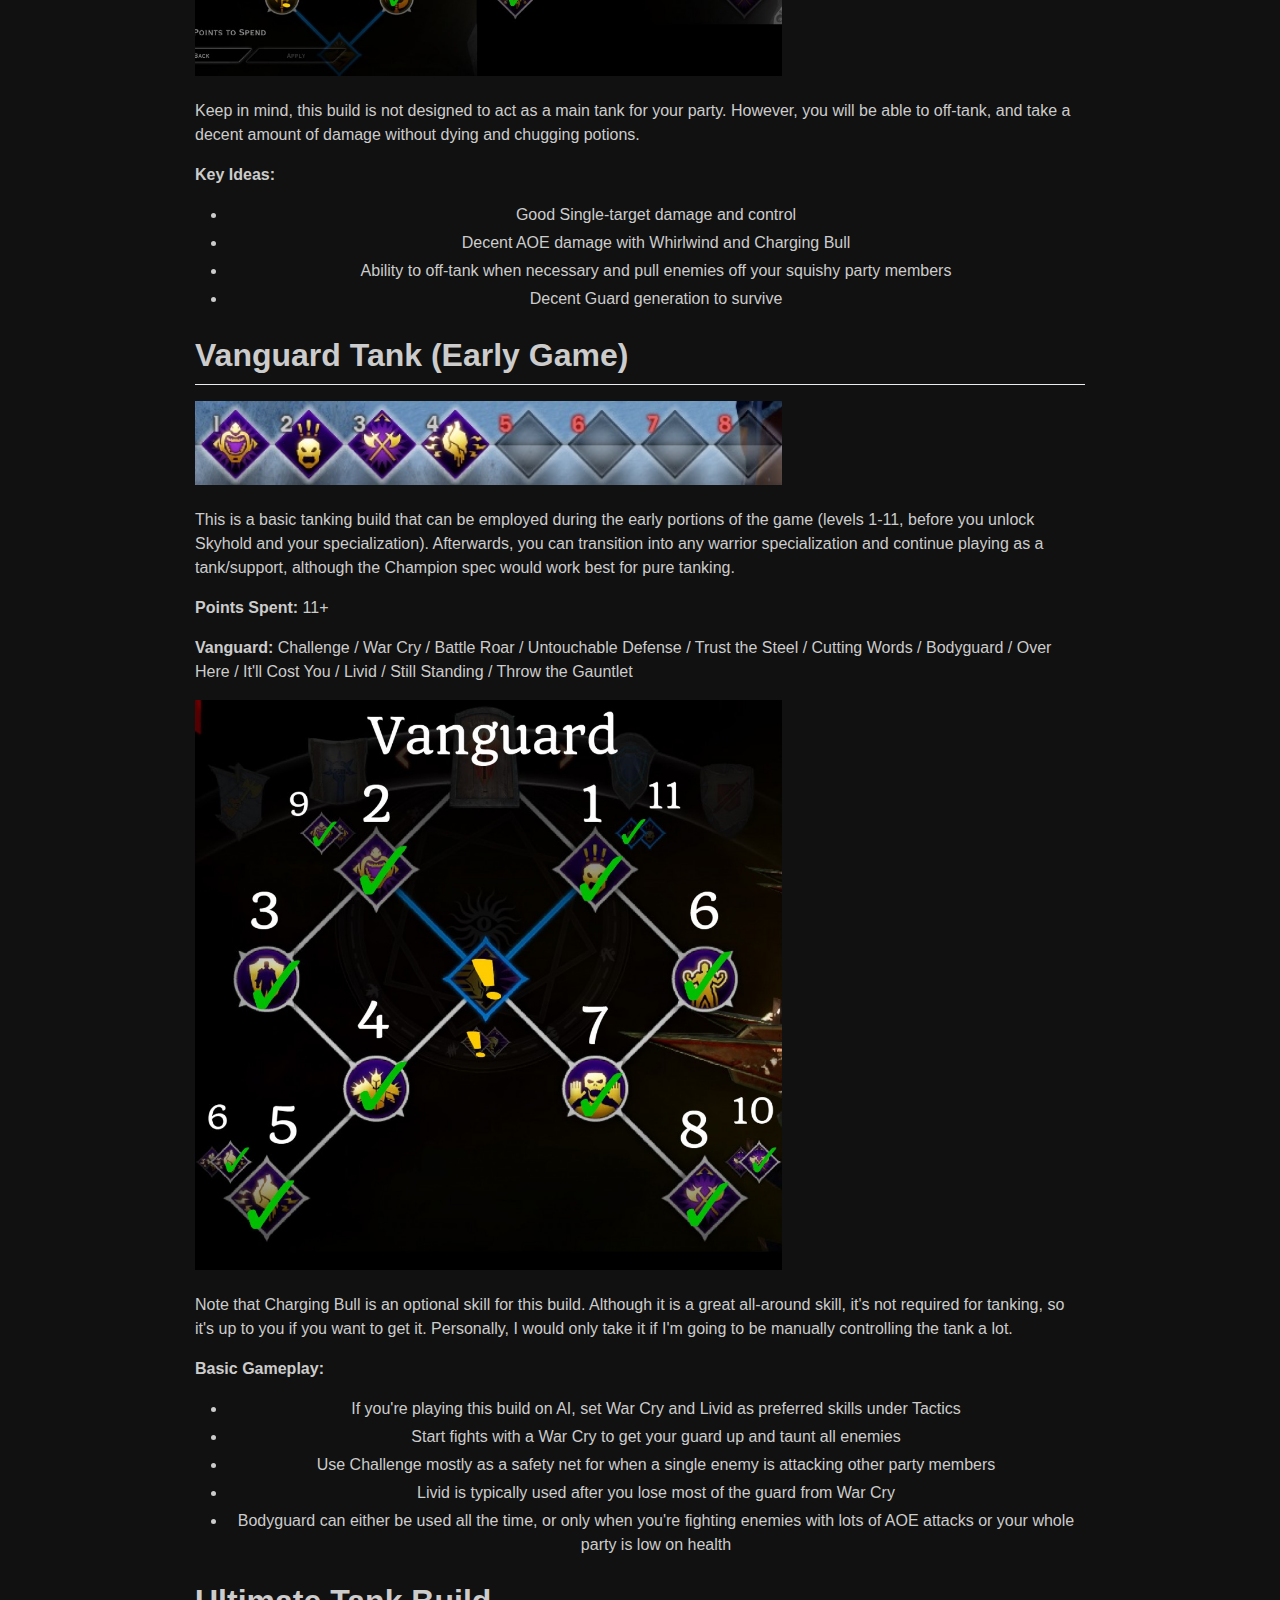
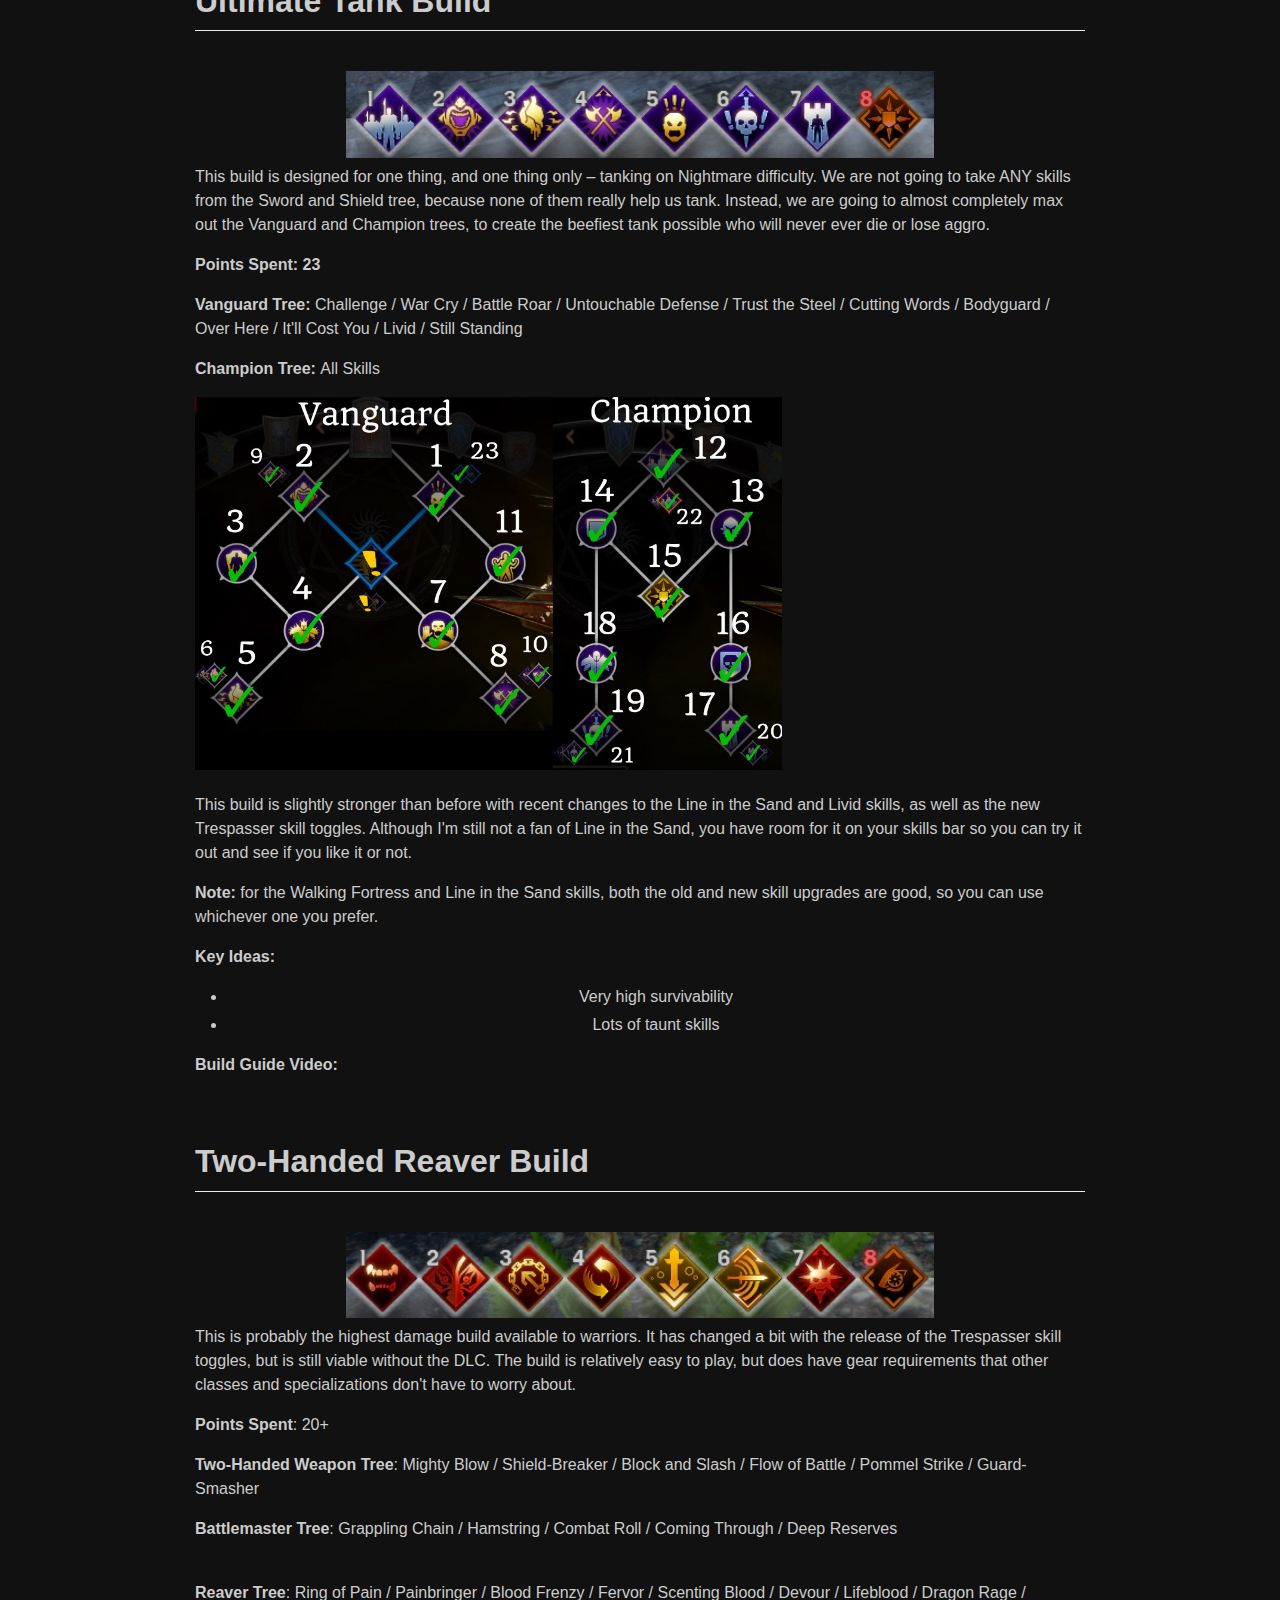
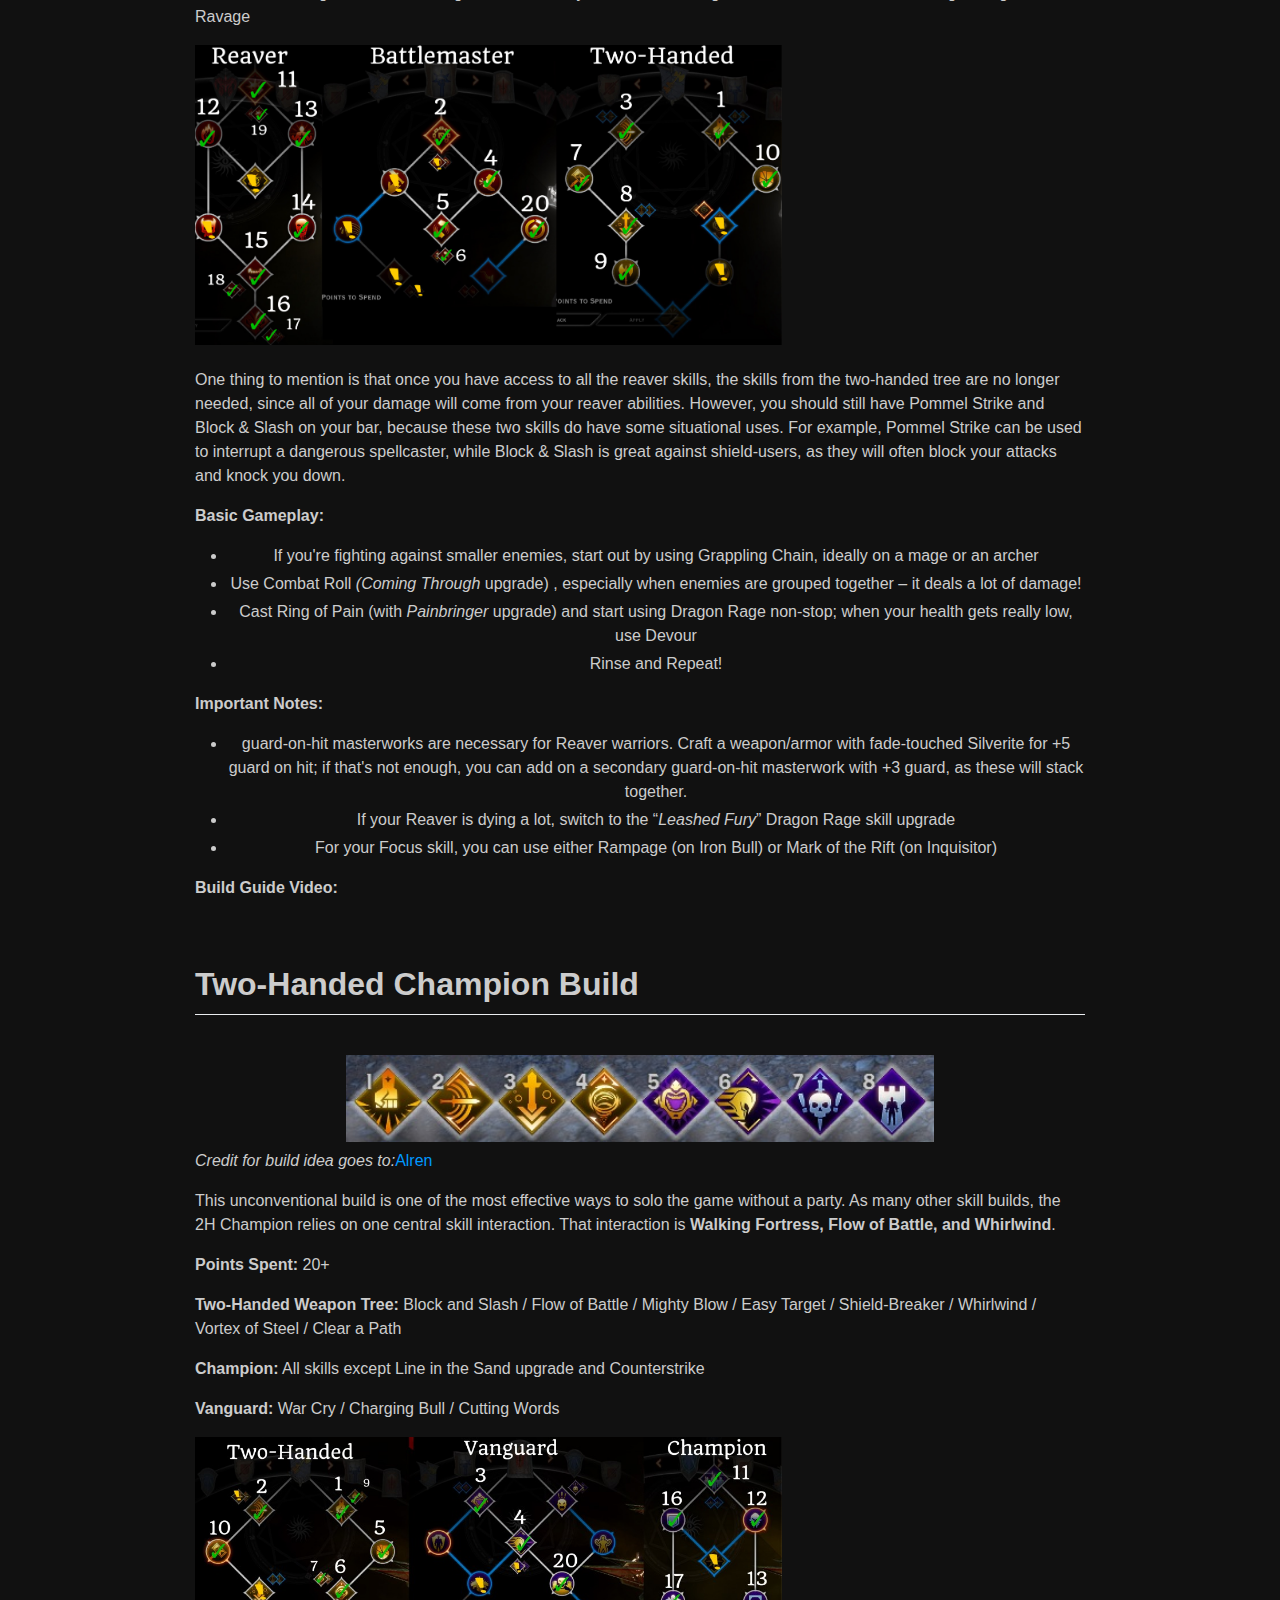
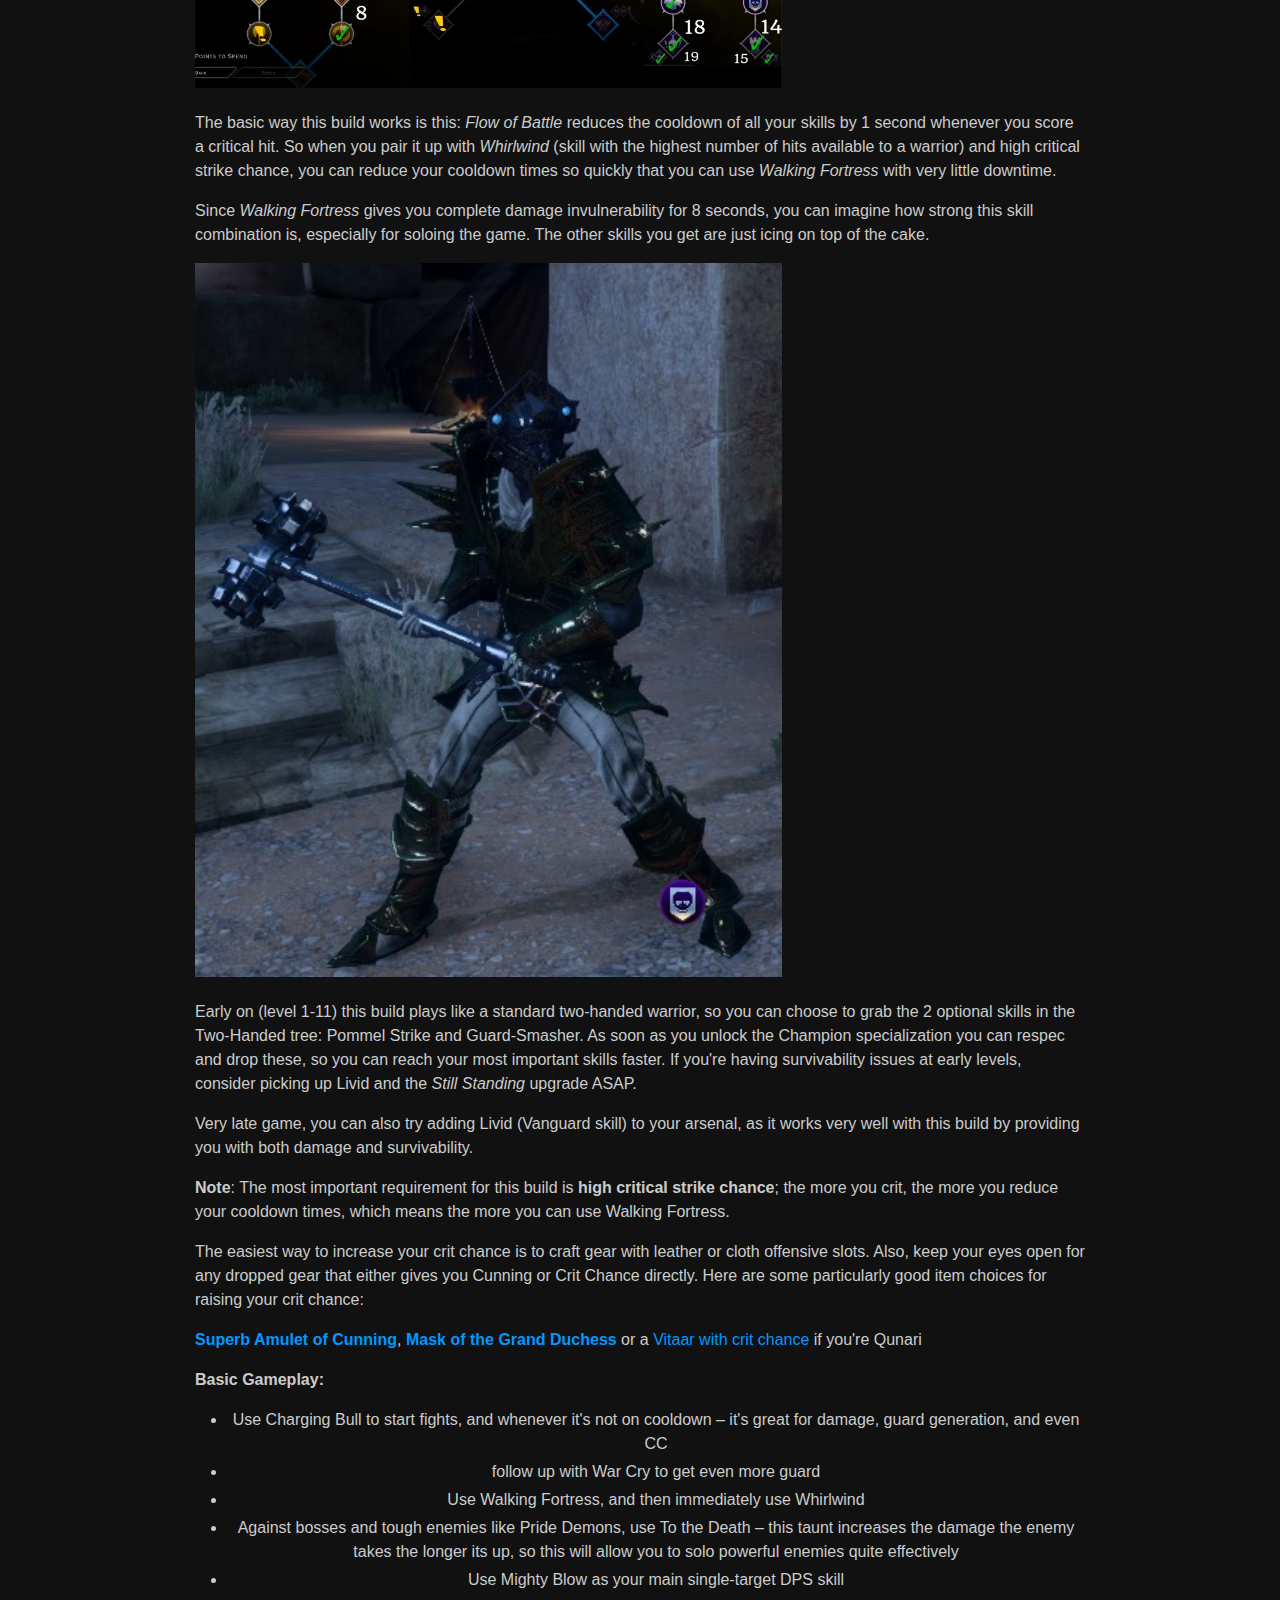
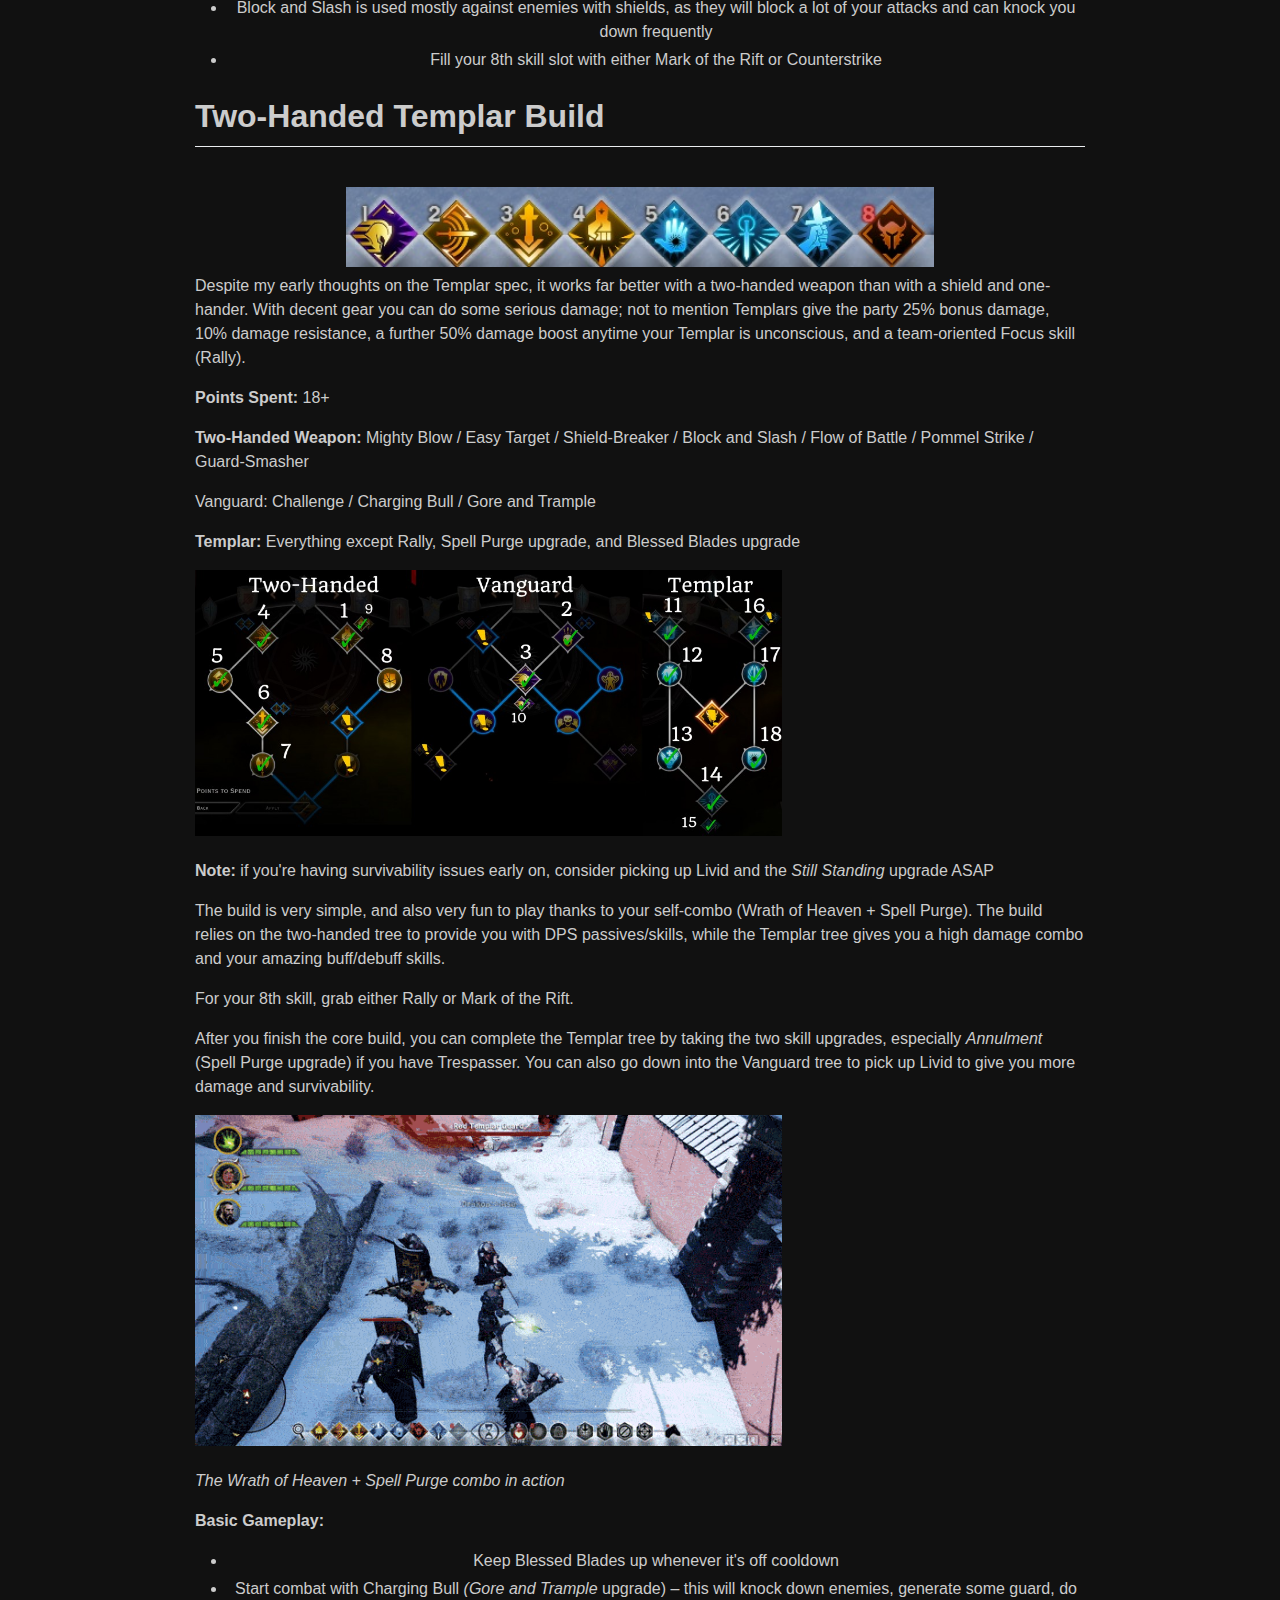
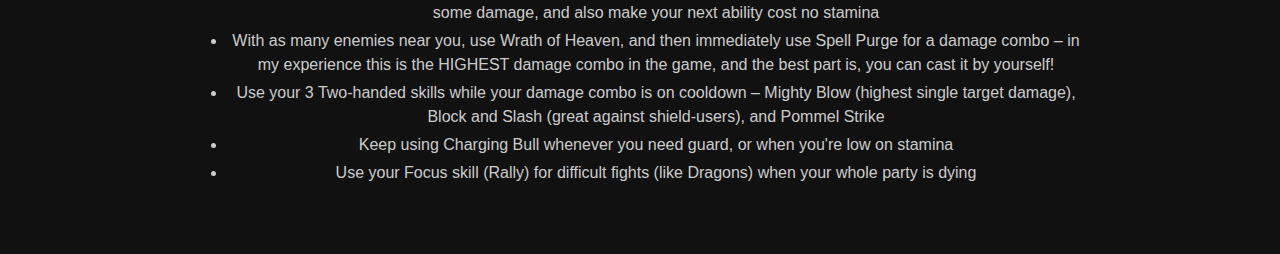
<file: dragoninquisition/warrior.html>
<!DOCTYPE html>
<html>
<head>
<title>Warrior Builds | Dragon Inquisition Reupload</title>
<link rel="stylesheet" type="text/css" href="markdown.css">
<link rel="stylesheet" type="text/css" href="styles.css">
</head>
<body>
<article class="markdown-body" align="center">
<header>
<p>I've re-uploaded <a href="https://dragoninquisition.com">DragonInquisition.com</a>'s fantastic builds because their site went down and I haven't been able to visit them in some time.</p>
<p>The other builds can be found on their respective pages:</p>
<ul>
<li><a href="rogue.html">Rogue Builds</a></li>
<li><a href="mage.html">Mage Builds</a></li>
</ul>
<h1>Warrior Builds</h1>
</header>
<div>
<p>Looking for effective DA: Inquisition warrior builds? You've come to the right place. All of these builds have been tested &amp; played extensively on Nightmare difficulty and come with explanations on how to use the build, and which points to take as you level up.</p>
<p><img src="legend.jpg" /></p>
<div>
<p>Contents</p>
<ul>
<li><a href="#Nightmare_Two-Handed_Warrior_Build_Early_Game">1 Nightmare Two-Handed Warrior Build (Early Game)</a></li>
<li><a href="#Vanguard_Tank_Early_Game">Vanguard Tank (Early Game)</a></li>
<li><a href="#Ultimate_Tank_Build">Ultimate Tank Build</a></li>
<li><a href="#Two-Handed_Reaver_Build">Two-Handed Reaver Build</a></li>
<li><a href="#Two-Handed_Champion_Build">Two-Handed Champion Build</a></li>
<li><a href="#Two-Handed_Templar_Build">Two-Handed Templar Build</a></li>
</ul>
</div>
<a name="Nightmare_Two-Handed_Warrior_Build_Early_Game"><h1>Nightmare Two-Handed Warrior Build (Early Game)</h1></a>

<div>
<p><img src="twohandedwarriorbuildskills.jpg" /></p>
<p>This is a standard, all-around safe Two-Handed early game (level 1-12) warrior build for Nightmare difficulty. Although it may seem strange to pick up so many skills in Vanguard (a defensive tree), it is very important to have guard-generating abilities, as this will greatly improve your survivability before you have access to guard-on-hit masterworks and Tier 2/3 crafted gear.</p>
<p>After this build, you can safely transition into the <strong>Two-handed Reaver</strong>,<strong> Champion</strong>, <strong>or Templar build</strong>, and respec later on to slightly adjust your skill point placement.</p>
<p><strong>Points Spent:</strong> 12+</p>
<p><strong>Two-Handed Tree</strong>: Block and Slash / Flow of Battle / Mighty Blow / Easy Target / Shield-Breaker / Whirlwind / Clear a Path</p>
<p><strong>Vanguard Tree</strong>: War Cry / Charging Bull / I'll Cost You / Livid / Still Standing</p>
<p><img src="twohandedwarriorbuildupdated.jpg" /></p>
<p>Keep in mind, this build is not designed to act as a main tank for your party. However, you will be able to off-tank, and take a decent amount of damage without dying and chugging potions.</p>
<p><strong>Key Ideas:</strong></p>
<ul>
<li>Good Single-target damage and control</li>
<li>Decent AOE damage with Whirlwind and Charging Bull</li>
<li>Ability to off-tank when necessary and pull enemies off your squishy party members</li>
<li>Decent Guard generation to survive</li>
</ul>
</div>
<a name="Vanguard_Tank_Early_Game"><h1>Vanguard Tank (Early Game)</h1></a>

<div>
<p><img src="vanguardtankskills.jpg" /></p>
<p>This is a basic tanking build that can be employed during the early portions of the game (levels 1-11, before you unlock Skyhold and your specialization). Afterwards, you can transition into any warrior specialization and continue playing as a tank/support, although the Champion spec would work best for pure tanking.</p>
<p><strong>Points Spent:</strong> 11+</p>
<p><strong>Vanguard:</strong> Challenge / War Cry / Battle Roar / Untouchable Defense / Trust the Steel / Cutting Words / Bodyguard / Over Here / It'll Cost You / Livid / Still Standing / Throw the Gauntlet</p>
<p><img src="vanguardtankupdated.jpg" /></p>
<p>Note that Charging Bull is an optional skill for this build. Although it is a great all-around skill, it's not required for tanking, so it's up to you if you want to get it. Personally, I would only take it if I'm going to be manually controlling the tank a lot.</p>
<p><strong>Basic Gameplay:</strong></p>
<ul>
<li>If you're playing this build on AI, set War Cry and Livid as preferred skills under Tactics</li>
<li>Start fights with a War Cry to get your guard up and taunt all enemies</li>
<li>Use Challenge mostly as a safety net for when a single enemy is attacking other party members</li>
<li>Livid is typically used after you lose most of the guard from War Cry</li>
<li>Bodyguard can either be used all the time, or only when you're fighting enemies with lots of AOE attacks or your whole party is low on health</li>
</ul>
</div>
<a name="Ultimate_Tank_Build"><h1>Ultimate Tank Build</h1></a>

<div><br /><img src="ultimatetankskillsupdated.jpg" />
<p>This build is designed for one thing, and one thing only &ndash; tanking on Nightmare difficulty. We are not going to take ANY skills from the Sword and Shield tree, because none of them really help us tank. Instead, we are going to almost completely max out the Vanguard and Champion trees, to create the beefiest tank possible who will never ever die or lose aggro.</p>
<p><strong>Points Spent: 23</strong></p>
<p><strong>Vanguard Tree: </strong>Challenge / War Cry / Battle Roar / Untouchable Defense / Trust the Steel / Cutting Words / Bodyguard / Over Here / It'll Cost You / Livid / Still Standing</p>
<p><strong>Champion Tree: </strong>All Skills</p>
<p><img src="ultimatetankfixed.jpg" /></p>
<p>This build is slightly stronger than before with recent changes to the Line in the Sand and Livid skills, as well as the new Trespasser skill toggles. Although I'm still not a fan of Line in the Sand, you have room for it on your skills bar so you can try it out and see if you like it or not.</p>
<p><strong>Note:</strong> for the Walking Fortress and Line in the Sand skills, both the old and new skill upgrades are good, so you can use whichever one you prefer.</p>
<p><strong>Key Ideas:</strong></p>
<ul>
<li>Very high survivability</li>
<li>Lots of taunt skills</li>
</ul>
<p><strong> Build Guide Video:</strong></p>
<p>&nbsp;</p>
</div>
<a name="Two-Handed_Reaver_Build"><h1>Two-Handed Reaver Build</h1></a>

<div><br /><img src="twohandreaverupdatedskills.jpg" />
<p>This is probably the highest damage build available to warriors. It has changed a bit with the release of the Trespasser skill toggles, but is still viable without the DLC. The build is relatively easy to play, but does have gear requirements that other classes and specializations don't have to worry about.</p>
<p><strong>Points Spent</strong>: 20+</p>
<p><strong>Two-Handed Weapon Tree</strong>: Mighty Blow / Shield-Breaker / Block and Slash / Flow of Battle / Pommel Strike / Guard-Smasher</p>
<p><strong>Battlemaster Tree</strong>: Grappling Chain / Hamstring / Combat Roll / Coming Through / Deep Reserves</p>
<div>&nbsp;</div>
<p><strong>Reaver Tree</strong>: Ring of Pain / Painbringer / Blood Frenzy / Fervor / Scenting Blood / Devour / Lifeblood / Dragon Rage / Ravage</p>
<p><img src="twohandreaverupdated.jpg" /></p>
<p>One thing to mention is that once you have access to all the reaver skills, the skills from the two-handed tree are no longer needed, since all of your damage will come from your reaver abilities. However, you should still have Pommel Strike and Block &amp; Slash on your bar, because these two skills do have some situational uses. For example, Pommel Strike can be used to interrupt a dangerous spellcaster, while Block &amp; Slash is great against shield-users, as they will often block your attacks and knock you down.</p>
<p><strong>Basic Gameplay:</strong></p>
<ul>
<li>If you're fighting against smaller enemies, start out by using Grappling Chain, ideally on a mage or an archer</li>
<li>Use Combat Roll <em>(Coming Through</em> upgrade) , especially when enemies are grouped together &ndash; it deals a lot of damage!</li>
<li>Cast Ring of Pain (with <em>Painbringer</em> upgrade) and start using Dragon Rage non-stop; when your health gets really low, use Devour</li>
<li>Rinse and Repeat!</li>
</ul>
<p><strong>Important Notes:</strong></p>
<ul>
<li>guard-on-hit masterworks are necessary for Reaver warriors. Craft a weapon/armor with fade-touched Silverite for +5 guard on hit; if that's not enough, you can add on a secondary guard-on-hit masterwork with +3 guard, as these will stack together.</li>
<li>If your Reaver is dying a lot, switch to the &ldquo;<em>Leashed Fury</em>&rdquo; Dragon Rage skill upgrade</li>
<li>For your Focus skill, you can use either Rampage (on Iron Bull) or Mark of the Rift (on Inquisitor)</li>
</ul>
<p><strong>Build Guide Video:</strong></p>
<p>&nbsp;</p>
</div>
<a name="Two-Handed_Champion_Build"><h1>Two-Handed Champion Build</h1></a>

<div><br /><img src="twohandchampupdatedkills.jpg" />
<p><em>Credit for build idea goes to:</em><a href="http://forum.bioware.com/topic/541865-2h-champion-dps-build/">Alren</a></p>
<p>This unconventional build is one of the most effective ways to solo the game without a party. As many other skill builds, the 2H Champion relies on one central skill interaction. That interaction is <strong>Walking Fortress, Flow of Battle, and Whirlwind</strong>.</p>
<p><strong>Points Spent:</strong> 20+</p>
<p><strong>Two-Handed Weapon Tree:</strong> Block and Slash / Flow of Battle / Mighty Blow / Easy Target / Shield-Breaker / Whirlwind / Vortex of Steel / Clear a Path</p>
<p><strong>Champion:</strong> All skills except Line in the Sand upgrade and Counterstrike</p>
<p><strong>Vanguard:</strong> War Cry / Charging Bull / Cutting Words</p>
<p><img src="twohandchampionupdated.jpg" /></p>
<p>The basic way this build works is this: <em>Flow of Battle</em> reduces the cooldown of all your skills by 1 second whenever you score a critical hit. So when you pair it up with <em>Whirlwind</em> (skill with the highest number of hits available to a warrior) and high critical strike chance, you can reduce your cooldown times so quickly that you can use <em>Walking Fortress</em> with very little downtime.</p>
<p>Since <em>Walking Fortress</em> gives you complete damage invulnerability for 8 seconds, you can imagine how strong this skill combination is, especially for soloing the game. The other skills you get are just icing on top of the cake.</p>
<p><img src="twohandedchampionpic.jpg" /></p>
<p>Early on (level 1-11) this build plays like a standard two-handed warrior, so you can choose to grab the 2 optional skills in the Two-Handed tree: Pommel Strike and Guard-Smasher. As soon as you unlock the Champion specialization you can respec and drop these, so you can reach your most important skills faster. If you're having survivability issues at early levels, consider picking up Livid and the <em>Still Standing</em> upgrade ASAP.</p>
<p>Very late game, you can also try adding Livid (Vanguard skill) to your arsenal, as it works very well with this build by providing you with both damage and survivability.</p>
<p><strong>Note</strong>: The most important requirement for this build is<strong> high critical strike chance</strong>; the more you crit, the more you reduce your cooldown times, which means the more you can use Walking Fortress.</p>
<p>The easiest way to increase your crit chance is to craft gear with leather or cloth offensive slots. Also, keep your eyes open for any dropped gear that either gives you Cunning or Crit Chance directly. Here are some particularly good item choices for raising your crit chance:</p>
<p><strong><a href="http://dragonage.wikia.com/wiki/Superb_Amulet_of_Cunning">Superb Amulet of Cunning</a></strong>, <a href="http://dragonage.wikia.com/wiki/Mask_of_the_Grand_Duchess"><strong>Mask of the Grand Duchess</strong></a> or a <a href="http://dragonage.wikia.com/wiki/Vitaar">Vitaar with crit chance</a> if you're Qunari</p>
<p><strong>Basic Gameplay:</strong></p>
<ul>
<li>Use Charging Bull to start fights, and whenever it's not on cooldown &ndash; it's great for damage, guard generation, and even CC</li>
<li>follow up with War Cry to get even more guard</li>
<li>Use Walking Fortress, and then immediately use Whirlwind</li>
<li>Against bosses and tough enemies like Pride Demons, use To the Death &ndash; this taunt increases the damage the enemy takes the longer its up, so this will allow you to solo powerful enemies quite effectively</li>
<li>Use Mighty Blow as your main single-target DPS skill</li>
<li>Block and Slash is used mostly against enemies with shields, as they will block a lot of your attacks and can knock you down frequently</li>
<li>Fill your 8th skill slot with either Mark of the Rift or Counterstrike</li>
</ul>
</div>
<a name="Two-Handed_Templar_Build"><h1>Two-Handed Templar Build</h1></a>

<div><br /><img src="twohandedtemplarbuildupdatedskills.jpg" />
<p>Despite my early thoughts on the Templar spec, it works far better with a two-handed weapon than with a shield and one-hander. With decent gear you can do some serious damage; not to mention Templars give the party 25% bonus damage, 10% damage resistance, a further 50% damage boost anytime your Templar is unconscious, and a team-oriented Focus skill (Rally).</p>
<p><strong>Points Spent:</strong> 18+</p>
<p><strong>Two-Handed Weapon:</strong> Mighty Blow / Easy Target / Shield-Breaker / Block and Slash / Flow of Battle / Pommel Strike / Guard-Smasher</p>
<p>Vanguard: Challenge / Charging Bull / Gore and Trample</p>
<p><strong>Templar:</strong> Everything except Rally, Spell Purge upgrade, and Blessed Blades upgrade</p>
<p><img src="twohandedtemplarbuildupdated.jpg" /></p>
<p><strong>Note:</strong> if you're having survivability issues early on, consider picking up Livid and the <em>Still Standing</em> upgrade ASAP</p>
<p>The build is very simple, and also very fun to play thanks to your self-combo (Wrath of Heaven + Spell Purge). The build relies on the two-handed tree to provide you with DPS passives/skills, while the Templar tree gives you a high damage combo and your amazing buff/debuff skills.</p>
<p>For your 8th skill, grab either Rally or Mark of the Rift.</p>
<p>After you finish the core build, you can complete the Templar tree by taking the two skill upgrades, especially <em>Annulment</em> (Spell Purge upgrade) if you have Trespasser. You can also go down into the Vanguard tree to pick up Livid to give you more damage and survivability.</p>
<p><img src="templarcombov3.gif" /></p>
<p><em>The Wrath of Heaven + Spell Purge combo in action</em></p>
<p><strong>Basic Gameplay:</strong></p>
<ul>
<li>Keep Blessed Blades up whenever it's off cooldown</li>
<li>Start combat with Charging Bull <em>(Gore and Trample</em> upgrade) &ndash; this will knock down enemies, generate some guard, do some damage, and also make your next ability cost no stamina</li>
<li>With as many enemies near you, use Wrath of Heaven, and then immediately use Spell Purge for a damage combo &ndash; in my experience this is the HIGHEST damage combo in the game, and the best part is, you can cast it by yourself!</li>
<li>Use your 3 Two-handed skills while your damage combo is on cooldown &ndash; Mighty Blow (highest single target damage), Block and Slash (great against shield-users), and Pommel Strike</li>
<li>Keep using Charging Bull whenever you need guard, or when you're low on stamina</li>
<li>Use your Focus skill (Rally) for difficult fights (like Dragons) when your whole party is dying</li>
</ul>
</div>
</article>
</file>
<file: style.css>
body {
	font-family: 'Inter', sans-serif;
	background-color:#1F1A17;
	font-weight: 400;
	font-size:100%;
	color:#eee;
}
#main {
	margin-left:-5%;
	padding-left:7.5%;
	margin-top:-5%;
	padding-top:6%;
	width:75%;
	margin-right:auto;
	background-color:#1F1A17;
}
#menu {
	width:15%;
	text-align: justify;
	white-space: nowrap;
	margin-left:auto;
	margin-right:15%;
	float:right;
}
#menu > a {
	margin-right:10%;
	margin-left:5%;
	color:#F6C315;
	text-decoration:none;
}
#menu > #self {
	border-bottom:0.5vw solid #1b6734;
	padding-bottom:0.2vw;
}
#menu > a:hover {
	border-bottom:0.25vw solid #1b6734;
	padding-bottom:0.2vw;
}
h1 {
	font-size:8vw;
	white-space: nowrap;
	margin-bottom:-4%;
	margin-top:-1%;
}
h2 {
	font-size:3.5vw;
	line-height:0.8em;
	margin-bottom:-2%;
	margin-left:0.5%;
}
h3 {
	font-size:2vw;
	padding-bottom:5%;
}
a {
	color:#F6C315;
	text-decoration:none;
}
a:hover {
	text-decoration:underline;
	text-decoration-color: #1b6734;
}

.minor {
	font-size:0.5em;
}
p {
	margin-left:1.1%;
	line-height:2em;
	font-size:115%;	
}
.soft {
	font-weight:100;
}
.strong {
	font-weight:600;
}
.oblique {
	font-style:oblique;
}
/* apply transition on the translate property */
#rotate {
	transition: transform 0.3s;
}
@-webkit-keyframes shake {
    0% { -webkit-transform: translate(2px, 1px) rotate(0deg); } 
    10% { -webkit-transform: translate(-1px, -2px) rotate(-1deg); }
    20% { -webkit-transform: translate(-3px, 0px) rotate(1deg); }
    30% { -webkit-transform: translate(0px, 2px) rotate(0deg); }
    40% { -webkit-transform: translate(1px, -1px) rotate(1deg); }
    50% { -webkit-transform: translate(-1px, 2px) rotate(-1deg); }
    60% { -webkit-transform: translate(-3px, 1px) rotate(0deg); }
    70% { -webkit-transform: translate(2px, 1px) rotate(-1deg); }
    80% { -webkit-transform: translate(-1px, -1px) rotate(1deg); }
    90% { -webkit-transform: translate(2px, 2px) rotate(0deg); }
    100% { -webkit-transform: translate(1px, -2px) rotate(-1deg); }
}
.shake:hover {
    -webkit-animation-name: shake;
    -webkit-animation-duration: 0.5s;
    -webkit-transform-origin:50% 50%;
    -webkit-animation-iteration-count: infinite;
}
.shake {
    display:inline-block;
	width:6.6%;
}
</file>
<file: dragoninquisition/markdown.css>
.markdown-body {
		box-sizing: border-box;
		min-width: 200px;
		max-width: 980px;
		margin: 0 auto;
		padding: 45px;
	}

	@media (max-width: 767px) {
		.markdown-body {
			padding: 15px;
		}
	}
	.markdown-body .octicon {
  display: inline-block;
  fill: currentColor;
  vertical-align: text-bottom;
}

.markdown-body .anchor {
  float: left;
  line-height: 1;
  margin-left: -20px;
  padding-right: 4px;
}

.markdown-body .anchor:focus {
  outline: none;
}

.markdown-body h1 .octicon-link,
.markdown-body h2 .octicon-link,
.markdown-body h3 .octicon-link,
.markdown-body h4 .octicon-link,
.markdown-body h5 .octicon-link,
.markdown-body h6 .octicon-link {
  color: #1b1f23;
  vertical-align: middle;
  visibility: hidden;
}

.markdown-body h1:hover .anchor,
.markdown-body h2:hover .anchor,
.markdown-body h3:hover .anchor,
.markdown-body h4:hover .anchor,
.markdown-body h5:hover .anchor,
.markdown-body h6:hover .anchor {
  text-decoration: none;
}

.markdown-body h1:hover .anchor .octicon-link,
.markdown-body h2:hover .anchor .octicon-link,
.markdown-body h3:hover .anchor .octicon-link,
.markdown-body h4:hover .anchor .octicon-link,
.markdown-body h5:hover .anchor .octicon-link,
.markdown-body h6:hover .anchor .octicon-link {
  visibility: visible;
}

.markdown-body h1:hover .anchor .octicon-link:before,
.markdown-body h2:hover .anchor .octicon-link:before,
.markdown-body h3:hover .anchor .octicon-link:before,
.markdown-body h4:hover .anchor .octicon-link:before,
.markdown-body h5:hover .anchor .octicon-link:before,
.markdown-body h6:hover .anchor .octicon-link:before {
  width: 16px;
  height: 16px;
  content: ' ';
  display: inline-block;
  background-image: url("data:image/svg+xml,%3Csvg xmlns='http://www.w3.org/2000/svg' viewBox='0 0 16 16' version='1.1' width='16' height='16' aria-hidden='true'%3E%3Cpath fill-rule='evenodd' d='M4 9h1v1H4c-1.5 0-3-1.69-3-3.5S2.55 3 4 3h4c1.45 0 3 1.69 3 3.5 0 1.41-.91 2.72-2 3.25V8.59c.58-.45 1-1.27 1-2.09C10 5.22 8.98 4 8 4H4c-.98 0-2 1.22-2 2.5S3 9 4 9zm9-3h-1v1h1c1 0 2 1.22 2 2.5S13.98 12 13 12H9c-.98 0-2-1.22-2-2.5 0-.83.42-1.64 1-2.09V6.25c-1.09.53-2 1.84-2 3.25C6 11.31 7.55 13 9 13h4c1.45 0 3-1.69 3-3.5S14.5 6 13 6z'%3E%3C/path%3E%3C/svg%3E");
}.markdown-body {
  -ms-text-size-adjust: 100%;
  -webkit-text-size-adjust: 100%;
  line-height: 1.5;
  color: #ccc;
  font-family: -apple-system,BlinkMacSystemFont,Segoe UI,Helvetica,Arial,sans-serif,Apple Color Emoji,Segoe UI Emoji;
  font-size: 16px;
  line-height: 1.5;
  word-wrap: break-word;
}

.markdown-body details {
  display: block;
}

.markdown-body summary {
  display: list-item;
}

.markdown-body a {
  background-color: initial;
}

.markdown-body a:active,
.markdown-body a:hover {
  outline-width: 0;
}

.markdown-body strong {
  font-weight: inherit;
  font-weight: bolder;
}

.markdown-body h1 {
  font-size: 2em;
  margin: .67em 0;
  text-align:left;
}

.markdown-body img {
  border-style: none;
}

.markdown-body code,
.markdown-body kbd,
.markdown-body pre {
  font-family: monospace,monospace;
  font-size: 1em;
}

.markdown-body hr {
  box-sizing: initial;
  height: 0;
  overflow: visible;
}

.markdown-body input {
  font: inherit;
  margin: 0;
}

.markdown-body input {
  overflow: visible;
}

.markdown-body [type=checkbox] {
  box-sizing: border-box;
  padding: 0;
}

.markdown-body * {
  box-sizing: border-box;
}

.markdown-body input {
  font-family: inherit;
  font-size: inherit;
  line-height: inherit;
}

.markdown-body a {
  color: #0099FF;
  text-decoration: none;
}

.markdown-body a:hover {
  text-decoration: underline;
}

.markdown-body strong {
  font-weight: 600;
}

.markdown-body hr {
  height: 0;
  margin: 15px 0;
  overflow: hidden;
  background: transparent;
  border: 0;
  border-bottom: 1px solid #dfe2e5;
}

.markdown-body hr:after,
.markdown-body hr:before {
  display: table;
  content: "";
}

.markdown-body hr:after {
  clear: both;
}

.markdown-body table {
  border-spacing: 0;
  border-collapse: collapse;
}

.markdown-body td,
.markdown-body th {
  padding: 0;
}

.markdown-body details summary {
  cursor: pointer;
}

.markdown-body kbd {
  display: inline-block;
  padding: 3px 5px;
  font: 11px SFMono-Regular,Consolas,Liberation Mono,Menlo,monospace;
  line-height: 10px;
  color: #444d56;
  vertical-align: middle;
  background-color: #fafbfc;
  border: 1px solid #d1d5da;
  border-radius: 3px;
  box-shadow: inset 0 -1px 0 #d1d5da;
}

.markdown-body h1,
.markdown-body h2,
.markdown-body h3,
.markdown-body h4,
.markdown-body h5,
.markdown-body h6 {
  margin-top: 0;
  margin-bottom: 0;
}

.markdown-body h1 {
  font-size: 32px;
}

.markdown-body h1,
.markdown-body h2 {
  font-weight: 600;
}

.markdown-body h2 {
  font-size: 24px;
}

.markdown-body h3 {
  font-size: 20px;
}

.markdown-body h3,
.markdown-body h4 {
  font-weight: 600;
}

.markdown-body h4 {
  font-size: 16px;
}

.markdown-body h5 {
  font-size: 14px;
}

.markdown-body h5,
.markdown-body h6 {
  font-weight: 600;
}

.markdown-body h6 {
  font-size: 12px;
}

.markdown-body p {
  margin-top: 0;
  margin-bottom: 10px;
  text-align:left;
}

.markdown-body blockquote {
  margin: 0;
}

.markdown-body ol,
.markdown-body ul {
  padding-left: 0;
  margin-top: 0;
  margin-bottom: 0;
}

.markdown-body ol ol,
.markdown-body ul ol {
  list-style-type: lower-roman;
}

.markdown-body ol ol ol,
.markdown-body ol ul ol,
.markdown-body ul ol ol,
.markdown-body ul ul ol {
  list-style-type: lower-alpha;
}

.markdown-body dd {
  margin-left: 0;
}

.markdown-body code,
.markdown-body pre {
  font-family: SFMono-Regular,Consolas,Liberation Mono,Menlo,monospace;
  font-size: 12px;
}

.markdown-body pre {
  margin-top: 0;
  margin-bottom: 0;
}

.markdown-body input::-webkit-inner-spin-button,
.markdown-body input::-webkit-outer-spin-button {
  margin: 0;
  -webkit-appearance: none;
  appearance: none;
}

.markdown-body :checked+.radio-label {
  position: relative;
  z-index: 1;
  border-color: #0366d6;
}

.markdown-body .border {
  border: 1px solid #e1e4e8!important;
}

.markdown-body .border-0 {
  border: 0!important;
}

.markdown-body .border-bottom {
  border-bottom: 1px solid #e1e4e8!important;
}

.markdown-body .rounded-1 {
  border-radius: 3px!important;
}

.markdown-body .bg-white {
  background-color: #fff!important;
}

.markdown-body .bg-gray-light {
  background-color: #fafbfc!important;
}

.markdown-body .text-gray-light {
  color: #6a737d!important;
}

.markdown-body .mb-0 {
  margin-bottom: 0!important;
}

.markdown-body .my-2 {
  margin-top: 8px!important;
  margin-bottom: 8px!important;
}

.markdown-body .pl-0 {
  padding-left: 0!important;
}

.markdown-body .py-0 {
  padding-top: 0!important;
  padding-bottom: 0!important;
}

.markdown-body .pl-1 {
  padding-left: 4px!important;
}

.markdown-body .pl-2 {
  padding-left: 8px!important;
}

.markdown-body .py-2 {
  padding-top: 8px!important;
  padding-bottom: 8px!important;
}

.markdown-body .pl-3,
.markdown-body .px-3 {
  padding-left: 16px!important;
}

.markdown-body .px-3 {
  padding-right: 16px!important;
}

.markdown-body .pl-4 {
  padding-left: 24px!important;
}

.markdown-body .pl-5 {
  padding-left: 32px!important;
}

.markdown-body .pl-6 {
  padding-left: 40px!important;
}

.markdown-body .f6 {
  font-size: 12px!important;
}

.markdown-body .lh-condensed {
  line-height: 1.25!important;
}

.markdown-body .text-bold {
  font-weight: 600!important;
}

.markdown-body .pl-c {
  color: #6a737d;
}

.markdown-body .pl-c1,
.markdown-body .pl-s .pl-v {
  color: #005cc5;
}

.markdown-body .pl-e,
.markdown-body .pl-en {
  color: #6f42c1;
}

.markdown-body .pl-s .pl-s1,
.markdown-body .pl-smi {
  color: #24292e;
}

.markdown-body .pl-ent {
  color: #22863a;
}

.markdown-body .pl-k {
  color: #d73a49;
}

.markdown-body .pl-pds,
.markdown-body .pl-s,
.markdown-body .pl-s .pl-pse .pl-s1,
.markdown-body .pl-sr,
.markdown-body .pl-sr .pl-cce,
.markdown-body .pl-sr .pl-sra,
.markdown-body .pl-sr .pl-sre {
  color: #032f62;
}

.markdown-body .pl-smw,
.markdown-body .pl-v {
  color: #e36209;
}

.markdown-body .pl-bu {
  color: #b31d28;
}

.markdown-body .pl-ii {
  color: #fafbfc;
  background-color: #b31d28;
}

.markdown-body .pl-c2 {
  color: #fafbfc;
  background-color: #d73a49;
}

.markdown-body .pl-c2:before {
  content: "^M";
}

.markdown-body .pl-sr .pl-cce {
  font-weight: 700;
  color: #22863a;
}

.markdown-body .pl-ml {
  color: #735c0f;
}

.markdown-body .pl-mh,
.markdown-body .pl-mh .pl-en,
.markdown-body .pl-ms {
  font-weight: 700;
  color: #005cc5;
}

.markdown-body .pl-mi {
  font-style: italic;
  color: #24292e;
}

.markdown-body .pl-mb {
  font-weight: 700;
  color: #24292e;
}

.markdown-body .pl-md {
  color: #b31d28;
  background-color: #ffeef0;
}

.markdown-body .pl-mi1 {
  color: #22863a;
  background-color: #f0fff4;
}

.markdown-body .pl-mc {
  color: #e36209;
  background-color: #ffebda;
}

.markdown-body .pl-mi2 {
  color: #f6f8fa;
  background-color: #005cc5;
}

.markdown-body .pl-mdr {
  font-weight: 700;
  color: #6f42c1;
}

.markdown-body .pl-ba {
  color: #586069;
}

.markdown-body .pl-sg {
  color: #959da5;
}

.markdown-body .pl-corl {
  text-decoration: underline;
  color: #032f62;
}

.markdown-body .mb-0 {
  margin-bottom: 0!important;
}

.markdown-body .my-2 {
  margin-bottom: 8px!important;
}

.markdown-body .my-2 {
  margin-top: 8px!important;
}

.markdown-body .pl-0 {
  padding-left: 0!important;
}

.markdown-body .py-0 {
  padding-top: 0!important;
  padding-bottom: 0!important;
}

.markdown-body .pl-1 {
  padding-left: 4px!important;
}

.markdown-body .pl-2 {
  padding-left: 8px!important;
}

.markdown-body .py-2 {
  padding-top: 8px!important;
  padding-bottom: 8px!important;
}

.markdown-body .pl-3 {
  padding-left: 16px!important;
}

.markdown-body .pl-4 {
  padding-left: 24px!important;
}

.markdown-body .pl-5 {
  padding-left: 32px!important;
}

.markdown-body .pl-6 {
  padding-left: 40px!important;
}

.markdown-body .pl-7 {
  padding-left: 48px!important;
}

.markdown-body .pl-8 {
  padding-left: 64px!important;
}

.markdown-body .pl-9 {
  padding-left: 80px!important;
}

.markdown-body .pl-10 {
  padding-left: 96px!important;
}

.markdown-body .pl-11 {
  padding-left: 112px!important;
}

.markdown-body .pl-12 {
  padding-left: 128px!important;
}

.markdown-body hr {
  border-bottom-color: #eee;
}

.markdown-body kbd {
  display: inline-block;
  padding: 3px 5px;
  font: 11px SFMono-Regular,Consolas,Liberation Mono,Menlo,monospace;
  line-height: 10px;
  color: #444d56;
  vertical-align: middle;
  background-color: #fafbfc;
  border: 1px solid #d1d5da;
  border-radius: 3px;
  box-shadow: inset 0 -1px 0 #d1d5da;
}

.markdown-body:after,
.markdown-body:before {
  display: table;
  content: "";
}

.markdown-body:after {
  clear: both;
}

.markdown-body>:first-child {
  margin-top: 0!important;
}

.markdown-body>:last-child {
  margin-bottom: 0!important;
}

.markdown-body a:not([href]) {
  color: inherit;
  text-decoration: none;
}

.markdown-body blockquote,
.markdown-body details,
.markdown-body dl,
.markdown-body ol,
.markdown-body p,
.markdown-body pre,
.markdown-body table,
.markdown-body ul {
  margin-top: 0;
  margin-bottom: 16px;
}

.markdown-body hr {
  height: .25em;
  padding: 0;
  margin: 24px 0;
  background-color: #e1e4e8;
  border: 0;
}

.markdown-body blockquote {
  padding: 0 1em;
  color: #6a737d;
  border-left: .25em solid #dfe2e5;
}

.markdown-body blockquote>:first-child {
  margin-top: 0;
}

.markdown-body blockquote>:last-child {
  margin-bottom: 0;
}

.markdown-body h1,
.markdown-body h2,
.markdown-body h3,
.markdown-body h4,
.markdown-body h5,
.markdown-body h6 {
  margin-top: 24px;
  margin-bottom: 16px;
  font-weight: 600;
  line-height: 1.25;
}

.markdown-body h1 {
  font-size: 2em;
}

.markdown-body h1,
.markdown-body h2 {
  padding-bottom: .3em;
  border-bottom: 1px solid #eaecef;
}

.markdown-body h2 {
  font-size: 1.5em;
}

.markdown-body h3 {
  font-size: 1.25em;
}

.markdown-body h4 {
  font-size: 1em;
}

.markdown-body h5 {
  font-size: .875em;
}

.markdown-body h6 {
  font-size: .85em;
  color: #6a737d;
}

.markdown-body ol,
.markdown-body ul {
  padding-left: 2em;
}

.markdown-body ol ol,
.markdown-body ol ul,
.markdown-body ul ol,
.markdown-body ul ul {
  margin-top: 0;
  margin-bottom: 0;
}

.markdown-body li {
  word-wrap: break-all;
}

.markdown-body li>p {
  margin-top: 16px;
}

.markdown-body li+li {
  margin-top: .25em;
}

.markdown-body dl {
  padding: 0;
}

.markdown-body dl dt {
  padding: 0;
  margin-top: 16px;
  font-size: 1em;
  font-style: italic;
  font-weight: 600;
}

.markdown-body dl dd {
  padding: 0 16px;
  margin-bottom: 16px;
}

.markdown-body table {
  display: block;
  width: 100%;
  overflow: auto;
}

.markdown-body table th {
  font-weight: 600;
}

.markdown-body table td,
.markdown-body table th {
  padding: 6px 13px;
  border: 1px solid #dfe2e5;
}

.markdown-body table tr {
  background-color: #fff;
  border-top: 1px solid #c6cbd1;
}

.markdown-body table tr:nth-child(2n) {
  background-color: #f6f8fa;
}

.markdown-body img {
  max-width: 100%;
  box-sizing: initial;
  background-color: #fff;
}

.markdown-body img[align=right] {
  padding-left: 20px;
}

.markdown-body img[align=left] {
  padding-right: 20px;
}

.markdown-body code {
  padding: .2em .4em;
  margin: 0;
  font-size: 85%;
  background-color: rgba(27,31,35,.05);
  border-radius: 3px;
}

.markdown-body pre {
  word-wrap: normal;
}

.markdown-body pre>code {
  padding: 0;
  margin: 0;
  font-size: 100%;
  word-break: normal;
  white-space: pre;
  background: transparent;
  border: 0;
}

.markdown-body .highlight {
  margin-bottom: 16px;
}

.markdown-body .highlight pre {
  margin-bottom: 0;
  word-break: normal;
}

.markdown-body .highlight pre,
.markdown-body pre {
  padding: 16px;
  overflow: auto;
  font-size: 85%;
  line-height: 1.45;
  background-color: #f6f8fa;
  border-radius: 3px;
}

.markdown-body pre code {
  display: inline;
  max-width: auto;
  padding: 0;
  margin: 0;
  overflow: visible;
  line-height: inherit;
  word-wrap: normal;
  background-color: initial;
  border: 0;
}

.markdown-body .commit-tease-sha {
  display: inline-block;
  font-family: SFMono-Regular,Consolas,Liberation Mono,Menlo,monospace;
  font-size: 90%;
  color: #444d56;
}

.markdown-body .full-commit .btn-outline:not(:disabled):hover {
  color: #005cc5;
  border-color: #005cc5;
}

.markdown-body .blob-wrapper {
  overflow-x: auto;
  overflow-y: hidden;
}

.markdown-body .blob-wrapper-embedded {
  max-height: 240px;
  overflow-y: auto;
}

.markdown-body .blob-num {
  width: 1%;
  min-width: 50px;
  padding-right: 10px;
  padding-left: 10px;
  font-family: SFMono-Regular,Consolas,Liberation Mono,Menlo,monospace;
  font-size: 12px;
  line-height: 20px;
  color: rgba(27,31,35,.3);
  text-align: right;
  white-space: nowrap;
  vertical-align: top;
  cursor: pointer;
  -webkit-user-select: none;
  -moz-user-select: none;
  -ms-user-select: none;
  user-select: none;
}

.markdown-body .blob-num:hover {
  color: rgba(27,31,35,.6);
}

.markdown-body .blob-num:before {
  content: attr(data-line-number);
}

.markdown-body .blob-code {
  position: relative;
  padding-right: 10px;
  padding-left: 10px;
  line-height: 20px;
  vertical-align: top;
}

.markdown-body .blob-code-inner {
  overflow: visible;
  font-family: SFMono-Regular,Consolas,Liberation Mono,Menlo,monospace;
  font-size: 12px;
  color: #24292e;
  word-wrap: normal;
  white-space: pre;
}

.markdown-body .pl-token.active,
.markdown-body .pl-token:hover {
  cursor: pointer;
  background: #ffea7f;
}

.markdown-body .tab-size[data-tab-size="1"] {
  -moz-tab-size: 1;
  tab-size: 1;
}

.markdown-body .tab-size[data-tab-size="2"] {
  -moz-tab-size: 2;
  tab-size: 2;
}

.markdown-body .tab-size[data-tab-size="3"] {
  -moz-tab-size: 3;
  tab-size: 3;
}

.markdown-body .tab-size[data-tab-size="4"] {
  -moz-tab-size: 4;
  tab-size: 4;
}

.markdown-body .tab-size[data-tab-size="5"] {
  -moz-tab-size: 5;
  tab-size: 5;
}

.markdown-body .tab-size[data-tab-size="6"] {
  -moz-tab-size: 6;
  tab-size: 6;
}

.markdown-body .tab-size[data-tab-size="7"] {
  -moz-tab-size: 7;
  tab-size: 7;
}

.markdown-body .tab-size[data-tab-size="8"] {
  -moz-tab-size: 8;
  tab-size: 8;
}

.markdown-body .tab-size[data-tab-size="9"] {
  -moz-tab-size: 9;
  tab-size: 9;
}

.markdown-body .tab-size[data-tab-size="10"] {
  -moz-tab-size: 10;
  tab-size: 10;
}

.markdown-body .tab-size[data-tab-size="11"] {
  -moz-tab-size: 11;
  tab-size: 11;
}

.markdown-body .tab-size[data-tab-size="12"] {
  -moz-tab-size: 12;
  tab-size: 12;
}

.markdown-body .task-list-item {
  list-style-type: none;
}

.markdown-body .task-list-item+.task-list-item {
  margin-top: 3px;
}

.markdown-body .task-list-item input {
  margin: 0 .2em .25em -1.6em;
  vertical-align: middle;
}
</file>
<file: dragoninquisition/styles.css>
.etokit {
	color:#f8c301;
	text-shadow: 1px 1px #0c6602;
}
.etokitbig {
	color:#f8c301;
	text-shadow: 2px 2px #0c6602;
}
img {
	width:66%;
}
body {
	background-color:#111;
}
</file>
<file: nzms/markdown.css>
.markdown-body {
		box-sizing: border-box;
		min-width: 200px;
		max-width: 980px;
		margin: 0 auto;
		padding: 45px;
	}

	@media (max-width: 767px) {
		.markdown-body {
			padding: 15px;
		}
	}
	.markdown-body .octicon {
  display: inline-block;
  fill: currentColor;
  vertical-align: text-bottom;
}

.markdown-body .anchor {
  float: left;
  line-height: 1;
  margin-left: -20px;
  padding-right: 4px;
}

.markdown-body .anchor:focus {
  outline: none;
}

.markdown-body h1 .octicon-link,
.markdown-body h2 .octicon-link,
.markdown-body h3 .octicon-link,
.markdown-body h4 .octicon-link,
.markdown-body h5 .octicon-link,
.markdown-body h6 .octicon-link {
  color: #1b1f23;
  vertical-align: middle;
  visibility: hidden;
}

.markdown-body h1:hover .anchor,
.markdown-body h2:hover .anchor,
.markdown-body h3:hover .anchor,
.markdown-body h4:hover .anchor,
.markdown-body h5:hover .anchor,
.markdown-body h6:hover .anchor {
  text-decoration: none;
}

.markdown-body h1:hover .anchor .octicon-link,
.markdown-body h2:hover .anchor .octicon-link,
.markdown-body h3:hover .anchor .octicon-link,
.markdown-body h4:hover .anchor .octicon-link,
.markdown-body h5:hover .anchor .octicon-link,
.markdown-body h6:hover .anchor .octicon-link {
  visibility: visible;
}

.markdown-body h1:hover .anchor .octicon-link:before,
.markdown-body h2:hover .anchor .octicon-link:before,
.markdown-body h3:hover .anchor .octicon-link:before,
.markdown-body h4:hover .anchor .octicon-link:before,
.markdown-body h5:hover .anchor .octicon-link:before,
.markdown-body h6:hover .anchor .octicon-link:before {
  width: 16px;
  height: 16px;
  content: ' ';
  display: inline-block;
  background-image: url("data:image/svg+xml,%3Csvg xmlns='http://www.w3.org/2000/svg' viewBox='0 0 16 16' version='1.1' width='16' height='16' aria-hidden='true'%3E%3Cpath fill-rule='evenodd' d='M4 9h1v1H4c-1.5 0-3-1.69-3-3.5S2.55 3 4 3h4c1.45 0 3 1.69 3 3.5 0 1.41-.91 2.72-2 3.25V8.59c.58-.45 1-1.27 1-2.09C10 5.22 8.98 4 8 4H4c-.98 0-2 1.22-2 2.5S3 9 4 9zm9-3h-1v1h1c1 0 2 1.22 2 2.5S13.98 12 13 12H9c-.98 0-2-1.22-2-2.5 0-.83.42-1.64 1-2.09V6.25c-1.09.53-2 1.84-2 3.25C6 11.31 7.55 13 9 13h4c1.45 0 3-1.69 3-3.5S14.5 6 13 6z'%3E%3C/path%3E%3C/svg%3E");
}.markdown-body {
  -ms-text-size-adjust: 100%;
  -webkit-text-size-adjust: 100%;
  line-height: 1.5;
  color: #24292e;
  font-family: -apple-system,BlinkMacSystemFont,Segoe UI,Helvetica,Arial,sans-serif,Apple Color Emoji,Segoe UI Emoji;
  font-size: 16px;
  line-height: 1.5;
  word-wrap: break-word;
}

.markdown-body details {
  display: block;
}

.markdown-body summary {
  display: list-item;
}

.markdown-body a {
  background-color: initial;
}

.markdown-body a:active,
.markdown-body a:hover {
  outline-width: 0;
}

.markdown-body strong {
  font-weight: inherit;
  font-weight: bolder;
}

.markdown-body h1 {
  font-size: 2em;
  margin: .67em 0;
  text-align:left;
}

.markdown-body img {
  border-style: none;
}

.markdown-body code,
.markdown-body kbd,
.markdown-body pre {
  font-family: monospace,monospace;
  font-size: 1em;
}

.markdown-body hr {
  box-sizing: initial;
  height: 0;
  overflow: visible;
}

.markdown-body input {
  font: inherit;
  margin: 0;
}

.markdown-body input {
  overflow: visible;
}

.markdown-body [type=checkbox] {
  box-sizing: border-box;
  padding: 0;
}

.markdown-body * {
  box-sizing: border-box;
}

.markdown-body input {
  font-family: inherit;
  font-size: inherit;
  line-height: inherit;
}

.markdown-body a {
  color: #0366d6;
  text-decoration: none;
}

.markdown-body a:hover {
  text-decoration: underline;
}

.markdown-body strong {
  font-weight: 600;
}

.markdown-body hr {
  height: 0;
  margin: 15px 0;
  overflow: hidden;
  background: transparent;
  border: 0;
  border-bottom: 1px solid #dfe2e5;
}

.markdown-body hr:after,
.markdown-body hr:before {
  display: table;
  content: "";
}

.markdown-body hr:after {
  clear: both;
}

.markdown-body table {
  border-spacing: 0;
  border-collapse: collapse;
}

.markdown-body td,
.markdown-body th {
  padding: 0;
}

.markdown-body details summary {
  cursor: pointer;
}

.markdown-body kbd {
  display: inline-block;
  padding: 3px 5px;
  font: 11px SFMono-Regular,Consolas,Liberation Mono,Menlo,monospace;
  line-height: 10px;
  color: #444d56;
  vertical-align: middle;
  background-color: #fafbfc;
  border: 1px solid #d1d5da;
  border-radius: 3px;
  box-shadow: inset 0 -1px 0 #d1d5da;
}

.markdown-body h1,
.markdown-body h2,
.markdown-body h3,
.markdown-body h4,
.markdown-body h5,
.markdown-body h6 {
  margin-top: 0;
  margin-bottom: 0;
}

.markdown-body h1 {
  font-size: 32px;
}

.markdown-body h1,
.markdown-body h2 {
  font-weight: 600;
}

.markdown-body h2 {
  font-size: 24px;
}

.markdown-body h3 {
  font-size: 20px;
}

.markdown-body h3,
.markdown-body h4 {
  font-weight: 600;
}

.markdown-body h4 {
  font-size: 16px;
}

.markdown-body h5 {
  font-size: 14px;
}

.markdown-body h5,
.markdown-body h6 {
  font-weight: 600;
}

.markdown-body h6 {
  font-size: 12px;
}

.markdown-body p {
  margin-top: 0;
  margin-bottom: 10px;
  text-align:left;
}

.markdown-body blockquote {
  margin: 0;
}

.markdown-body ol,
.markdown-body ul {
  padding-left: 0;
  margin-top: 0;
  margin-bottom: 0;
}

.markdown-body ol ol,
.markdown-body ul ol {
  list-style-type: lower-roman;
}

.markdown-body ol ol ol,
.markdown-body ol ul ol,
.markdown-body ul ol ol,
.markdown-body ul ul ol {
  list-style-type: lower-alpha;
}

.markdown-body dd {
  margin-left: 0;
}

.markdown-body code,
.markdown-body pre {
  font-family: SFMono-Regular,Consolas,Liberation Mono,Menlo,monospace;
  font-size: 12px;
}

.markdown-body pre {
  margin-top: 0;
  margin-bottom: 0;
}

.markdown-body input::-webkit-inner-spin-button,
.markdown-body input::-webkit-outer-spin-button {
  margin: 0;
  -webkit-appearance: none;
  appearance: none;
}

.markdown-body :checked+.radio-label {
  position: relative;
  z-index: 1;
  border-color: #0366d6;
}

.markdown-body .border {
  border: 1px solid #e1e4e8!important;
}

.markdown-body .border-0 {
  border: 0!important;
}

.markdown-body .border-bottom {
  border-bottom: 1px solid #e1e4e8!important;
}

.markdown-body .rounded-1 {
  border-radius: 3px!important;
}

.markdown-body .bg-white {
  background-color: #fff!important;
}

.markdown-body .bg-gray-light {
  background-color: #fafbfc!important;
}

.markdown-body .text-gray-light {
  color: #6a737d!important;
}

.markdown-body .mb-0 {
  margin-bottom: 0!important;
}

.markdown-body .my-2 {
  margin-top: 8px!important;
  margin-bottom: 8px!important;
}

.markdown-body .pl-0 {
  padding-left: 0!important;
}

.markdown-body .py-0 {
  padding-top: 0!important;
  padding-bottom: 0!important;
}

.markdown-body .pl-1 {
  padding-left: 4px!important;
}

.markdown-body .pl-2 {
  padding-left: 8px!important;
}

.markdown-body .py-2 {
  padding-top: 8px!important;
  padding-bottom: 8px!important;
}

.markdown-body .pl-3,
.markdown-body .px-3 {
  padding-left: 16px!important;
}

.markdown-body .px-3 {
  padding-right: 16px!important;
}

.markdown-body .pl-4 {
  padding-left: 24px!important;
}

.markdown-body .pl-5 {
  padding-left: 32px!important;
}

.markdown-body .pl-6 {
  padding-left: 40px!important;
}

.markdown-body .f6 {
  font-size: 12px!important;
}

.markdown-body .lh-condensed {
  line-height: 1.25!important;
}

.markdown-body .text-bold {
  font-weight: 600!important;
}

.markdown-body .pl-c {
  color: #6a737d;
}

.markdown-body .pl-c1,
.markdown-body .pl-s .pl-v {
  color: #005cc5;
}

.markdown-body .pl-e,
.markdown-body .pl-en {
  color: #6f42c1;
}

.markdown-body .pl-s .pl-s1,
.markdown-body .pl-smi {
  color: #24292e;
}

.markdown-body .pl-ent {
  color: #22863a;
}

.markdown-body .pl-k {
  color: #d73a49;
}

.markdown-body .pl-pds,
.markdown-body .pl-s,
.markdown-body .pl-s .pl-pse .pl-s1,
.markdown-body .pl-sr,
.markdown-body .pl-sr .pl-cce,
.markdown-body .pl-sr .pl-sra,
.markdown-body .pl-sr .pl-sre {
  color: #032f62;
}

.markdown-body .pl-smw,
.markdown-body .pl-v {
  color: #e36209;
}

.markdown-body .pl-bu {
  color: #b31d28;
}

.markdown-body .pl-ii {
  color: #fafbfc;
  background-color: #b31d28;
}

.markdown-body .pl-c2 {
  color: #fafbfc;
  background-color: #d73a49;
}

.markdown-body .pl-c2:before {
  content: "^M";
}

.markdown-body .pl-sr .pl-cce {
  font-weight: 700;
  color: #22863a;
}

.markdown-body .pl-ml {
  color: #735c0f;
}

.markdown-body .pl-mh,
.markdown-body .pl-mh .pl-en,
.markdown-body .pl-ms {
  font-weight: 700;
  color: #005cc5;
}

.markdown-body .pl-mi {
  font-style: italic;
  color: #24292e;
}

.markdown-body .pl-mb {
  font-weight: 700;
  color: #24292e;
}

.markdown-body .pl-md {
  color: #b31d28;
  background-color: #ffeef0;
}

.markdown-body .pl-mi1 {
  color: #22863a;
  background-color: #f0fff4;
}

.markdown-body .pl-mc {
  color: #e36209;
  background-color: #ffebda;
}

.markdown-body .pl-mi2 {
  color: #f6f8fa;
  background-color: #005cc5;
}

.markdown-body .pl-mdr {
  font-weight: 700;
  color: #6f42c1;
}

.markdown-body .pl-ba {
  color: #586069;
}

.markdown-body .pl-sg {
  color: #959da5;
}

.markdown-body .pl-corl {
  text-decoration: underline;
  color: #032f62;
}

.markdown-body .mb-0 {
  margin-bottom: 0!important;
}

.markdown-body .my-2 {
  margin-bottom: 8px!important;
}

.markdown-body .my-2 {
  margin-top: 8px!important;
}

.markdown-body .pl-0 {
  padding-left: 0!important;
}

.markdown-body .py-0 {
  padding-top: 0!important;
  padding-bottom: 0!important;
}

.markdown-body .pl-1 {
  padding-left: 4px!important;
}

.markdown-body .pl-2 {
  padding-left: 8px!important;
}

.markdown-body .py-2 {
  padding-top: 8px!important;
  padding-bottom: 8px!important;
}

.markdown-body .pl-3 {
  padding-left: 16px!important;
}

.markdown-body .pl-4 {
  padding-left: 24px!important;
}

.markdown-body .pl-5 {
  padding-left: 32px!important;
}

.markdown-body .pl-6 {
  padding-left: 40px!important;
}

.markdown-body .pl-7 {
  padding-left: 48px!important;
}

.markdown-body .pl-8 {
  padding-left: 64px!important;
}

.markdown-body .pl-9 {
  padding-left: 80px!important;
}

.markdown-body .pl-10 {
  padding-left: 96px!important;
}

.markdown-body .pl-11 {
  padding-left: 112px!important;
}

.markdown-body .pl-12 {
  padding-left: 128px!important;
}

.markdown-body hr {
  border-bottom-color: #eee;
}

.markdown-body kbd {
  display: inline-block;
  padding: 3px 5px;
  font: 11px SFMono-Regular,Consolas,Liberation Mono,Menlo,monospace;
  line-height: 10px;
  color: #444d56;
  vertical-align: middle;
  background-color: #fafbfc;
  border: 1px solid #d1d5da;
  border-radius: 3px;
  box-shadow: inset 0 -1px 0 #d1d5da;
}

.markdown-body:after,
.markdown-body:before {
  display: table;
  content: "";
}

.markdown-body:after {
  clear: both;
}

.markdown-body>:first-child {
  margin-top: 0!important;
}

.markdown-body>:last-child {
  margin-bottom: 0!important;
}

.markdown-body a:not([href]) {
  color: inherit;
  text-decoration: none;
}

.markdown-body blockquote,
.markdown-body details,
.markdown-body dl,
.markdown-body ol,
.markdown-body p,
.markdown-body pre,
.markdown-body table,
.markdown-body ul {
  margin-top: 0;
  margin-bottom: 16px;
}

.markdown-body hr {
  height: .25em;
  padding: 0;
  margin: 24px 0;
  background-color: #e1e4e8;
  border: 0;
}

.markdown-body blockquote {
  padding: 0 1em;
  color: #6a737d;
  border-left: .25em solid #dfe2e5;
}

.markdown-body blockquote>:first-child {
  margin-top: 0;
}

.markdown-body blockquote>:last-child {
  margin-bottom: 0;
}

.markdown-body h1,
.markdown-body h2,
.markdown-body h3,
.markdown-body h4,
.markdown-body h5,
.markdown-body h6 {
  margin-top: 24px;
  margin-bottom: 16px;
  font-weight: 600;
  line-height: 1.25;
}

.markdown-body h1 {
  font-size: 2em;
}

.markdown-body h1,
.markdown-body h2 {
  padding-bottom: .3em;
  border-bottom: 1px solid #eaecef;
}

.markdown-body h2 {
  font-size: 1.5em;
}

.markdown-body h3 {
  font-size: 1.25em;
}

.markdown-body h4 {
  font-size: 1em;
}

.markdown-body h5 {
  font-size: .875em;
}

.markdown-body h6 {
  font-size: .85em;
  color: #6a737d;
}

.markdown-body ol,
.markdown-body ul {
  padding-left: 2em;
}

.markdown-body ol ol,
.markdown-body ol ul,
.markdown-body ul ol,
.markdown-body ul ul {
  margin-top: 0;
  margin-bottom: 0;
}

.markdown-body li {
  word-wrap: break-all;
}

.markdown-body li>p {
  margin-top: 16px;
}

.markdown-body li+li {
  margin-top: .25em;
}

.markdown-body dl {
  padding: 0;
}

.markdown-body dl dt {
  padding: 0;
  margin-top: 16px;
  font-size: 1em;
  font-style: italic;
  font-weight: 600;
}

.markdown-body dl dd {
  padding: 0 16px;
  margin-bottom: 16px;
}

.markdown-body table {
  display: block;
  width: 100%;
  overflow: auto;
}

.markdown-body table th {
  font-weight: 600;
}

.markdown-body table td,
.markdown-body table th {
  padding: 6px 13px;
  border: 1px solid #dfe2e5;
}

.markdown-body table tr {
  background-color: #fff;
  border-top: 1px solid #c6cbd1;
}

.markdown-body table tr:nth-child(2n) {
  background-color: #f6f8fa;
}

.markdown-body img {
  max-width: 100%;
  box-sizing: initial;
  background-color: #fff;
}

.markdown-body img[align=right] {
  padding-left: 20px;
}

.markdown-body img[align=left] {
  padding-right: 20px;
}

.markdown-body code {
  padding: .2em .4em;
  margin: 0;
  font-size: 85%;
  background-color: rgba(27,31,35,.05);
  border-radius: 3px;
}

.markdown-body pre {
  word-wrap: normal;
}

.markdown-body pre>code {
  padding: 0;
  margin: 0;
  font-size: 100%;
  word-break: normal;
  white-space: pre;
  background: transparent;
  border: 0;
}

.markdown-body .highlight {
  margin-bottom: 16px;
}

.markdown-body .highlight pre {
  margin-bottom: 0;
  word-break: normal;
}

.markdown-body .highlight pre,
.markdown-body pre {
  padding: 16px;
  overflow: auto;
  font-size: 85%;
  line-height: 1.45;
  background-color: #f6f8fa;
  border-radius: 3px;
}

.markdown-body pre code {
  display: inline;
  max-width: auto;
  padding: 0;
  margin: 0;
  overflow: visible;
  line-height: inherit;
  word-wrap: normal;
  background-color: initial;
  border: 0;
}

.markdown-body .commit-tease-sha {
  display: inline-block;
  font-family: SFMono-Regular,Consolas,Liberation Mono,Menlo,monospace;
  font-size: 90%;
  color: #444d56;
}

.markdown-body .full-commit .btn-outline:not(:disabled):hover {
  color: #005cc5;
  border-color: #005cc5;
}

.markdown-body .blob-wrapper {
  overflow-x: auto;
  overflow-y: hidden;
}

.markdown-body .blob-wrapper-embedded {
  max-height: 240px;
  overflow-y: auto;
}

.markdown-body .blob-num {
  width: 1%;
  min-width: 50px;
  padding-right: 10px;
  padding-left: 10px;
  font-family: SFMono-Regular,Consolas,Liberation Mono,Menlo,monospace;
  font-size: 12px;
  line-height: 20px;
  color: rgba(27,31,35,.3);
  text-align: right;
  white-space: nowrap;
  vertical-align: top;
  cursor: pointer;
  -webkit-user-select: none;
  -moz-user-select: none;
  -ms-user-select: none;
  user-select: none;
}

.markdown-body .blob-num:hover {
  color: rgba(27,31,35,.6);
}

.markdown-body .blob-num:before {
  content: attr(data-line-number);
}

.markdown-body .blob-code {
  position: relative;
  padding-right: 10px;
  padding-left: 10px;
  line-height: 20px;
  vertical-align: top;
}

.markdown-body .blob-code-inner {
  overflow: visible;
  font-family: SFMono-Regular,Consolas,Liberation Mono,Menlo,monospace;
  font-size: 12px;
  color: #24292e;
  word-wrap: normal;
  white-space: pre;
}

.markdown-body .pl-token.active,
.markdown-body .pl-token:hover {
  cursor: pointer;
  background: #ffea7f;
}

.markdown-body .tab-size[data-tab-size="1"] {
  -moz-tab-size: 1;
  tab-size: 1;
}

.markdown-body .tab-size[data-tab-size="2"] {
  -moz-tab-size: 2;
  tab-size: 2;
}

.markdown-body .tab-size[data-tab-size="3"] {
  -moz-tab-size: 3;
  tab-size: 3;
}

.markdown-body .tab-size[data-tab-size="4"] {
  -moz-tab-size: 4;
  tab-size: 4;
}

.markdown-body .tab-size[data-tab-size="5"] {
  -moz-tab-size: 5;
  tab-size: 5;
}

.markdown-body .tab-size[data-tab-size="6"] {
  -moz-tab-size: 6;
  tab-size: 6;
}

.markdown-body .tab-size[data-tab-size="7"] {
  -moz-tab-size: 7;
  tab-size: 7;
}

.markdown-body .tab-size[data-tab-size="8"] {
  -moz-tab-size: 8;
  tab-size: 8;
}

.markdown-body .tab-size[data-tab-size="9"] {
  -moz-tab-size: 9;
  tab-size: 9;
}

.markdown-body .tab-size[data-tab-size="10"] {
  -moz-tab-size: 10;
  tab-size: 10;
}

.markdown-body .tab-size[data-tab-size="11"] {
  -moz-tab-size: 11;
  tab-size: 11;
}

.markdown-body .tab-size[data-tab-size="12"] {
  -moz-tab-size: 12;
  tab-size: 12;
}

.markdown-body .task-list-item {
  list-style-type: none;
}

.markdown-body .task-list-item+.task-list-item {
  margin-top: 3px;
}

.markdown-body .task-list-item input {
  margin: 0 .2em .25em -1.6em;
  vertical-align: middle;
}
</file>
<file: nzms/styles.css>
.etokit {
	color:#f8c301;
	text-shadow: 1px 1px #0c6602;
}
.etokitbig {
	color:#f8c301;
	text-shadow: 2px 2px #0c6602;
}
</file>
<file: random/main.css>
body {
	font-size: 24px;
	margin: 0 0 0 0;
}
p {
	padding-top:0px;
	font-size: 64px;
	padding-top:0mm;
	padding-left: 24mm;
	padding-right: 6mm;
	padding-bottom: 6mm;
}
.output {
	background-image: url("sfw.jpg");
	background-repeat: no-repeat;
	width:105mm;
	height:148mm;
	background-size: 100%;
	padding: 0 0 0 0;
	margin: 0 0 0 0;
}
@media print {
.topbar {
	display: none !important;
}
}
@page {
	size: A6 portrait;
}
.date {
	display:block;
	text-align:center;
	padding-top: 50mm;
	padding-left: 75mm;
}
</file>
